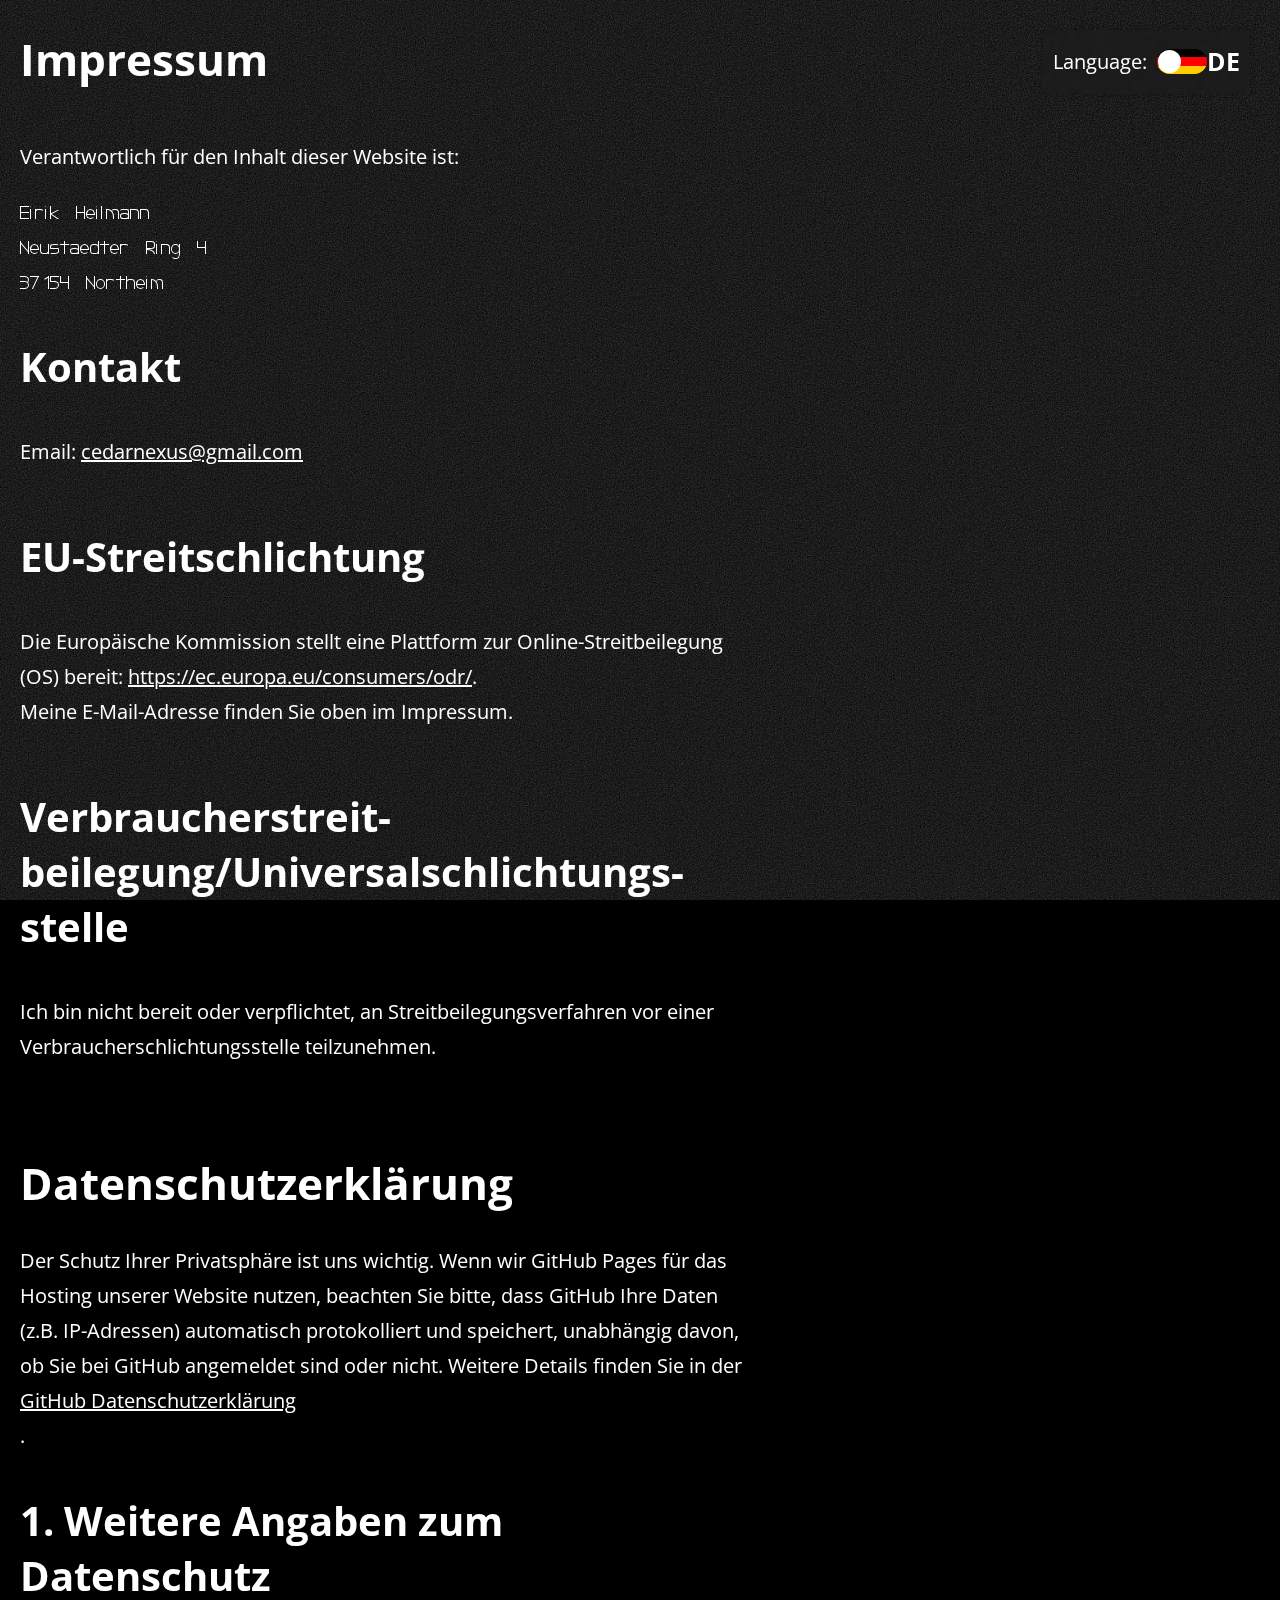
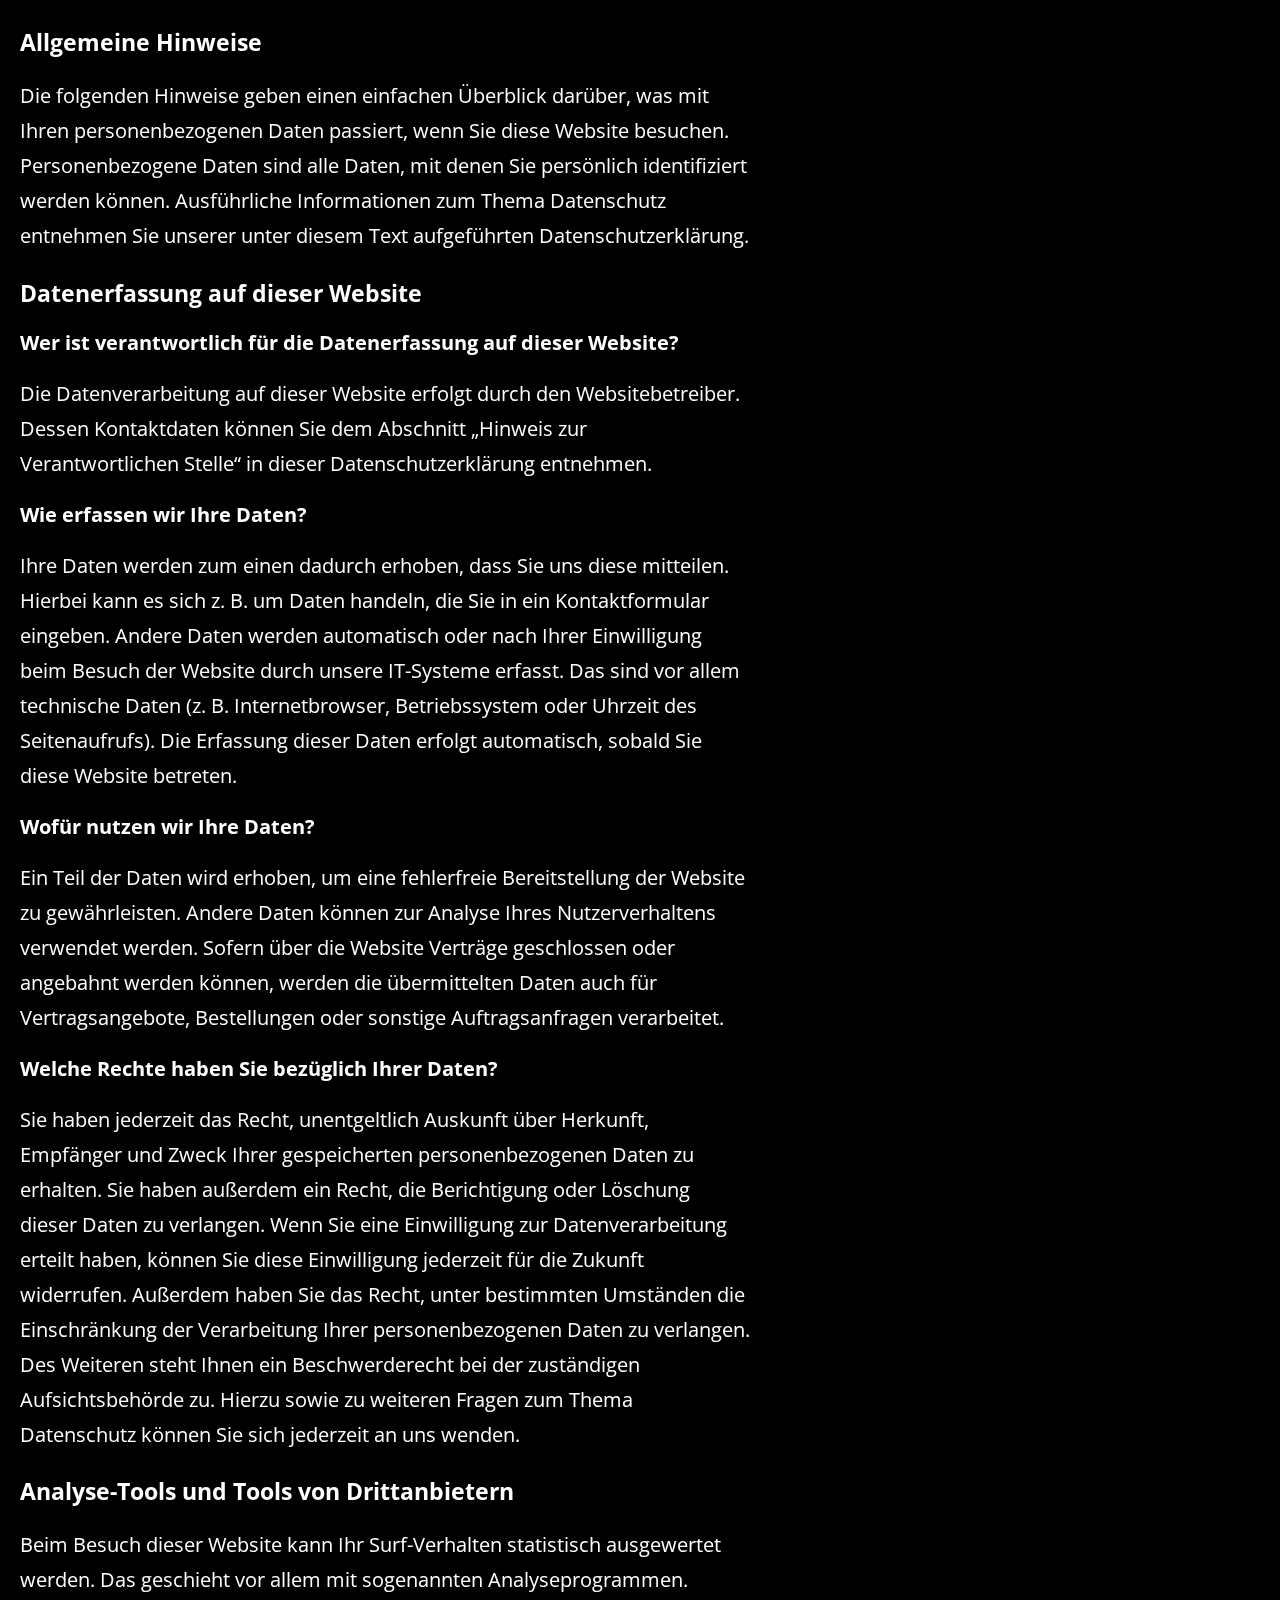
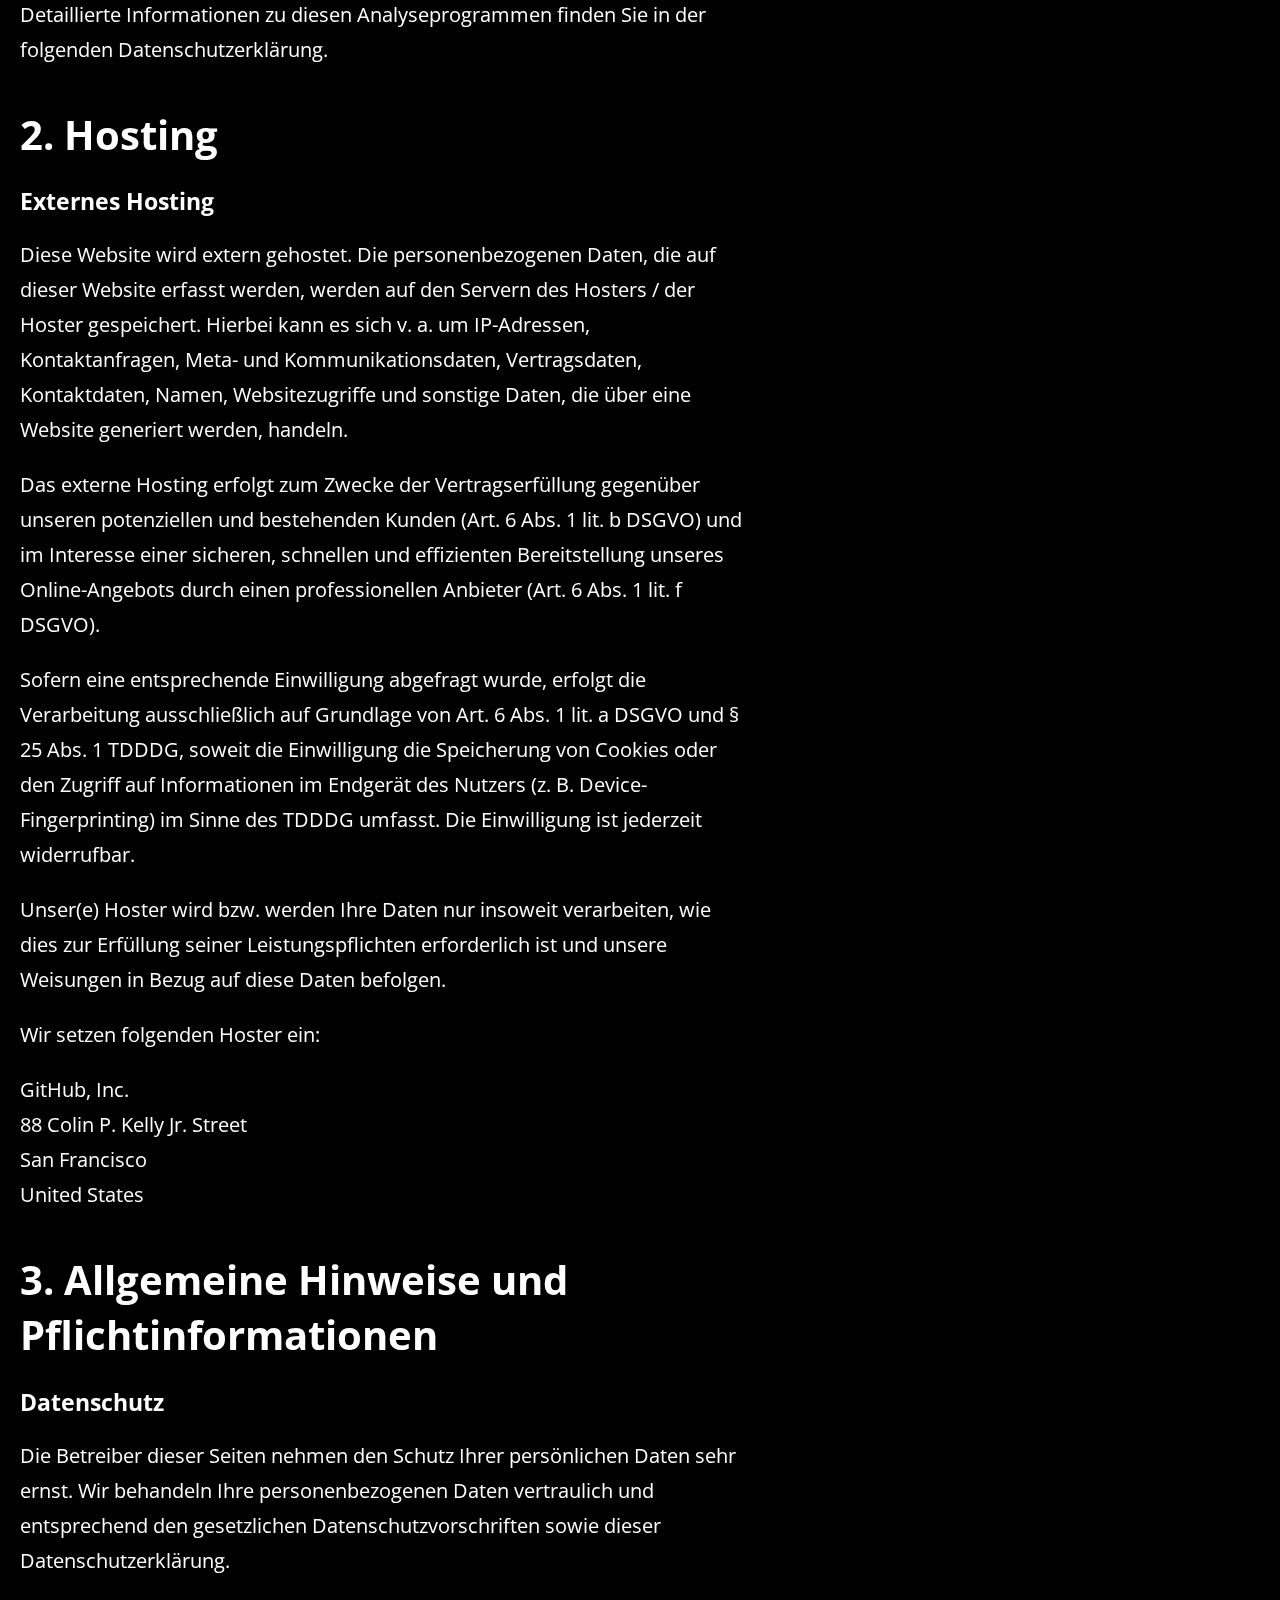
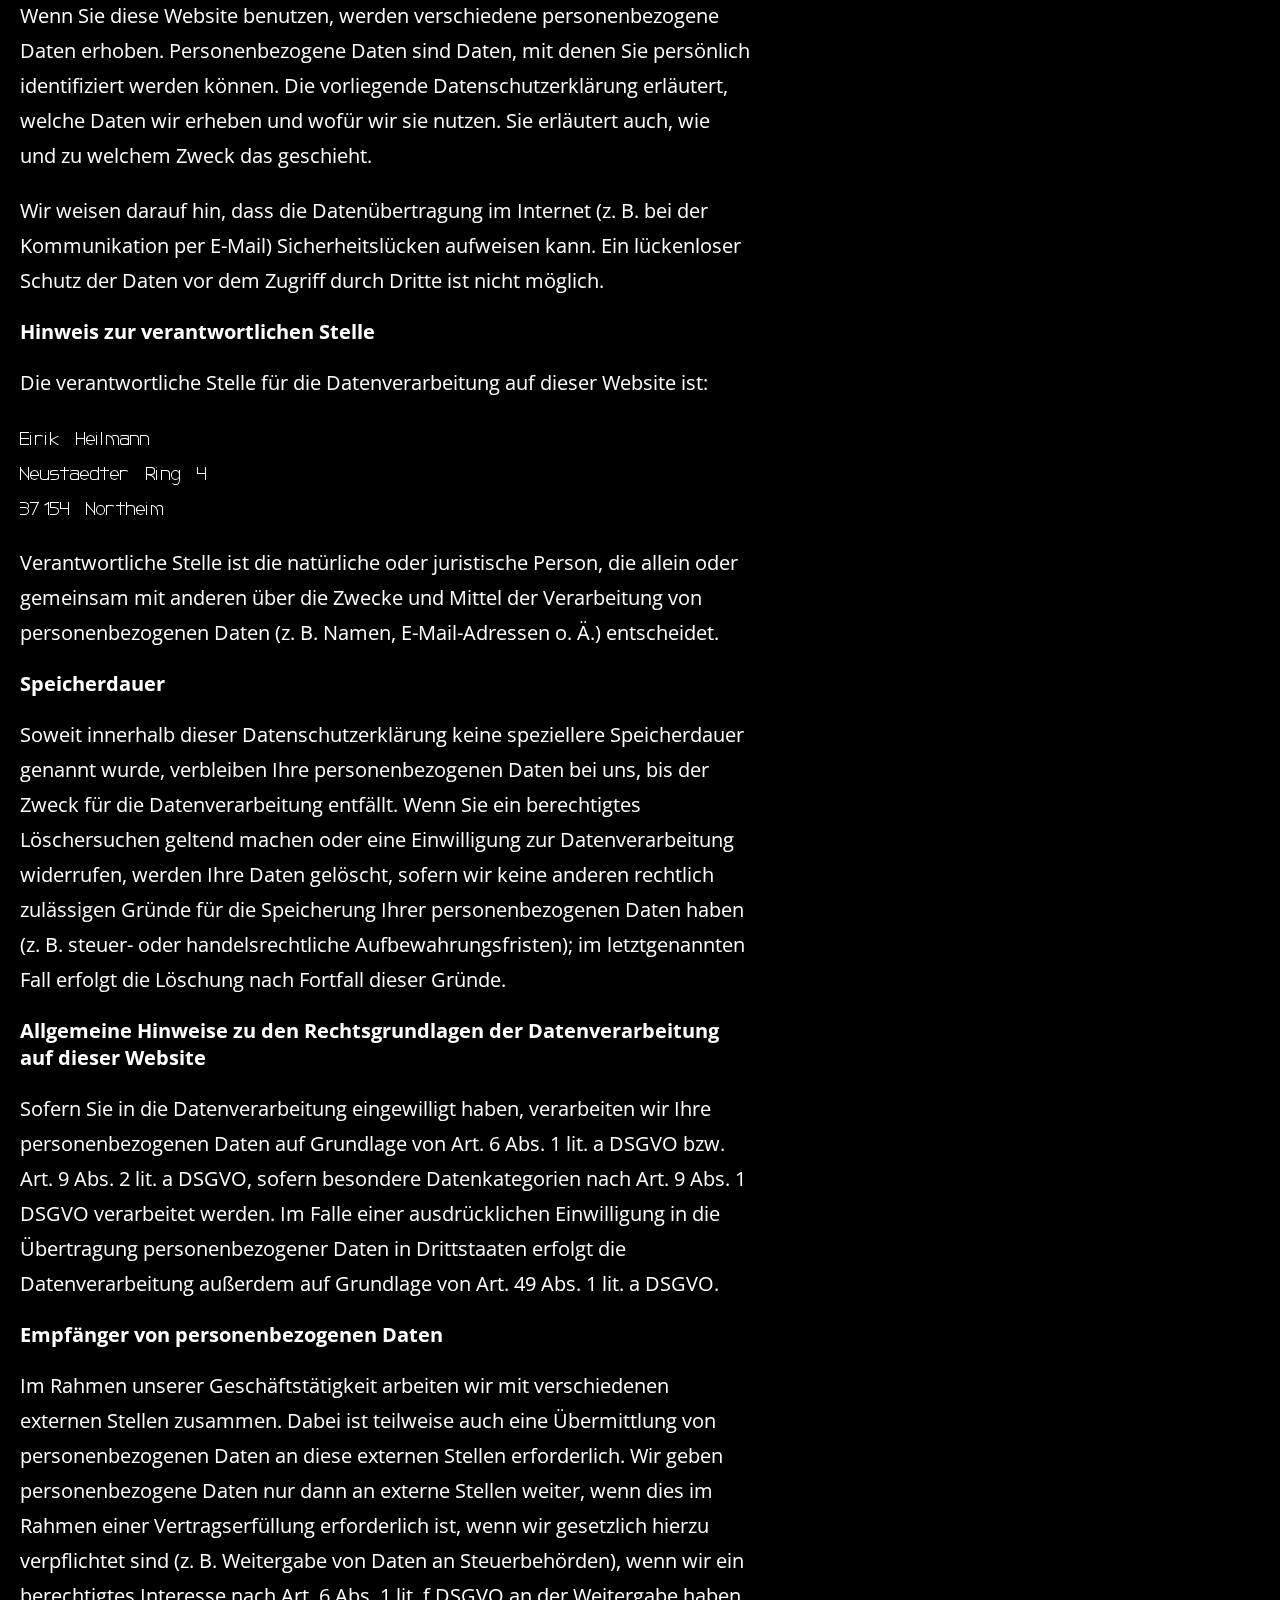
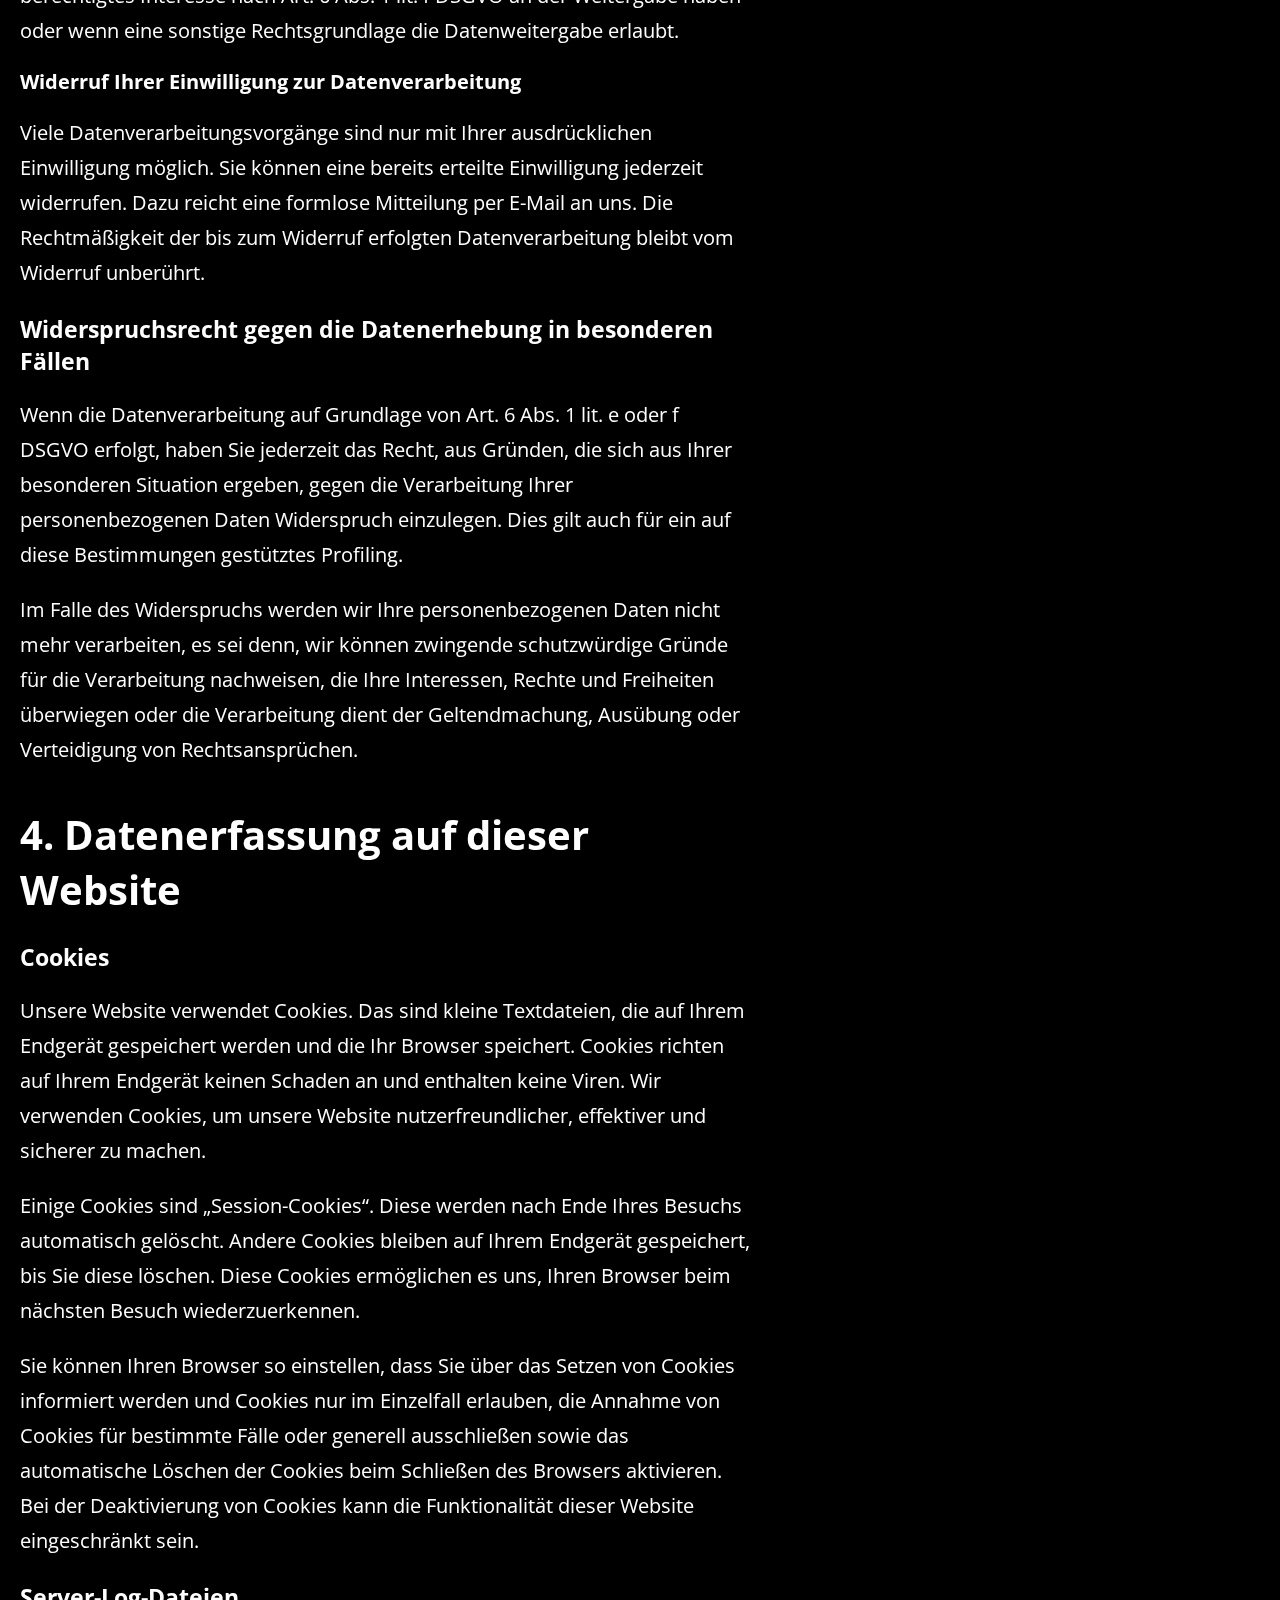
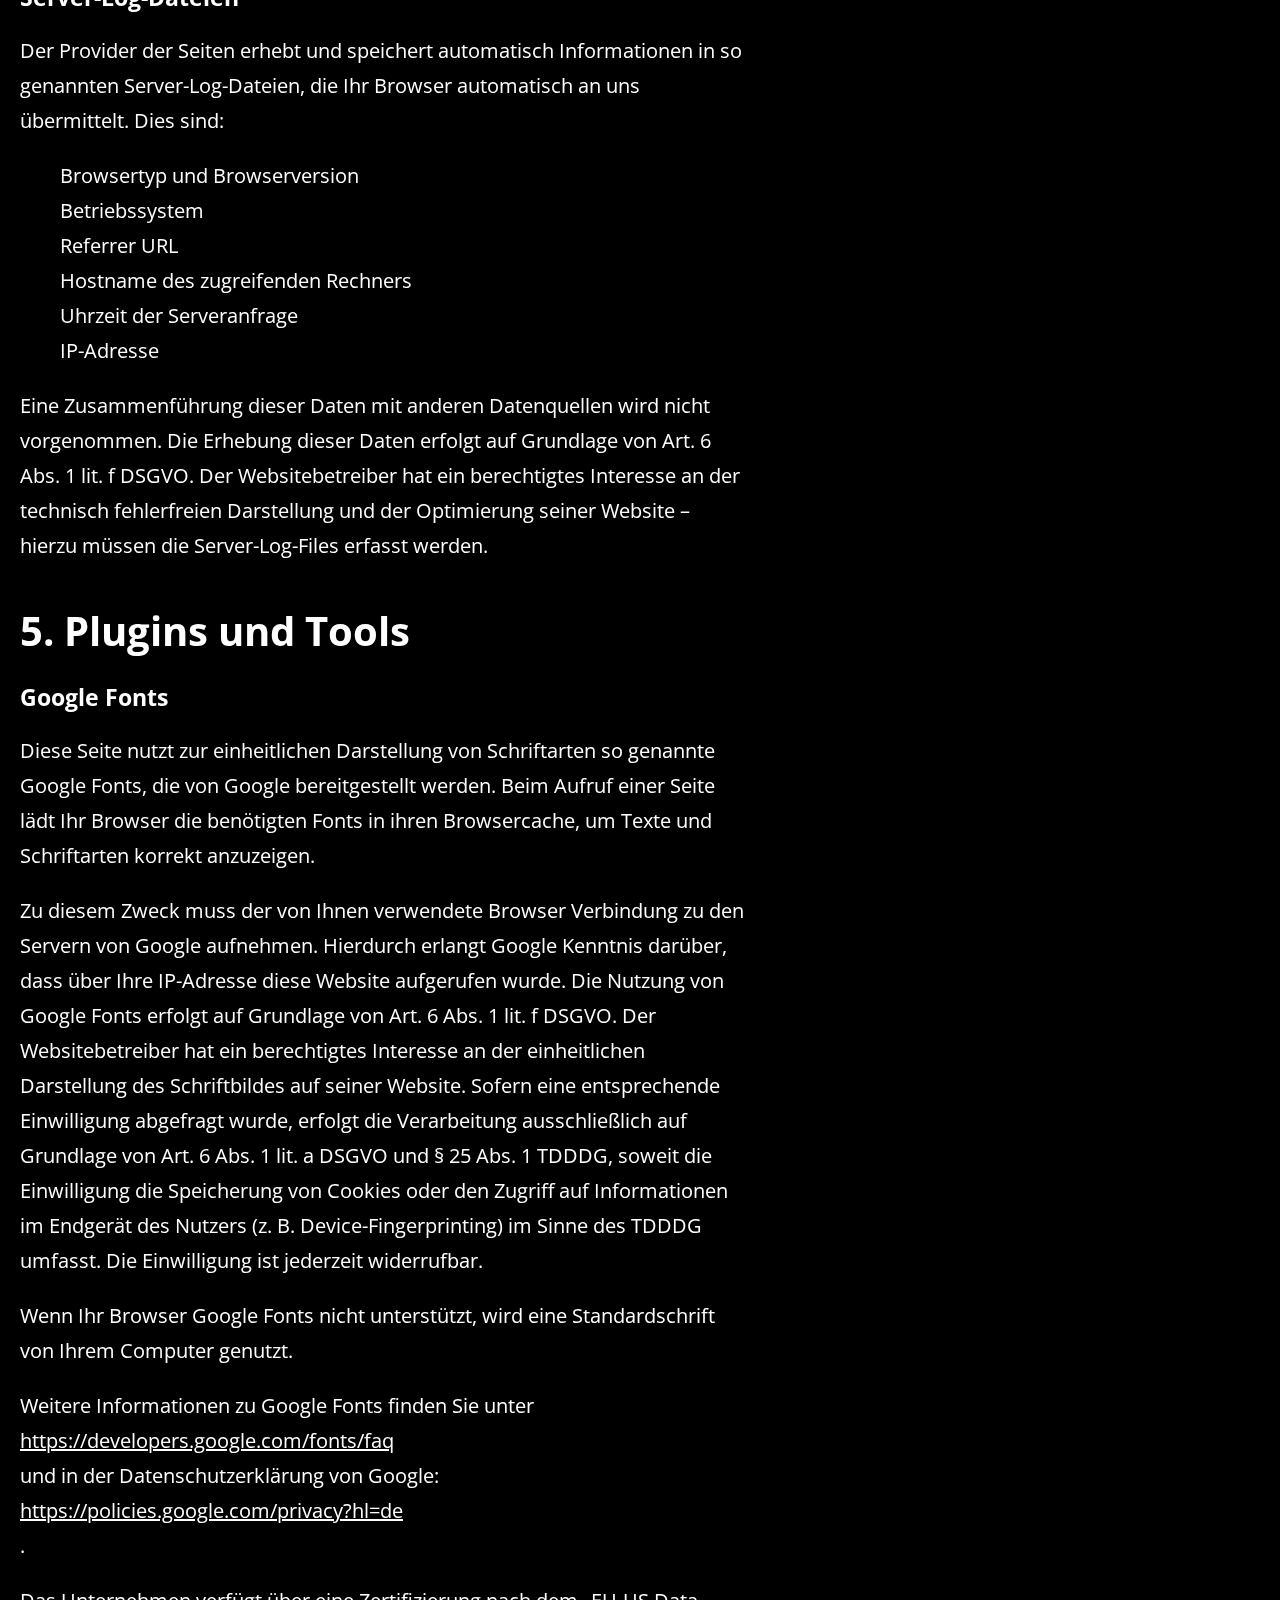
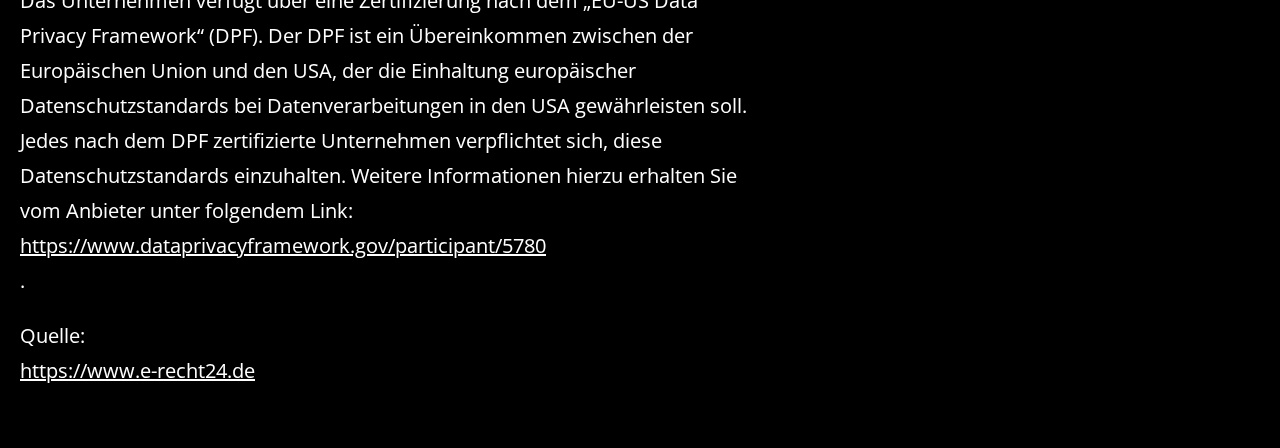
<file: imprint.html>
<!DOCTYPE html>
<html lang="en" style="scroll-behavior: smooth;">
<head>
  <meta charset="UTF-8">
  <meta name="viewport" content="width=device-width, initial-scale=1.0">
  <title>Imprint</title>
  <link rel="stylesheet" href="styles.css">
</head>

<body style="margin: 0; padding: 0;">

<style>
.language-toggle {
    position: fixed;
    top: 1.5rem;
    right: 1.5rem;
    display: flex;
    align-items: center;
    backdrop-filter: blur(2px);
    border-radius: 0.25rem;
    padding: 0.5rem;
    box-shadow: 0 0 5px rgba(0, 0, 0, 0.2);
    cursor: pointer;
}

.language-toggle > label {
    margin-right: 0.5rem;
}

.language-toggle > .slider {
    position: relative;
    width: 50px;
    height: 25px;
    background: linear-gradient(#000 33.333%, #FF0000 33.33% 66.666%, #FFCC00 66.666%);
    border-radius: 25px;
    transition: all 0.3s;
    pointer-events: auto;
    cursor: pointer;
}

.language-toggle > .slider::before {
    content: "";
    position: absolute;
    width: 23px;
    height: 23px;
    border-radius: 50%;
    background-color: white;
    top: 1px;
    left: 1px;
    transition: transform 0.3s;
    pointer-events: none;
}

.language-toggle input:checked + .slider {
    background: 
        linear-gradient(transparent 40%, #C8102E 40% 60%, transparent 60%),
        linear-gradient(to right, transparent 45%, #C8102E 45% 55%, transparent 55%),
        linear-gradient(transparent 35%, #FFF 35% 65%, transparent 65%),
        linear-gradient(to right, transparent 42.25%, #FFF 42.25% 57.75%, transparent 42.25%),
        linear-gradient(25deg, transparent 47.5%, #C8102E 47.5% 52.5%, transparent 52.5%),
        linear-gradient(-25deg, transparent 47.5%, #C8102E 47.5% 52.5%, transparent 52.5%),
        linear-gradient(25deg, transparent 45%, #FFF 45% 55%, transparent 55%),
        linear-gradient(-25deg, transparent 45%, #FFF 45% 55%, transparent 55%);
    background-color: #012169;
}

.language-toggle input:checked + .slider::before {
    transform: translateX(25px);
}

.language-toggle > span {
    font-weight: bold;
    font-size: 1.25rem;
}
</style>

<div class="language-toggle">
  <label for="language-switch">Language:</label>
  <input type="checkbox" id="language-switch" name="language-switch" style="display: none;" onclick="toggleLanguage(this)">
  <span class="slider" role="slider" aria-valuenow="1" aria-valuemin="0" aria-valuemax="1" onclick="document.getElementById('language-switch').click()"></span>
  <span id="language-label">EN</span>
</div>

<script>
  function toggleLanguage(switchElement) {
    const languageLabel = document.getElementById('language-label');
    const elementsEn = document.getElementsByClassName('lang-en');
    const elementsDe = document.getElementsByClassName('lang-de');
    if (switchElement.checked) {
      languageLabel.textContent = 'EN';
      for (let i = 0; i < elementsEn.length; i++) {
        elementsEn[i].style.display = 'block';
      }
      for (let i = 0; i < elementsDe.length; i++) {
        elementsDe[i].style.display = 'none';
      }
    } else {
      languageLabel.textContent = 'DE';
      for (let i = 0; i < elementsEn.length; i++) {
        elementsEn[i].style.display = 'none';
      }
      for (let i = 0; i < elementsDe.length; i++) {
        elementsDe[i].style.display = 'block';
      }
    }
  }
  toggleLanguage({checked: false});

</script>



<div class="container">
  <h1 class="lang-de">Impressum</h1>
  <h1 class="lang-en">Imprint</h1>
  <p class="lang-de">
    Verantwortlich f&uuml;r den Inhalt dieser Website ist:<br>
  </p>
  <p class="lang-en">
    Responsible for the content of this website is:<br>
  </p>

  <div id="sample0" class="sample exa"><style>[style*="italic"] .AZ{-webkit-transform:skewX(-20deg);-khtml-transform:skewX(-20deg);-moz-transform:skewX(-20deg);-ms-transform:skewX(-20deg);transform:skewX(-20deg)}[style*="underline"] .azwd:after{bottom:0;border-bottom-style:solid;left:0;right:0}[style*="bold"] .AZ:after,[style*="bold"] .azwd:after,[style*="bold"] .AZ:before,[style*="bold"] .azwd:before{border-width:.125em}.azwd{font-style:normal;display:inline-block;position:relative;white-space:nowrap;margin:0;border:0;-webkit-box-sizing:border-box;-khtml-box-sizing:border-box;-moz-box-sizing:border-box;-ms-box-sizing:border-box;box-sizing:border-box}.azwd:after{content:"";display:block;position:absolute;z-index:1;border-bottom-width:.06em}.AZ._sp{width:.8em}.AZ{font-style:normal;display:inline-block;position:relative;height:.8em;width:.5em;-webkit-box-sizing:border-box;-khtml-box-sizing:border-box;-moz-box-sizing:border-box;-ms-box-sizing:border-box;box-sizing:border-box}.AZ:after,.AZ:before{content:"";display:block;position:absolute;border-width:.06em;-webkit-box-sizing:border-box;-khtml-box-sizing:border-box;-moz-box-sizing:border-box;-ms-box-sizing:border-box;box-sizing:border-box;z-index:1}.AZ._WZNw468{overflow:hidden}.AZ._WZNw468:before{height:80%;width:90%;bottom:0;border-style:solid;border-right:0}.AZ._WZNw468:after{left:0;bottom:0;top:20%;margin:auto;border-bottom-style:solid;width:90%;height:0}.AZ._pXaL163{width:.25em}.AZ._pXaL163:before{bottom:0;left:0;height:60%;border-left-style:solid}.AZ._pXaL163:after{border-style:solid;top:20%;width:0;-webkit-border-radius:50%;-khtml-border-radius:50%;-moz-border-radius:50%;-ms-border-radius:50%;border-radius:50%;transform-origin:0 0;transform:scale(.5)}.AZ._rytA51{overflow:hidden}.AZ._rytA51:before{border-left-style:solid;bottom:0;left:0;height:60%}.AZ._rytA51:after{bottom:0;height:60%;border-style:solid;border-right-color:transparent;border-bottom-color:transparent;width:90%;-webkit-border-radius:30% 40% 0 0;-khtml-border-radius:30% 40% 0 0;-moz-border-radius:30% 40% 0 0;-ms-border-radius:30% 40% 0 0;border-radius:30% 40% 0 0}.AZ._YVyG909{width:.25em}.AZ._YVyG909:before{bottom:0;left:0;height:60%;border-left-style:solid}.AZ._YVyG909:after{border-style:solid;top:20%;width:0;-webkit-border-radius:50%;-khtml-border-radius:50%;-moz-border-radius:50%;-ms-border-radius:50%;border-radius:50%;transform-origin:0 0;transform:scale(.5)}.AZ._iaAv353{overflow:hidden}.AZ._iaAv353:before{top:20%;left:0;bottom:0;border-left-style:solid}.AZ._iaAv353:after{left:0;border-bottom-style:solid;border-left-style:solid;width:107%;height:49%;bottom:32%;-webkit-transform-origin:0 100%;-khtml-transform-origin:0 100%;-moz-transform-origin:0 100%;-ms-transform-origin:0 100%;transform-origin:0 100%;-webkit-transform:rotate(34deg) skewX(-29deg);-khtml-transform:rotate(34deg) skewX(-29deg);-moz-transform:rotate(34deg) skewX(-29deg);-ms-transform:rotate(34deg) skewX(-29deg);transform:rotate(34deg) skewX(-29deg)}.AZ._EbBF905{overflow:hidden}.AZ._EbBF905:before{height:80%;width:90%;bottom:0;border-left-style:solid;border-right-style:solid}.AZ._EbBF905:after{bottom:0;top:20%;left:0;margin:auto;border-bottom-style:solid;width:90%;height:0}.AZ._nXNw607:before{bottom:0;border-style:solid;border-top-color:transparent;border-right-color:transparent;width:90%;height:60%;-webkit-border-radius:50%;-khtml-border-radius:50%;-moz-border-radius:50%;-ms-border-radius:50%;border-radius:50%}.AZ._nXNw607:after{top:40%;height:35%;width:90%;border-style:solid;-webkit-border-radius:50% 50% 0 0 / 100% 100% 0 0;-khtml-border-radius:50% 50% 0 0 / 100% 100% 0 0;-moz-border-radius:50% 50% 0 0 / 100% 100% 0 0;-ms-border-radius:50% 50% 0 0 / 100% 100% 0 0;border-radius:50% 50% 0 0 / 100% 100% 0 0}.AZ._iGjo996{width:.25em}.AZ._iGjo996:before{bottom:0;left:0;height:60%;border-left-style:solid}.AZ._iGjo996:after{border-style:solid;top:20%;width:0;-webkit-border-radius:50%;-khtml-border-radius:50%;-moz-border-radius:50%;-ms-border-radius:50%;border-radius:50%;transform-origin:0 0;transform:scale(.5)}.AZ._YVzJ168{width:.25em}.AZ._YVzJ168:before{height:80%;top:20%;border-left-style:solid}.AZ._hEtO512{overflow:hidden;width:.7em}.AZ._hEtO512:after,.AZ._hEtO512:before{bottom:0;height:60%;border-style:solid;border-bottom:0;width:55%}.AZ._hEtO512:before{left:0;-webkit-border-radius:0 80% 0 0;-khtml-border-radius:0 80% 0 0;-moz-border-radius:0 80% 0 0;-ms-border-radius:0 80% 0 0;border-radius:0 80% 0 0}.AZ._hEtO512:after{right:10%;border-left:0;-webkit-border-radius:40% 40% 0 0;-khtml-border-radius:40% 40% 0 0;-moz-border-radius:40% 40% 0 0;-ms-border-radius:40% 40% 0 0;border-radius:40% 40% 0 0}.AZ._UAiU158{overflow:hidden}.AZ._UAiU158:before{bottom:0;margin:auto;border-style:solid;border-left:0;border-bottom:0;height:60%;width:90%;-webkit-border-radius:25% 25% 0 0;-khtml-border-radius:25% 25% 0 0;-moz-border-radius:25% 25% 0 0;-ms-border-radius:25% 25% 0 0;border-radius:25% 25% 0 0}.AZ._UAiU158:after{bottom:0;height:40%;border-style:solid;width:90%;-webkit-border-radius:40%;-khtml-border-radius:40%;-moz-border-radius:40%;-ms-border-radius:40%;border-radius:40%}.AZ._aWij280{overflow:hidden}.AZ._aWij280:before{border-left-style:solid;bottom:0;left:0;height:60%}.AZ._aWij280:after{bottom:0;height:60%;border-right-style:solid;border-top-style:solid;width:90%;-webkit-border-radius:0 40% 0 0;-khtml-border-radius:0 40% 0 0;-moz-border-radius:0 40% 0 0;-ms-border-radius:0 40% 0 0;border-radius:0 40% 0 0}.AZ._Fmjp995{overflow:hidden}.AZ._Fmjp995:before{border-left-style:solid;bottom:0;left:0;height:60%}.AZ._Fmjp995:after{bottom:0;height:60%;border-right-style:solid;border-top-style:solid;width:90%;-webkit-border-radius:0 40% 0 0;-khtml-border-radius:0 40% 0 0;-moz-border-radius:0 40% 0 0;-ms-border-radius:0 40% 0 0;border-radius:0 40% 0 0}.AZ._GdLj696{overflow:hidden}.AZ._GdLj696:before{width:90%;height:80%;bottom:0;border-left-style:solid;border-right-style:solid}.AZ._GdLj696:after{left:0;top:32%;border-bottom-color:transparent;border-bottom-style:solid;border-left-style:solid;height:84%;width:0;-webkit-transform:rotate(-41deg);-khtml-transform:rotate(-41deg);-moz-transform:rotate(-41deg);-ms-transform:rotate(-41deg);transform:rotate(-41deg);-webkit-transform-origin:0 0;-khtml-transform-origin:0 0;-moz-transform-origin:0 0;-ms-transform-origin:0 0;transform-origin:0 0}.AZ._QzMI562:before{bottom:0;border-style:solid;border-top-color:transparent;border-right-color:transparent;width:90%;height:60%;-webkit-border-radius:50%;-khtml-border-radius:50%;-moz-border-radius:50%;-ms-border-radius:50%;border-radius:50%}.AZ._QzMI562:after{top:40%;height:35%;width:90%;border-style:solid;-webkit-border-radius:50% 50% 0 0 / 100% 100% 0 0;-khtml-border-radius:50% 50% 0 0 / 100% 100% 0 0;-moz-border-radius:50% 50% 0 0 / 100% 100% 0 0;-ms-border-radius:50% 50% 0 0 / 100% 100% 0 0;border-radius:50% 50% 0 0 / 100% 100% 0 0}.AZ._eAHv846:before{border-right-style:solid;bottom:0;right:10%;height:60%}.AZ._eAHv846:after{bottom:0;height:60%;border-style:solid;border-top:0;width:90%;-webkit-border-radius:0 0 30% 40%;-khtml-border-radius:0 0 30% 40%;-moz-border-radius:0 0 30% 40%;-ms-border-radius:0 0 30% 40%;border-radius:0 0 30% 40%}.AZ._OPee909{overflow:hidden}.AZ._OPee909:before{top:40%;right:10%;border-style:solid;border-right-color:transparent;border-bottom:0;width:90%;height:30%;-webkit-border-radius:47% 32% 0 20%;-khtml-border-radius:47% 32% 0 20%;-moz-border-radius:47% 32% 0 20%;-ms-border-radius:47% 32% 0 20%;border-radius:47% 32% 0 20%}.AZ._OPee909:after{bottom:0;right:10%;border-style:solid;border-left-color:transparent;width:90%;height:35%;-webkit-border-radius:0 17% 50% 23%;-khtml-border-radius:0 17% 50% 23%;-moz-border-radius:0 17% 50% 23%;-ms-border-radius:0 17% 50% 23%;border-radius:0 17% 50% 23%}.AZ._LWCq764{overflow:hidden}.AZ._LWCq764:before{height:100%;top:20%;width:0;right:10%;left:0;margin:auto;border-left-style:solid}.AZ._LWCq764:after{top:40%;width:90%;border-top-style:solid}.AZ._NygK680{overflow:hidden}.AZ._NygK680:before{bottom:0;margin:auto;border-style:solid;border-left:0;border-bottom:0;height:60%;width:90%;-webkit-border-radius:25% 25% 0 0;-khtml-border-radius:25% 25% 0 0;-moz-border-radius:25% 25% 0 0;-ms-border-radius:25% 25% 0 0;border-radius:25% 25% 0 0}.AZ._NygK680:after{bottom:0;height:40%;border-style:solid;width:90%;-webkit-border-radius:40%;-khtml-border-radius:40%;-moz-border-radius:40%;-ms-border-radius:40%;border-radius:40%}.AZ._NyEm271:before{bottom:0;border-style:solid;border-top-color:transparent;border-right-color:transparent;width:90%;height:60%;-webkit-border-radius:50%;-khtml-border-radius:50%;-moz-border-radius:50%;-ms-border-radius:50%;border-radius:50%}.AZ._NyEm271:after{top:40%;height:35%;width:90%;border-style:solid;-webkit-border-radius:50% 50% 0 0 / 100% 100% 0 0;-khtml-border-radius:50% 50% 0 0 / 100% 100% 0 0;-moz-border-radius:50% 50% 0 0 / 100% 100% 0 0;-ms-border-radius:50% 50% 0 0 / 100% 100% 0 0;border-radius:50% 50% 0 0 / 100% 100% 0 0}.AZ._Raew89:before{bottom:0;top:20%;right:10%;border-right-style:solid}.AZ._Raew89:after{bottom:0;height:60%;border-style:solid;width:90%;-webkit-border-radius:40%;-khtml-border-radius:40%;-moz-border-radius:40%;-ms-border-radius:40%;border-radius:40%}.AZ._ilBM953{overflow:hidden}.AZ._ilBM953:before{height:100%;top:20%;width:0;right:10%;left:0;margin:auto;border-left-style:solid}.AZ._ilBM953:after{top:40%;width:90%;border-top-style:solid}.AZ._KEBX919:before{bottom:0;border-style:solid;border-top-color:transparent;border-right-color:transparent;width:90%;height:60%;-webkit-border-radius:50%;-khtml-border-radius:50%;-moz-border-radius:50%;-ms-border-radius:50%;border-radius:50%}.AZ._KEBX919:after{top:40%;height:35%;width:90%;border-style:solid;-webkit-border-radius:50% 50% 0 0 / 100% 100% 0 0;-khtml-border-radius:50% 50% 0 0 / 100% 100% 0 0;-moz-border-radius:50% 50% 0 0 / 100% 100% 0 0;-ms-border-radius:50% 50% 0 0 / 100% 100% 0 0;border-radius:50% 50% 0 0 / 100% 100% 0 0}.AZ._Qfoz797{overflow:hidden}.AZ._Qfoz797:before{border-left-style:solid;bottom:0;left:0;height:60%}.AZ._Qfoz797:after{bottom:0;height:60%;border-style:solid;border-right-color:transparent;border-bottom-color:transparent;width:90%;-webkit-border-radius:30% 40% 0 0;-khtml-border-radius:30% 40% 0 0;-moz-border-radius:30% 40% 0 0;-ms-border-radius:30% 40% 0 0;border-radius:30% 40% 0 0}.AZ._cQGJ341{overflow:hidden}.AZ._cQGJ341:before{left:0;top:20%;border-style:solid;width:90%;height:47%;-webkit-border-radius:0 40% 40% 0;-khtml-border-radius:0 40% 40% 0;-moz-border-radius:0 40% 40% 0;-ms-border-radius:0 40% 40% 0;border-radius:0 40% 40% 0}.AZ._cQGJ341:after{left:0;bottom:0;border-style:solid;border-bottom:0;width:90%;height:34%;-webkit-border-radius:0 100% 0 0;-khtml-border-radius:0 100% 0 0;-moz-border-radius:0 100% 0 0;-ms-border-radius:0 100% 0 0;border-radius:0 100% 0 0}.AZ._ESyD818{width:.25em}.AZ._ESyD818:before{bottom:0;left:0;height:60%;border-left-style:solid}.AZ._ESyD818:after{border-style:solid;top:20%;width:0;-webkit-border-radius:50%;-khtml-border-radius:50%;-moz-border-radius:50%;-ms-border-radius:50%;border-radius:50%;transform-origin:0 0;transform:scale(.5)}.AZ._znUy54{overflow:hidden}.AZ._znUy54:before{border-left-style:solid;bottom:0;left:0;height:60%}.AZ._znUy54:after{bottom:0;height:60%;border-right-style:solid;border-top-style:solid;width:90%;-webkit-border-radius:0 40% 0 0;-khtml-border-radius:0 40% 0 0;-moz-border-radius:0 40% 0 0;-ms-border-radius:0 40% 0 0;border-radius:0 40% 0 0}.AZ._WzmE981:before{bottom:0;width:90%;height:60%;border-style:solid;-webkit-border-radius:100%;-khtml-border-radius:100%;-moz-border-radius:100%;-ms-border-radius:100%;border-radius:100%}.AZ._WzmE981:after{top:40%;right:10%;border-style:solid;border-top:0;border-left-color:transparent;height:90%;width:90%;-webkit-border-radius:0 0 40% 40%;-khtml-border-radius:0 0 40% 40%;-moz-border-radius:0 0 40% 40%;-ms-border-radius:0 0 40% 40%;border-radius:0 0 40% 40%}.AZ._Rskh559{overflow:hidden}.AZ._Rskh559:before{left:0;top:20%;border-style:solid;border-top:0;width:90%;height:45%}.AZ._Rskh559:after{right:10%;border-right-style:solid;bottom:0;top:20%}.AZ._OQbJ624{overflow:hidden}.AZ._OQbJ624:before{left:0;top:20%;border-style:solid;border-top:0;width:90%;height:45%}.AZ._OQbJ624:after{right:10%;border-right-style:solid;bottom:0;top:20%}.AZ._AsxJ450{overflow:hidden}.AZ._AsxJ450:before{right:10%;top:20%;border-style:solid;border-bottom-color:transparent;border-left:0;width:90%;height:50%;-webkit-border-radius:0 50% 50% 0;-khtml-border-radius:0 50% 50% 0;-moz-border-radius:0 50% 50% 0;-ms-border-radius:0 50% 50% 0;border-radius:0 50% 50% 0}.AZ._AsxJ450:after{right:10%;bottom:0;border-style:solid;border-left:0;width:90%;height:50%;-webkit-border-radius:0 50% 50% 0;-khtml-border-radius:0 50% 50% 0;-moz-border-radius:0 50% 50% 0;-ms-border-radius:0 50% 50% 0;border-radius:0 50% 50% 0}.AZ._FQKd97{overflow:hidden}.AZ._FQKd97:before{width:90%;top:20%;border-top-style:solid}.AZ._FQKd97:after{height:150%;top:20%;right:10%;margin:auto;border-style:solid;border-top-color:transparent;border-left-color:transparent;width:0;transform:rotateZ(25deg);transform-origin:100% 0}.AZ._ECHN702{width:.48em;overflow:hidden}.AZ._ECHN702:before{height:100%;top:20%;right:10%;border-right-style:solid}.AZ._ECHN702:after{right:10%;top:20%;border-style:solid;border-left-color:transparent;border-right-color:transparent;border-bottom-color:transparent;width:63%;-webkit-transform-origin:100% 0;-khtml-transform-origin:100% 0;-moz-transform-origin:100% 0;-ms-transform-origin:100% 0;transform-origin:100% 0;-webkit-transform:rotateZ(-30deg);-khtml-transform:rotateZ(-30deg);-moz-transform:rotateZ(-30deg);-ms-transform:rotateZ(-30deg);transform:rotateZ(-30deg)}.AZ._HZDg174{overflow:hidden}.AZ._HZDg174:before{left:0;top:20%;border-top-style:solid;border-left-style:solid;width:90%;height:30%}.AZ._HZDg174:after{right:10%;bottom:0;border-style:solid;border-left:0;width:90%;height:50%;-webkit-border-radius:0 50% 50% 0;-khtml-border-radius:0 50% 50% 0;-moz-border-radius:0 50% 50% 0;-ms-border-radius:0 50% 50% 0;border-radius:0 50% 50% 0}.AZ._yuDs136{overflow:hidden}.AZ._yuDs136:before{left:0;top:20%;border-style:solid;border-top:0;width:90%;height:45%}.AZ._yuDs136:after{right:10%;border-right-style:solid;bottom:0;top:20%}.AZ._Dxuz527{overflow:hidden}.AZ._Dxuz527:before{width:90%;height:80%;bottom:0;border-left-style:solid;border-right-style:solid}.AZ._Dxuz527:after{left:0;top:32%;border-bottom-color:transparent;border-bottom-style:solid;border-left-style:solid;height:84%;width:0;-webkit-transform:rotate(-41deg);-khtml-transform:rotate(-41deg);-moz-transform:rotate(-41deg);-ms-transform:rotate(-41deg);transform:rotate(-41deg);-webkit-transform-origin:0 0;-khtml-transform-origin:0 0;-moz-transform-origin:0 0;-ms-transform-origin:0 0;transform-origin:0 0}.AZ._VKsD10:after{bottom:0;height:60%;border-style:solid;width:90%;-webkit-border-radius:100%;-khtml-border-radius:100%;-moz-border-radius:100%;-ms-border-radius:100%;border-radius:100%}.AZ._vBED177{overflow:hidden}.AZ._vBED177:before{border-left-style:solid;bottom:0;left:0;height:60%}.AZ._vBED177:after{bottom:0;height:60%;border-style:solid;border-right-color:transparent;border-bottom-color:transparent;width:90%;-webkit-border-radius:30% 40% 0 0;-khtml-border-radius:30% 40% 0 0;-moz-border-radius:30% 40% 0 0;-ms-border-radius:30% 40% 0 0;border-radius:30% 40% 0 0}.AZ._KlfA307{overflow:hidden}.AZ._KlfA307:before{height:100%;top:20%;width:0;right:10%;left:0;margin:auto;border-left-style:solid}.AZ._KlfA307:after{top:40%;width:90%;border-top-style:solid}.AZ._elHK690{overflow:hidden}.AZ._elHK690:before{bottom:0;top:20%;left:0;border-left-style:solid}.AZ._elHK690:after{bottom:0;height:60%;border-style:solid;border-bottom:0;width:90%;-webkit-border-radius:40% 40% 0 0;-khtml-border-radius:40% 40% 0 0;-moz-border-radius:40% 40% 0 0;-ms-border-radius:40% 40% 0 0;border-radius:40% 40% 0 0}.AZ._KKci664:before{bottom:0;border-style:solid;border-top-color:transparent;border-right-color:transparent;width:90%;height:60%;-webkit-border-radius:50%;-khtml-border-radius:50%;-moz-border-radius:50%;-ms-border-radius:50%;border-radius:50%}.AZ._KKci664:after{top:40%;height:35%;width:90%;border-style:solid;-webkit-border-radius:50% 50% 0 0 / 100% 100% 0 0;-khtml-border-radius:50% 50% 0 0 / 100% 100% 0 0;-moz-border-radius:50% 50% 0 0 / 100% 100% 0 0;-ms-border-radius:50% 50% 0 0 / 100% 100% 0 0;border-radius:50% 50% 0 0 / 100% 100% 0 0}.AZ._jgEM840{width:.25em}.AZ._jgEM840:before{bottom:0;left:0;height:60%;border-left-style:solid}.AZ._jgEM840:after{border-style:solid;top:20%;width:0;-webkit-border-radius:50%;-khtml-border-radius:50%;-moz-border-radius:50%;-ms-border-radius:50%;border-radius:50%;transform-origin:0 0;transform:scale(.5)}.AZ._Fdhe544{overflow:hidden;width:.7em}.AZ._Fdhe544:after,.AZ._Fdhe544:before{bottom:0;height:60%;border-style:solid;border-bottom:0;width:55%}.AZ._Fdhe544:before{left:0;-webkit-border-radius:0 80% 0 0;-khtml-border-radius:0 80% 0 0;-moz-border-radius:0 80% 0 0;-ms-border-radius:0 80% 0 0;border-radius:0 80% 0 0}.AZ._Fdhe544:after{right:10%;border-left:0;-webkit-border-radius:40% 40% 0 0;-khtml-border-radius:40% 40% 0 0;-moz-border-radius:40% 40% 0 0;-ms-border-radius:40% 40% 0 0;border-radius:40% 40% 0 0}.AZ._VZEf504:before{bottom:0;border-style:solid;border-top-color:transparent;border-right-color:transparent;width:90%;height:60%;-webkit-border-radius:50%;-khtml-border-radius:50%;-moz-border-radius:50%;-ms-border-radius:50%;border-radius:50%}.AZ._VZEf504:after{top:40%;height:35%;width:90%;border-style:solid;-webkit-border-radius:50% 50% 0 0 / 100% 100% 0 0;-khtml-border-radius:50% 50% 0 0 / 100% 100% 0 0;-moz-border-radius:50% 50% 0 0 / 100% 100% 0 0;-ms-border-radius:50% 50% 0 0 / 100% 100% 0 0;border-radius:50% 50% 0 0 / 100% 100% 0 0}.AZ._pmqp183{overflow:hidden}.AZ._pmqp183:before{bottom:0;top:20%;left:0;border-left-style:solid}.AZ._pmqp183:after{bottom:0;height:60%;border-style:solid;border-bottom:0;width:90%;-webkit-border-radius:40% 40% 0 0;-khtml-border-radius:40% 40% 0 0;-moz-border-radius:40% 40% 0 0;-ms-border-radius:40% 40% 0 0;border-radius:40% 40% 0 0}.AZ._fqer343:before{bottom:0;border-style:solid;border-top-color:transparent;border-right-color:transparent;width:90%;height:60%;-webkit-border-radius:50%;-khtml-border-radius:50%;-moz-border-radius:50%;-ms-border-radius:50%;border-radius:50%}.AZ._fqer343:after{top:40%;height:35%;width:90%;border-style:solid;-webkit-border-radius:50% 50% 0 0 / 100% 100% 0 0;-khtml-border-radius:50% 50% 0 0 / 100% 100% 0 0;-moz-border-radius:50% 50% 0 0 / 100% 100% 0 0;-ms-border-radius:50% 50% 0 0 / 100% 100% 0 0;border-radius:50% 50% 0 0 / 100% 100% 0 0}.AZ._Zvpy904{width:.25em}.AZ._Zvpy904:before{bottom:0;left:0;height:60%;border-left-style:solid}.AZ._Zvpy904:after{border-style:solid;top:20%;width:0;-webkit-border-radius:50%;-khtml-border-radius:50%;-moz-border-radius:50%;-ms-border-radius:50%;border-radius:50%;transform-origin:0 0;transform:scale(.5)}.AZ._QtWc407{width:.25em}.AZ._QtWc407:before{height:80%;top:20%;border-left-style:solid}.AZ._uQlL613{overflow:hidden;width:.7em}.AZ._uQlL613:after,.AZ._uQlL613:before{bottom:0;height:60%;border-style:solid;border-bottom:0;width:55%}.AZ._uQlL613:before{left:0;-webkit-border-radius:0 80% 0 0;-khtml-border-radius:0 80% 0 0;-moz-border-radius:0 80% 0 0;-ms-border-radius:0 80% 0 0;border-radius:0 80% 0 0}.AZ._uQlL613:after{right:10%;border-left:0;-webkit-border-radius:40% 40% 0 0;-khtml-border-radius:40% 40% 0 0;-moz-border-radius:40% 40% 0 0;-ms-border-radius:40% 40% 0 0;border-radius:40% 40% 0 0}.AZ._fpJO368{overflow:hidden}.AZ._fpJO368:before{bottom:0;margin:auto;border-style:solid;border-left:0;border-bottom:0;height:60%;width:90%;-webkit-border-radius:25% 25% 0 0;-khtml-border-radius:25% 25% 0 0;-moz-border-radius:25% 25% 0 0;-ms-border-radius:25% 25% 0 0;border-radius:25% 25% 0 0}.AZ._fpJO368:after{bottom:0;height:40%;border-style:solid;width:90%;-webkit-border-radius:40%;-khtml-border-radius:40%;-moz-border-radius:40%;-ms-border-radius:40%;border-radius:40%}.AZ._SaVE203{overflow:hidden}.AZ._SaVE203:before{border-left-style:solid;bottom:0;left:0;height:60%}.AZ._SaVE203:after{bottom:0;height:60%;border-right-style:solid;border-top-style:solid;width:90%;-webkit-border-radius:0 40% 0 0;-khtml-border-radius:0 40% 0 0;-moz-border-radius:0 40% 0 0;-ms-border-radius:0 40% 0 0;border-radius:0 40% 0 0}.AZ._HqlV347{overflow:hidden}.AZ._HqlV347:before{border-left-style:solid;bottom:0;left:0;height:60%}.AZ._HqlV347:after{bottom:0;height:60%;border-right-style:solid;border-top-style:solid;width:90%;-webkit-border-radius:0 40% 0 0;-khtml-border-radius:0 40% 0 0;-moz-border-radius:0 40% 0 0;-ms-border-radius:0 40% 0 0;border-radius:0 40% 0 0}.AZ._AqrK59{width:.5em}.AZ._AqrK59:before{top:-25%;border-left-style:solid;width:90%;height:150%;-webkit-border-radius:100% 0 0 100% / 50% 0 0 50%;-khtml-border-radius:100% 0 0 100% / 50% 0 0 50%;-moz-border-radius:100% 0 0 100% / 50% 0 0 50%;-ms-border-radius:100% 0 0 100% / 50% 0 0 50%;border-radius:100% 0 0 100% / 50% 0 0 50%}.AZ._KgBw32{overflow:hidden}.AZ._KgBw32:before{bottom:0;margin:auto;border-style:solid;border-left:0;border-bottom:0;height:60%;width:90%;-webkit-border-radius:25% 25% 0 0;-khtml-border-radius:25% 25% 0 0;-moz-border-radius:25% 25% 0 0;-ms-border-radius:25% 25% 0 0;border-radius:25% 25% 0 0}.AZ._KgBw32:after{bottom:0;height:40%;border-style:solid;width:90%;-webkit-border-radius:40%;-khtml-border-radius:40%;-moz-border-radius:40%;-ms-border-radius:40%;border-radius:40%}.AZ._xFQI877{overflow:hidden}.AZ._xFQI877:before{height:100%;top:20%;width:0;right:10%;left:0;margin:auto;border-left-style:solid}.AZ._xFQI877:after{top:40%;width:90%;border-top-style:solid}.AZ._cYvs954{width:.5em}.AZ._cYvs954:before{top:-25%;border-right-style:solid;width:90%;height:150%;-webkit-border-radius:0 100% 100% 0 / 0 50% 50% 0;-khtml-border-radius:0 100% 100% 0 / 0 50% 50% 0;-moz-border-radius:0 100% 100% 0 / 0 50% 50% 0;-ms-border-radius:0 100% 100% 0 / 0 50% 50% 0;border-radius:0 100% 100% 0 / 0 50% 50% 0}.AZ._xCtd24:before{left:0;border-left-style:solid;top:40%;height:90%}.AZ._xCtd24:after{bottom:0;height:60%;border-style:solid;width:90%;-webkit-border-radius:100%;-khtml-border-radius:100%;-moz-border-radius:100%;-ms-border-radius:100%;border-radius:100%}.AZ._xuXm546{overflow:hidden}.AZ._xuXm546:before{border-left-style:solid;bottom:0;left:0;height:60%}.AZ._xuXm546:after{bottom:0;height:60%;border-style:solid;border-right-color:transparent;border-bottom-color:transparent;width:90%;-webkit-border-radius:30% 40% 0 0;-khtml-border-radius:30% 40% 0 0;-moz-border-radius:30% 40% 0 0;-ms-border-radius:30% 40% 0 0;border-radius:30% 40% 0 0}.AZ._PJuq11:after{bottom:0;height:60%;border-style:solid;width:90%;-webkit-border-radius:100%;-khtml-border-radius:100%;-moz-border-radius:100%;-ms-border-radius:100%;border-radius:100%}.AZ._eYBX845{overflow:hidden}.AZ._eYBX845:before{height:100%;top:20%;width:0;right:10%;left:0;margin:auto;border-left-style:solid}.AZ._eYBX845:after{top:40%;width:90%;border-top-style:solid}.AZ._KNmk490:after{bottom:0;height:60%;border-style:solid;width:90%;-webkit-border-radius:100%;-khtml-border-radius:100%;-moz-border-radius:100%;-ms-border-radius:100%;border-radius:100%}.AZ._UmFY372{overflow:hidden}.AZ._UmFY372:before{border-left-style:solid;bottom:0;left:0;height:60%}.AZ._UmFY372:after{bottom:0;height:60%;border-right-style:solid;border-top-style:solid;width:90%;-webkit-border-radius:0 40% 0 0;-khtml-border-radius:0 40% 0 0;-moz-border-radius:0 40% 0 0;-ms-border-radius:0 40% 0 0;border-radius:0 40% 0 0}.AZ._UqVl948{width:.3em}.AZ._UqVl948:after{bottom:0;border-style:solid;-webkit-border-radius:50%;-khtml-border-radius:50%;-moz-border-radius:50%;-ms-border-radius:50%;border-radius:50%}.AZ._DdSG66{overflow:hidden;width:.7em}.AZ._DdSG66:after,.AZ._DdSG66:before{bottom:0;height:60%;border-style:solid;border-bottom:0;width:55%}.AZ._DdSG66:before{left:0;-webkit-border-radius:0 80% 0 0;-khtml-border-radius:0 80% 0 0;-moz-border-radius:0 80% 0 0;-ms-border-radius:0 80% 0 0;border-radius:0 80% 0 0}.AZ._DdSG66:after{right:10%;border-left:0;-webkit-border-radius:40% 40% 0 0;-khtml-border-radius:40% 40% 0 0;-moz-border-radius:40% 40% 0 0;-ms-border-radius:40% 40% 0 0;border-radius:40% 40% 0 0}.AZ._oHeu747:before{bottom:0;border-style:solid;border-top-color:transparent;border-right-color:transparent;width:90%;height:60%;-webkit-border-radius:50%;-khtml-border-radius:50%;-moz-border-radius:50%;-ms-border-radius:50%;border-radius:50%}.AZ._oHeu747:after{top:40%;height:35%;width:90%;border-style:solid;-webkit-border-radius:50% 50% 0 0 / 100% 100% 0 0;-khtml-border-radius:50% 50% 0 0 / 100% 100% 0 0;-moz-border-radius:50% 50% 0 0 / 100% 100% 0 0;-ms-border-radius:50% 50% 0 0 / 100% 100% 0 0;border-radius:50% 50% 0 0 / 100% 100% 0 0}</style><style class="darkreader darkreader--sync" media="screen"></style><span style=""><i class="azwd"><i class="AZ _WZNw468"></i><i class="AZ _pXaL163"></i><i class="AZ _rytA51"></i><i class="AZ _YVyG909"></i><i class="AZ _iaAv353"></i></i><i class="AZ _sp"></i><i class="azwd"><i class="AZ _EbBF905"></i><i class="AZ _nXNw607"></i><i class="AZ _iGjo996"></i><i class="AZ _YVzJ168"></i><i class="AZ _hEtO512"></i><i class="AZ _UAiU158"></i><i class="AZ _aWij280"></i><i class="AZ _Fmjp995"></i></i><br><i class="azwd"><i class="AZ _GdLj696"></i><i class="AZ _QzMI562"></i><i class="AZ _eAHv846"></i><i class="AZ _OPee909"></i><i class="AZ _LWCq764"></i><i class="AZ _NygK680"></i><i class="AZ _NyEm271"></i><i class="AZ _Raew89"></i><i class="AZ _ilBM953"></i><i class="AZ _KEBX919"></i><i class="AZ _Qfoz797"></i></i><i class="AZ _sp"></i><i class="azwd"><i class="AZ _cQGJ341"></i><i class="AZ _ESyD818"></i><i class="AZ _znUy54"></i><i class="AZ _WzmE981"></i></i><i class="AZ _sp"></i><i class="azwd"><i class="AZ _Rskh559"></i></i><br><i class="azwd"><i class="AZ _AsxJ450"></i><i class="AZ _FQKd97"></i><i class="AZ _ECHN702"></i><i class="AZ _HZDg174"></i><i class="AZ _yuDs136"></i></i><i class="AZ _sp"></i><i class="azwd"><i class="AZ _Dxuz527"></i><i class="AZ _VKsD10"></i><i class="AZ _vBED177"></i><i class="AZ _KlfA307"></i><i class="AZ _elHK690"></i><i class="AZ _KKci664"></i><i class="AZ _jgEM840"></i><i class="AZ _Fdhe544"></i></i><br><i></i></span></div>

  <h2 class="lang-de">Kontakt</h2>
  <h2 class="lang-en">Contact</h2>
  <p>Email: <a href="mailto:cedarnexus@gmail.com">cedarnexus@gmail.com</a></p>
  <h2 class="lang-de">EU-Streitschlichtung</h2>
  <h2 class="lang-en">EU Dispute Resolution</h2>
  <p class="lang-de">Die Europ&auml;ische Kommission stellt eine Plattform zur Online-Streitbeilegung (OS) bereit: <a
href="https://ec.europa.eu/consumers/odr/" target="_blank" rel="noopener
noreferrer">https://ec.europa.eu/consumers/odr/</a>.<br /> Meine E-Mail-Adresse finden Sie oben im
Impressum.</p>
  <p class="lang-en">The European Commission provides a platform for online dispute resolution (ODR): <a
href="https://ec.europa.eu/consumers/odr/" target="_blank" rel="noopener
noreferrer">https://ec.europa.eu/consumers/odr/</a>.<br /> You can find my email address above in the
imprint.</p>
  <h2 class="lang-de">Verbraucher&shy;streit&shy;beilegung/Universal&shy;schlichtungs&shy;stelle</h2>
  <h2 class="lang-en">Consumer Dispute Resolution/Universal Arbitration</h2>
  <p class="lang-de">Ich bin nicht bereit oder verpflichtet, an Streitbeilegungsverfahren vor einer Verbraucherschlichtungsstelle
teilzunehmen.</p>
  <p class="lang-en">I am not willing or obliged to participate in dispute resolution proceedings before a consumer arbitration board.</p>

 </div>

<div class="container">


    <div class="lang-de">
        <h1 class="lang-de">Datenschutzerklärung</h1>

        <p class="lang-de">Der Schutz Ihrer Privatsphäre ist uns wichtig. Wenn wir GitHub Pages für das Hosting unserer Website nutzen, beachten Sie bitte, dass GitHub Ihre Daten (z.B. IP-Adressen) automatisch protokolliert und speichert, unabhängig davon, ob Sie bei GitHub angemeldet sind oder nicht. Weitere Details finden Sie in der <a href="https://docs.github.com/en/site-policy/privacy-policies/github-privacy-statement" target="_blank" rel="noopener noreferrer" class="lang-de">GitHub Datenschutzerklärung</a>.</p>

        <h2 class="lang-de">1. Weitere Angaben zum Datenschutz</h2>
        <h3 class="lang-de">Allgemeine Hinweise</h3>
        <p class="lang-de">Die folgenden Hinweise geben einen einfachen Überblick darüber, was mit Ihren personenbezogenen Daten passiert, wenn Sie diese Website besuchen. Personenbezogene Daten sind alle Daten, mit denen Sie persönlich identifiziert werden können. Ausführliche Informationen zum Thema Datenschutz entnehmen Sie unserer unter diesem Text aufgeführten Datenschutzerklärung.</p>
        <h3 class="lang-de">Datenerfassung auf dieser Website</h3>
        <h4 class="lang-de">Wer ist verantwortlich für die Datenerfassung auf dieser Website?</h4>
        <p class="lang-de">Die Datenverarbeitung auf dieser Website erfolgt durch den Websitebetreiber. Dessen Kontaktdaten können Sie dem Abschnitt „Hinweis zur Verantwortlichen Stelle“ in dieser Datenschutzerklärung entnehmen.</p>
        <h4 class="lang-de">Wie erfassen wir Ihre Daten?</h4>
        <p class="lang-de">Ihre Daten werden zum einen dadurch erhoben, dass Sie uns diese mitteilen. Hierbei kann es sich z. B. um Daten handeln, die Sie in ein Kontaktformular eingeben. Andere Daten werden automatisch oder nach Ihrer Einwilligung beim Besuch der Website durch unsere IT-Systeme erfasst. Das sind vor allem technische Daten (z. B. Internetbrowser, Betriebssystem oder Uhrzeit des Seitenaufrufs). Die Erfassung dieser Daten erfolgt automatisch, sobald Sie diese Website betreten.</p>
        <h4 class="lang-de">Wofür nutzen wir Ihre Daten?</h4>
        <p class="lang-de">Ein Teil der Daten wird erhoben, um eine fehlerfreie Bereitstellung der Website zu gewährleisten. Andere Daten können zur Analyse Ihres Nutzerverhaltens verwendet werden. Sofern über die Website Verträge geschlossen oder angebahnt werden können, werden die übermittelten Daten auch für Vertragsangebote, Bestellungen oder sonstige Auftragsanfragen verarbeitet.</p>
        <h4 class="lang-de">Welche Rechte haben Sie bezüglich Ihrer Daten?</h4>
        <p class="lang-de">Sie haben jederzeit das Recht, unentgeltlich Auskunft über Herkunft, Empfänger und Zweck Ihrer gespeicherten personenbezogenen Daten zu erhalten. Sie haben außerdem ein Recht, die Berichtigung oder Löschung dieser Daten zu verlangen. Wenn Sie eine Einwilligung zur Datenverarbeitung erteilt haben, können Sie diese Einwilligung jederzeit für die Zukunft widerrufen. Außerdem haben Sie das Recht, unter bestimmten Umständen die Einschränkung der Verarbeitung Ihrer personenbezogenen Daten zu verlangen. Des Weiteren steht Ihnen ein Beschwerderecht bei der zuständigen Aufsichtsbehörde zu. Hierzu sowie zu weiteren Fragen zum Thema Datenschutz können Sie sich jederzeit an uns wenden.</p>
        <h3 class="lang-de">Analyse-Tools und Tools von Drittanbietern</h3>
        <p class="lang-de">Beim Besuch dieser Website kann Ihr Surf-Verhalten statistisch ausgewertet werden. Das geschieht vor allem mit sogenannten Analyseprogrammen. Detaillierte Informationen zu diesen Analyseprogrammen finden Sie in der folgenden Datenschutzerklärung.</p>
        <h2 class="lang-de">2. Hosting</h2>
        <h3 class="lang-de">Externes Hosting</h3>
        <p class="lang-de">Diese Website wird extern gehostet. Die personenbezogenen Daten, die auf dieser Website erfasst werden, werden auf den Servern des Hosters / der Hoster gespeichert. Hierbei kann es sich v. a. um IP-Adressen, Kontaktanfragen, Meta- und Kommunikationsdaten, Vertragsdaten, Kontaktdaten, Namen, Websitezugriffe und sonstige Daten, die über eine Website generiert werden, handeln.</p>
        <p class="lang-de">Das externe Hosting erfolgt zum Zwecke der Vertragserfüllung gegenüber unseren potenziellen und bestehenden Kunden (Art. 6 Abs. 1 lit. b DSGVO) und im Interesse einer sicheren, schnellen und effizienten Bereitstellung unseres Online-Angebots durch einen professionellen Anbieter (Art. 6 Abs. 1 lit. f DSGVO).</p>
        <p class="lang-de">Sofern eine entsprechende Einwilligung abgefragt wurde, erfolgt die Verarbeitung ausschließlich auf Grundlage von Art. 6 Abs. 1 lit. a DSGVO und § 25 Abs. 1 TDDDG, soweit die Einwilligung die Speicherung von Cookies oder den Zugriff auf Informationen im Endgerät des Nutzers (z. B. Device-Fingerprinting) im Sinne des TDDDG umfasst. Die Einwilligung ist jederzeit widerrufbar.</p>
        <p class="lang-de">Unser(e) Hoster wird bzw. werden Ihre Daten nur insoweit verarbeiten, wie dies zur Erfüllung seiner Leistungspflichten erforderlich ist und unsere Weisungen in Bezug auf diese Daten befolgen.</p>
        <p class="lang-de">Wir setzen folgenden Hoster ein:</p>
        <p class="lang-de">GitHub, Inc.<br>88 Colin P. Kelly Jr. Street<br>San Francisco<br>United States</p>
        <h2 class="lang-de">3. Allgemeine Hinweise und Pflichtinformationen</h2>
        <h3 class="lang-de">Datenschutz</h3>
        <p class="lang-de">Die Betreiber dieser Seiten nehmen den Schutz Ihrer persönlichen Daten sehr ernst. Wir behandeln Ihre personenbezogenen Daten vertraulich und entsprechend den gesetzlichen Datenschutzvorschriften sowie dieser Datenschutzerklärung.</p>
        <p class="lang-de">Wenn Sie diese Website benutzen, werden verschiedene personenbezogene Daten erhoben. Personenbezogene Daten sind Daten, mit denen Sie persönlich identifiziert werden können. Die vorliegende Datenschutzerklärung erläutert, welche Daten wir erheben und wofür wir sie nutzen. Sie erläutert auch, wie und zu welchem Zweck das geschieht.</p>
        <p class="lang-de">Wir weisen darauf hin, dass die Datenübertragung im Internet (z. B. bei der Kommunikation per E-Mail) Sicherheitslücken aufweisen kann. Ein lückenloser Schutz der Daten vor dem Zugriff durch Dritte ist nicht möglich.</p>
        <h4 class="lang-de">Hinweis zur verantwortlichen Stelle</h4>
        <p class="lang-de">Die verantwortliche Stelle für die Datenverarbeitung auf dieser Website ist:</p>
        <div class="lang-de">
          <div id="sample0" class="sample exa"><style>[style*="italic"] .AZ{-webkit-transform:skewX(-20deg);-khtml-transform:skewX(-20deg);-moz-transform:skewX(-20deg);-ms-transform:skewX(-20deg);transform:skewX(-20deg)}[style*="underline"] .azwd:after{bottom:0;border-bottom-style:solid;left:0;right:0}[style*="bold"] .AZ:after,[style*="bold"] .azwd:after,[style*="bold"] .AZ:before,[style*="bold"] .azwd:before{border-width:.125em}.azwd{font-style:normal;display:inline-block;position:relative;white-space:nowrap;margin:0;border:0;-webkit-box-sizing:border-box;-khtml-box-sizing:border-box;-moz-box-sizing:border-box;-ms-box-sizing:border-box;box-sizing:border-box}.azwd:after{content:"";display:block;position:absolute;z-index:1;border-bottom-width:.06em}.AZ._sp{width:.8em}.AZ{font-style:normal;display:inline-block;position:relative;height:.8em;width:.5em;-webkit-box-sizing:border-box;-khtml-box-sizing:border-box;-moz-box-sizing:border-box;-ms-box-sizing:border-box;box-sizing:border-box}.AZ:after,.AZ:before{content:"";display:block;position:absolute;border-width:.06em;-webkit-box-sizing:border-box;-khtml-box-sizing:border-box;-moz-box-sizing:border-box;-ms-box-sizing:border-box;box-sizing:border-box;z-index:1}.AZ._WZNw468{overflow:hidden}.AZ._WZNw468:before{height:80%;width:90%;bottom:0;border-style:solid;border-right:0}.AZ._WZNw468:after{left:0;bottom:0;top:20%;margin:auto;border-bottom-style:solid;width:90%;height:0}.AZ._pXaL163{width:.25em}.AZ._pXaL163:before{bottom:0;left:0;height:60%;border-left-style:solid}.AZ._pXaL163:after{border-style:solid;top:20%;width:0;-webkit-border-radius:50%;-khtml-border-radius:50%;-moz-border-radius:50%;-ms-border-radius:50%;border-radius:50%;transform-origin:0 0;transform:scale(.5)}.AZ._rytA51{overflow:hidden}.AZ._rytA51:before{border-left-style:solid;bottom:0;left:0;height:60%}.AZ._rytA51:after{bottom:0;height:60%;border-style:solid;border-right-color:transparent;border-bottom-color:transparent;width:90%;-webkit-border-radius:30% 40% 0 0;-khtml-border-radius:30% 40% 0 0;-moz-border-radius:30% 40% 0 0;-ms-border-radius:30% 40% 0 0;border-radius:30% 40% 0 0}.AZ._YVyG909{width:.25em}.AZ._YVyG909:before{bottom:0;left:0;height:60%;border-left-style:solid}.AZ._YVyG909:after{border-style:solid;top:20%;width:0;-webkit-border-radius:50%;-khtml-border-radius:50%;-moz-border-radius:50%;-ms-border-radius:50%;border-radius:50%;transform-origin:0 0;transform:scale(.5)}.AZ._iaAv353{overflow:hidden}.AZ._iaAv353:before{top:20%;left:0;bottom:0;border-left-style:solid}.AZ._iaAv353:after{left:0;border-bottom-style:solid;border-left-style:solid;width:107%;height:49%;bottom:32%;-webkit-transform-origin:0 100%;-khtml-transform-origin:0 100%;-moz-transform-origin:0 100%;-ms-transform-origin:0 100%;transform-origin:0 100%;-webkit-transform:rotate(34deg) skewX(-29deg);-khtml-transform:rotate(34deg) skewX(-29deg);-moz-transform:rotate(34deg) skewX(-29deg);-ms-transform:rotate(34deg) skewX(-29deg);transform:rotate(34deg) skewX(-29deg)}.AZ._EbBF905{overflow:hidden}.AZ._EbBF905:before{height:80%;width:90%;bottom:0;border-left-style:solid;border-right-style:solid}.AZ._EbBF905:after{bottom:0;top:20%;left:0;margin:auto;border-bottom-style:solid;width:90%;height:0}.AZ._nXNw607:before{bottom:0;border-style:solid;border-top-color:transparent;border-right-color:transparent;width:90%;height:60%;-webkit-border-radius:50%;-khtml-border-radius:50%;-moz-border-radius:50%;-ms-border-radius:50%;border-radius:50%}.AZ._nXNw607:after{top:40%;height:35%;width:90%;border-style:solid;-webkit-border-radius:50% 50% 0 0 / 100% 100% 0 0;-khtml-border-radius:50% 50% 0 0 / 100% 100% 0 0;-moz-border-radius:50% 50% 0 0 / 100% 100% 0 0;-ms-border-radius:50% 50% 0 0 / 100% 100% 0 0;border-radius:50% 50% 0 0 / 100% 100% 0 0}.AZ._iGjo996{width:.25em}.AZ._iGjo996:before{bottom:0;left:0;height:60%;border-left-style:solid}.AZ._iGjo996:after{border-style:solid;top:20%;width:0;-webkit-border-radius:50%;-khtml-border-radius:50%;-moz-border-radius:50%;-ms-border-radius:50%;border-radius:50%;transform-origin:0 0;transform:scale(.5)}.AZ._YVzJ168{width:.25em}.AZ._YVzJ168:before{height:80%;top:20%;border-left-style:solid}.AZ._hEtO512{overflow:hidden;width:.7em}.AZ._hEtO512:after,.AZ._hEtO512:before{bottom:0;height:60%;border-style:solid;border-bottom:0;width:55%}.AZ._hEtO512:before{left:0;-webkit-border-radius:0 80% 0 0;-khtml-border-radius:0 80% 0 0;-moz-border-radius:0 80% 0 0;-ms-border-radius:0 80% 0 0;border-radius:0 80% 0 0}.AZ._hEtO512:after{right:10%;border-left:0;-webkit-border-radius:40% 40% 0 0;-khtml-border-radius:40% 40% 0 0;-moz-border-radius:40% 40% 0 0;-ms-border-radius:40% 40% 0 0;border-radius:40% 40% 0 0}.AZ._UAiU158{overflow:hidden}.AZ._UAiU158:before{bottom:0;margin:auto;border-style:solid;border-left:0;border-bottom:0;height:60%;width:90%;-webkit-border-radius:25% 25% 0 0;-khtml-border-radius:25% 25% 0 0;-moz-border-radius:25% 25% 0 0;-ms-border-radius:25% 25% 0 0;border-radius:25% 25% 0 0}.AZ._UAiU158:after{bottom:0;height:40%;border-style:solid;width:90%;-webkit-border-radius:40%;-khtml-border-radius:40%;-moz-border-radius:40%;-ms-border-radius:40%;border-radius:40%}.AZ._aWij280{overflow:hidden}.AZ._aWij280:before{border-left-style:solid;bottom:0;left:0;height:60%}.AZ._aWij280:after{bottom:0;height:60%;border-right-style:solid;border-top-style:solid;width:90%;-webkit-border-radius:0 40% 0 0;-khtml-border-radius:0 40% 0 0;-moz-border-radius:0 40% 0 0;-ms-border-radius:0 40% 0 0;border-radius:0 40% 0 0}.AZ._Fmjp995{overflow:hidden}.AZ._Fmjp995:before{border-left-style:solid;bottom:0;left:0;height:60%}.AZ._Fmjp995:after{bottom:0;height:60%;border-right-style:solid;border-top-style:solid;width:90%;-webkit-border-radius:0 40% 0 0;-khtml-border-radius:0 40% 0 0;-moz-border-radius:0 40% 0 0;-ms-border-radius:0 40% 0 0;border-radius:0 40% 0 0}.AZ._GdLj696{overflow:hidden}.AZ._GdLj696:before{width:90%;height:80%;bottom:0;border-left-style:solid;border-right-style:solid}.AZ._GdLj696:after{left:0;top:32%;border-bottom-color:transparent;border-bottom-style:solid;border-left-style:solid;height:84%;width:0;-webkit-transform:rotate(-41deg);-khtml-transform:rotate(-41deg);-moz-transform:rotate(-41deg);-ms-transform:rotate(-41deg);transform:rotate(-41deg);-webkit-transform-origin:0 0;-khtml-transform-origin:0 0;-moz-transform-origin:0 0;-ms-transform-origin:0 0;transform-origin:0 0}.AZ._QzMI562:before{bottom:0;border-style:solid;border-top-color:transparent;border-right-color:transparent;width:90%;height:60%;-webkit-border-radius:50%;-khtml-border-radius:50%;-moz-border-radius:50%;-ms-border-radius:50%;border-radius:50%}.AZ._QzMI562:after{top:40%;height:35%;width:90%;border-style:solid;-webkit-border-radius:50% 50% 0 0 / 100% 100% 0 0;-khtml-border-radius:50% 50% 0 0 / 100% 100% 0 0;-moz-border-radius:50% 50% 0 0 / 100% 100% 0 0;-ms-border-radius:50% 50% 0 0 / 100% 100% 0 0;border-radius:50% 50% 0 0 / 100% 100% 0 0}.AZ._eAHv846:before{border-right-style:solid;bottom:0;right:10%;height:60%}.AZ._eAHv846:after{bottom:0;height:60%;border-style:solid;border-top:0;width:90%;-webkit-border-radius:0 0 30% 40%;-khtml-border-radius:0 0 30% 40%;-moz-border-radius:0 0 30% 40%;-ms-border-radius:0 0 30% 40%;border-radius:0 0 30% 40%}.AZ._OPee909{overflow:hidden}.AZ._OPee909:before{top:40%;right:10%;border-style:solid;border-right-color:transparent;border-bottom:0;width:90%;height:30%;-webkit-border-radius:47% 32% 0 20%;-khtml-border-radius:47% 32% 0 20%;-moz-border-radius:47% 32% 0 20%;-ms-border-radius:47% 32% 0 20%;border-radius:47% 32% 0 20%}.AZ._OPee909:after{bottom:0;right:10%;border-style:solid;border-left-color:transparent;width:90%;height:35%;-webkit-border-radius:0 17% 50% 23%;-khtml-border-radius:0 17% 50% 23%;-moz-border-radius:0 17% 50% 23%;-ms-border-radius:0 17% 50% 23%;border-radius:0 17% 50% 23%}.AZ._LWCq764{overflow:hidden}.AZ._LWCq764:before{height:100%;top:20%;width:0;right:10%;left:0;margin:auto;border-left-style:solid}.AZ._LWCq764:after{top:40%;width:90%;border-top-style:solid}.AZ._NygK680{overflow:hidden}.AZ._NygK680:before{bottom:0;margin:auto;border-style:solid;border-left:0;border-bottom:0;height:60%;width:90%;-webkit-border-radius:25% 25% 0 0;-khtml-border-radius:25% 25% 0 0;-moz-border-radius:25% 25% 0 0;-ms-border-radius:25% 25% 0 0;border-radius:25% 25% 0 0}.AZ._NygK680:after{bottom:0;height:40%;border-style:solid;width:90%;-webkit-border-radius:40%;-khtml-border-radius:40%;-moz-border-radius:40%;-ms-border-radius:40%;border-radius:40%}.AZ._NyEm271:before{bottom:0;border-style:solid;border-top-color:transparent;border-right-color:transparent;width:90%;height:60%;-webkit-border-radius:50%;-khtml-border-radius:50%;-moz-border-radius:50%;-ms-border-radius:50%;border-radius:50%}.AZ._NyEm271:after{top:40%;height:35%;width:90%;border-style:solid;-webkit-border-radius:50% 50% 0 0 / 100% 100% 0 0;-khtml-border-radius:50% 50% 0 0 / 100% 100% 0 0;-moz-border-radius:50% 50% 0 0 / 100% 100% 0 0;-ms-border-radius:50% 50% 0 0 / 100% 100% 0 0;border-radius:50% 50% 0 0 / 100% 100% 0 0}.AZ._Raew89:before{bottom:0;top:20%;right:10%;border-right-style:solid}.AZ._Raew89:after{bottom:0;height:60%;border-style:solid;width:90%;-webkit-border-radius:40%;-khtml-border-radius:40%;-moz-border-radius:40%;-ms-border-radius:40%;border-radius:40%}.AZ._ilBM953{overflow:hidden}.AZ._ilBM953:before{height:100%;top:20%;width:0;right:10%;left:0;margin:auto;border-left-style:solid}.AZ._ilBM953:after{top:40%;width:90%;border-top-style:solid}.AZ._KEBX919:before{bottom:0;border-style:solid;border-top-color:transparent;border-right-color:transparent;width:90%;height:60%;-webkit-border-radius:50%;-khtml-border-radius:50%;-moz-border-radius:50%;-ms-border-radius:50%;border-radius:50%}.AZ._KEBX919:after{top:40%;height:35%;width:90%;border-style:solid;-webkit-border-radius:50% 50% 0 0 / 100% 100% 0 0;-khtml-border-radius:50% 50% 0 0 / 100% 100% 0 0;-moz-border-radius:50% 50% 0 0 / 100% 100% 0 0;-ms-border-radius:50% 50% 0 0 / 100% 100% 0 0;border-radius:50% 50% 0 0 / 100% 100% 0 0}.AZ._Qfoz797{overflow:hidden}.AZ._Qfoz797:before{border-left-style:solid;bottom:0;left:0;height:60%}.AZ._Qfoz797:after{bottom:0;height:60%;border-style:solid;border-right-color:transparent;border-bottom-color:transparent;width:90%;-webkit-border-radius:30% 40% 0 0;-khtml-border-radius:30% 40% 0 0;-moz-border-radius:30% 40% 0 0;-ms-border-radius:30% 40% 0 0;border-radius:30% 40% 0 0}.AZ._cQGJ341{overflow:hidden}.AZ._cQGJ341:before{left:0;top:20%;border-style:solid;width:90%;height:47%;-webkit-border-radius:0 40% 40% 0;-khtml-border-radius:0 40% 40% 0;-moz-border-radius:0 40% 40% 0;-ms-border-radius:0 40% 40% 0;border-radius:0 40% 40% 0}.AZ._cQGJ341:after{left:0;bottom:0;border-style:solid;border-bottom:0;width:90%;height:34%;-webkit-border-radius:0 100% 0 0;-khtml-border-radius:0 100% 0 0;-moz-border-radius:0 100% 0 0;-ms-border-radius:0 100% 0 0;border-radius:0 100% 0 0}.AZ._ESyD818{width:.25em}.AZ._ESyD818:before{bottom:0;left:0;height:60%;border-left-style:solid}.AZ._ESyD818:after{border-style:solid;top:20%;width:0;-webkit-border-radius:50%;-khtml-border-radius:50%;-moz-border-radius:50%;-ms-border-radius:50%;border-radius:50%;transform-origin:0 0;transform:scale(.5)}.AZ._znUy54{overflow:hidden}.AZ._znUy54:before{border-left-style:solid;bottom:0;left:0;height:60%}.AZ._znUy54:after{bottom:0;height:60%;border-right-style:solid;border-top-style:solid;width:90%;-webkit-border-radius:0 40% 0 0;-khtml-border-radius:0 40% 0 0;-moz-border-radius:0 40% 0 0;-ms-border-radius:0 40% 0 0;border-radius:0 40% 0 0}.AZ._WzmE981:before{bottom:0;width:90%;height:60%;border-style:solid;-webkit-border-radius:100%;-khtml-border-radius:100%;-moz-border-radius:100%;-ms-border-radius:100%;border-radius:100%}.AZ._WzmE981:after{top:40%;right:10%;border-style:solid;border-top:0;border-left-color:transparent;height:90%;width:90%;-webkit-border-radius:0 0 40% 40%;-khtml-border-radius:0 0 40% 40%;-moz-border-radius:0 0 40% 40%;-ms-border-radius:0 0 40% 40%;border-radius:0 0 40% 40%}.AZ._Rskh559{overflow:hidden}.AZ._Rskh559:before{left:0;top:20%;border-style:solid;border-top:0;width:90%;height:45%}.AZ._Rskh559:after{right:10%;border-right-style:solid;bottom:0;top:20%}.AZ._OQbJ624{overflow:hidden}.AZ._OQbJ624:before{left:0;top:20%;border-style:solid;border-top:0;width:90%;height:45%}.AZ._OQbJ624:after{right:10%;border-right-style:solid;bottom:0;top:20%}.AZ._AsxJ450{overflow:hidden}.AZ._AsxJ450:before{right:10%;top:20%;border-style:solid;border-bottom-color:transparent;border-left:0;width:90%;height:50%;-webkit-border-radius:0 50% 50% 0;-khtml-border-radius:0 50% 50% 0;-moz-border-radius:0 50% 50% 0;-ms-border-radius:0 50% 50% 0;border-radius:0 50% 50% 0}.AZ._AsxJ450:after{right:10%;bottom:0;border-style:solid;border-left:0;width:90%;height:50%;-webkit-border-radius:0 50% 50% 0;-khtml-border-radius:0 50% 50% 0;-moz-border-radius:0 50% 50% 0;-ms-border-radius:0 50% 50% 0;border-radius:0 50% 50% 0}.AZ._FQKd97{overflow:hidden}.AZ._FQKd97:before{width:90%;top:20%;border-top-style:solid}.AZ._FQKd97:after{height:150%;top:20%;right:10%;margin:auto;border-style:solid;border-top-color:transparent;border-left-color:transparent;width:0;transform:rotateZ(25deg);transform-origin:100% 0}.AZ._ECHN702{width:.48em;overflow:hidden}.AZ._ECHN702:before{height:100%;top:20%;right:10%;border-right-style:solid}.AZ._ECHN702:after{right:10%;top:20%;border-style:solid;border-left-color:transparent;border-right-color:transparent;border-bottom-color:transparent;width:63%;-webkit-transform-origin:100% 0;-khtml-transform-origin:100% 0;-moz-transform-origin:100% 0;-ms-transform-origin:100% 0;transform-origin:100% 0;-webkit-transform:rotateZ(-30deg);-khtml-transform:rotateZ(-30deg);-moz-transform:rotateZ(-30deg);-ms-transform:rotateZ(-30deg);transform:rotateZ(-30deg)}.AZ._HZDg174{overflow:hidden}.AZ._HZDg174:before{left:0;top:20%;border-top-style:solid;border-left-style:solid;width:90%;height:30%}.AZ._HZDg174:after{right:10%;bottom:0;border-style:solid;border-left:0;width:90%;height:50%;-webkit-border-radius:0 50% 50% 0;-khtml-border-radius:0 50% 50% 0;-moz-border-radius:0 50% 50% 0;-ms-border-radius:0 50% 50% 0;border-radius:0 50% 50% 0}.AZ._yuDs136{overflow:hidden}.AZ._yuDs136:before{left:0;top:20%;border-style:solid;border-top:0;width:90%;height:45%}.AZ._yuDs136:after{right:10%;border-right-style:solid;bottom:0;top:20%}.AZ._Dxuz527{overflow:hidden}.AZ._Dxuz527:before{width:90%;height:80%;bottom:0;border-left-style:solid;border-right-style:solid}.AZ._Dxuz527:after{left:0;top:32%;border-bottom-color:transparent;border-bottom-style:solid;border-left-style:solid;height:84%;width:0;-webkit-transform:rotate(-41deg);-khtml-transform:rotate(-41deg);-moz-transform:rotate(-41deg);-ms-transform:rotate(-41deg);transform:rotate(-41deg);-webkit-transform-origin:0 0;-khtml-transform-origin:0 0;-moz-transform-origin:0 0;-ms-transform-origin:0 0;transform-origin:0 0}.AZ._VKsD10:after{bottom:0;height:60%;border-style:solid;width:90%;-webkit-border-radius:100%;-khtml-border-radius:100%;-moz-border-radius:100%;-ms-border-radius:100%;border-radius:100%}.AZ._vBED177{overflow:hidden}.AZ._vBED177:before{border-left-style:solid;bottom:0;left:0;height:60%}.AZ._vBED177:after{bottom:0;height:60%;border-style:solid;border-right-color:transparent;border-bottom-color:transparent;width:90%;-webkit-border-radius:30% 40% 0 0;-khtml-border-radius:30% 40% 0 0;-moz-border-radius:30% 40% 0 0;-ms-border-radius:30% 40% 0 0;border-radius:30% 40% 0 0}.AZ._KlfA307{overflow:hidden}.AZ._KlfA307:before{height:100%;top:20%;width:0;right:10%;left:0;margin:auto;border-left-style:solid}.AZ._KlfA307:after{top:40%;width:90%;border-top-style:solid}.AZ._elHK690{overflow:hidden}.AZ._elHK690:before{bottom:0;top:20%;left:0;border-left-style:solid}.AZ._elHK690:after{bottom:0;height:60%;border-style:solid;border-bottom:0;width:90%;-webkit-border-radius:40% 40% 0 0;-khtml-border-radius:40% 40% 0 0;-moz-border-radius:40% 40% 0 0;-ms-border-radius:40% 40% 0 0;border-radius:40% 40% 0 0}.AZ._KKci664:before{bottom:0;border-style:solid;border-top-color:transparent;border-right-color:transparent;width:90%;height:60%;-webkit-border-radius:50%;-khtml-border-radius:50%;-moz-border-radius:50%;-ms-border-radius:50%;border-radius:50%}.AZ._KKci664:after{top:40%;height:35%;width:90%;border-style:solid;-webkit-border-radius:50% 50% 0 0 / 100% 100% 0 0;-khtml-border-radius:50% 50% 0 0 / 100% 100% 0 0;-moz-border-radius:50% 50% 0 0 / 100% 100% 0 0;-ms-border-radius:50% 50% 0 0 / 100% 100% 0 0;border-radius:50% 50% 0 0 / 100% 100% 0 0}.AZ._jgEM840{width:.25em}.AZ._jgEM840:before{bottom:0;left:0;height:60%;border-left-style:solid}.AZ._jgEM840:after{border-style:solid;top:20%;width:0;-webkit-border-radius:50%;-khtml-border-radius:50%;-moz-border-radius:50%;-ms-border-radius:50%;border-radius:50%;transform-origin:0 0;transform:scale(.5)}.AZ._Fdhe544{overflow:hidden;width:.7em}.AZ._Fdhe544:after,.AZ._Fdhe544:before{bottom:0;height:60%;border-style:solid;border-bottom:0;width:55%}.AZ._Fdhe544:before{left:0;-webkit-border-radius:0 80% 0 0;-khtml-border-radius:0 80% 0 0;-moz-border-radius:0 80% 0 0;-ms-border-radius:0 80% 0 0;border-radius:0 80% 0 0}.AZ._Fdhe544:after{right:10%;border-left:0;-webkit-border-radius:40% 40% 0 0;-khtml-border-radius:40% 40% 0 0;-moz-border-radius:40% 40% 0 0;-ms-border-radius:40% 40% 0 0;border-radius:40% 40% 0 0}.AZ._VZEf504:before{bottom:0;border-style:solid;border-top-color:transparent;border-right-color:transparent;width:90%;height:60%;-webkit-border-radius:50%;-khtml-border-radius:50%;-moz-border-radius:50%;-ms-border-radius:50%;border-radius:50%}.AZ._VZEf504:after{top:40%;height:35%;width:90%;border-style:solid;-webkit-border-radius:50% 50% 0 0 / 100% 100% 0 0;-khtml-border-radius:50% 50% 0 0 / 100% 100% 0 0;-moz-border-radius:50% 50% 0 0 / 100% 100% 0 0;-ms-border-radius:50% 50% 0 0 / 100% 100% 0 0;border-radius:50% 50% 0 0 / 100% 100% 0 0}.AZ._pmqp183{overflow:hidden}.AZ._pmqp183:before{bottom:0;top:20%;left:0;border-left-style:solid}.AZ._pmqp183:after{bottom:0;height:60%;border-style:solid;border-bottom:0;width:90%;-webkit-border-radius:40% 40% 0 0;-khtml-border-radius:40% 40% 0 0;-moz-border-radius:40% 40% 0 0;-ms-border-radius:40% 40% 0 0;border-radius:40% 40% 0 0}.AZ._fqer343:before{bottom:0;border-style:solid;border-top-color:transparent;border-right-color:transparent;width:90%;height:60%;-webkit-border-radius:50%;-khtml-border-radius:50%;-moz-border-radius:50%;-ms-border-radius:50%;border-radius:50%}.AZ._fqer343:after{top:40%;height:35%;width:90%;border-style:solid;-webkit-border-radius:50% 50% 0 0 / 100% 100% 0 0;-khtml-border-radius:50% 50% 0 0 / 100% 100% 0 0;-moz-border-radius:50% 50% 0 0 / 100% 100% 0 0;-ms-border-radius:50% 50% 0 0 / 100% 100% 0 0;border-radius:50% 50% 0 0 / 100% 100% 0 0}.AZ._Zvpy904{width:.25em}.AZ._Zvpy904:before{bottom:0;left:0;height:60%;border-left-style:solid}.AZ._Zvpy904:after{border-style:solid;top:20%;width:0;-webkit-border-radius:50%;-khtml-border-radius:50%;-moz-border-radius:50%;-ms-border-radius:50%;border-radius:50%;transform-origin:0 0;transform:scale(.5)}.AZ._QtWc407{width:.25em}.AZ._QtWc407:before{height:80%;top:20%;border-left-style:solid}.AZ._uQlL613{overflow:hidden;width:.7em}.AZ._uQlL613:after,.AZ._uQlL613:before{bottom:0;height:60%;border-style:solid;border-bottom:0;width:55%}.AZ._uQlL613:before{left:0;-webkit-border-radius:0 80% 0 0;-khtml-border-radius:0 80% 0 0;-moz-border-radius:0 80% 0 0;-ms-border-radius:0 80% 0 0;border-radius:0 80% 0 0}.AZ._uQlL613:after{right:10%;border-left:0;-webkit-border-radius:40% 40% 0 0;-khtml-border-radius:40% 40% 0 0;-moz-border-radius:40% 40% 0 0;-ms-border-radius:40% 40% 0 0;border-radius:40% 40% 0 0}.AZ._fpJO368{overflow:hidden}.AZ._fpJO368:before{bottom:0;margin:auto;border-style:solid;border-left:0;border-bottom:0;height:60%;width:90%;-webkit-border-radius:25% 25% 0 0;-khtml-border-radius:25% 25% 0 0;-moz-border-radius:25% 25% 0 0;-ms-border-radius:25% 25% 0 0;border-radius:25% 25% 0 0}.AZ._fpJO368:after{bottom:0;height:40%;border-style:solid;width:90%;-webkit-border-radius:40%;-khtml-border-radius:40%;-moz-border-radius:40%;-ms-border-radius:40%;border-radius:40%}.AZ._SaVE203{overflow:hidden}.AZ._SaVE203:before{border-left-style:solid;bottom:0;left:0;height:60%}.AZ._SaVE203:after{bottom:0;height:60%;border-right-style:solid;border-top-style:solid;width:90%;-webkit-border-radius:0 40% 0 0;-khtml-border-radius:0 40% 0 0;-moz-border-radius:0 40% 0 0;-ms-border-radius:0 40% 0 0;border-radius:0 40% 0 0}.AZ._HqlV347{overflow:hidden}.AZ._HqlV347:before{border-left-style:solid;bottom:0;left:0;height:60%}.AZ._HqlV347:after{bottom:0;height:60%;border-right-style:solid;border-top-style:solid;width:90%;-webkit-border-radius:0 40% 0 0;-khtml-border-radius:0 40% 0 0;-moz-border-radius:0 40% 0 0;-ms-border-radius:0 40% 0 0;border-radius:0 40% 0 0}.AZ._AqrK59{width:.5em}.AZ._AqrK59:before{top:-25%;border-left-style:solid;width:90%;height:150%;-webkit-border-radius:100% 0 0 100% / 50% 0 0 50%;-khtml-border-radius:100% 0 0 100% / 50% 0 0 50%;-moz-border-radius:100% 0 0 100% / 50% 0 0 50%;-ms-border-radius:100% 0 0 100% / 50% 0 0 50%;border-radius:100% 0 0 100% / 50% 0 0 50%}.AZ._KgBw32{overflow:hidden}.AZ._KgBw32:before{bottom:0;margin:auto;border-style:solid;border-left:0;border-bottom:0;height:60%;width:90%;-webkit-border-radius:25% 25% 0 0;-khtml-border-radius:25% 25% 0 0;-moz-border-radius:25% 25% 0 0;-ms-border-radius:25% 25% 0 0;border-radius:25% 25% 0 0}.AZ._KgBw32:after{bottom:0;height:40%;border-style:solid;width:90%;-webkit-border-radius:40%;-khtml-border-radius:40%;-moz-border-radius:40%;-ms-border-radius:40%;border-radius:40%}.AZ._xFQI877{overflow:hidden}.AZ._xFQI877:before{height:100%;top:20%;width:0;right:10%;left:0;margin:auto;border-left-style:solid}.AZ._xFQI877:after{top:40%;width:90%;border-top-style:solid}.AZ._cYvs954{width:.5em}.AZ._cYvs954:before{top:-25%;border-right-style:solid;width:90%;height:150%;-webkit-border-radius:0 100% 100% 0 / 0 50% 50% 0;-khtml-border-radius:0 100% 100% 0 / 0 50% 50% 0;-moz-border-radius:0 100% 100% 0 / 0 50% 50% 0;-ms-border-radius:0 100% 100% 0 / 0 50% 50% 0;border-radius:0 100% 100% 0 / 0 50% 50% 0}.AZ._xCtd24:before{left:0;border-left-style:solid;top:40%;height:90%}.AZ._xCtd24:after{bottom:0;height:60%;border-style:solid;width:90%;-webkit-border-radius:100%;-khtml-border-radius:100%;-moz-border-radius:100%;-ms-border-radius:100%;border-radius:100%}.AZ._xuXm546{overflow:hidden}.AZ._xuXm546:before{border-left-style:solid;bottom:0;left:0;height:60%}.AZ._xuXm546:after{bottom:0;height:60%;border-style:solid;border-right-color:transparent;border-bottom-color:transparent;width:90%;-webkit-border-radius:30% 40% 0 0;-khtml-border-radius:30% 40% 0 0;-moz-border-radius:30% 40% 0 0;-ms-border-radius:30% 40% 0 0;border-radius:30% 40% 0 0}.AZ._PJuq11:after{bottom:0;height:60%;border-style:solid;width:90%;-webkit-border-radius:100%;-khtml-border-radius:100%;-moz-border-radius:100%;-ms-border-radius:100%;border-radius:100%}.AZ._eYBX845{overflow:hidden}.AZ._eYBX845:before{height:100%;top:20%;width:0;right:10%;left:0;margin:auto;border-left-style:solid}.AZ._eYBX845:after{top:40%;width:90%;border-top-style:solid}.AZ._KNmk490:after{bottom:0;height:60%;border-style:solid;width:90%;-webkit-border-radius:100%;-khtml-border-radius:100%;-moz-border-radius:100%;-ms-border-radius:100%;border-radius:100%}.AZ._UmFY372{overflow:hidden}.AZ._UmFY372:before{border-left-style:solid;bottom:0;left:0;height:60%}.AZ._UmFY372:after{bottom:0;height:60%;border-right-style:solid;border-top-style:solid;width:90%;-webkit-border-radius:0 40% 0 0;-khtml-border-radius:0 40% 0 0;-moz-border-radius:0 40% 0 0;-ms-border-radius:0 40% 0 0;border-radius:0 40% 0 0}.AZ._UqVl948{width:.3em}.AZ._UqVl948:after{bottom:0;border-style:solid;-webkit-border-radius:50%;-khtml-border-radius:50%;-moz-border-radius:50%;-ms-border-radius:50%;border-radius:50%}.AZ._DdSG66{overflow:hidden;width:.7em}.AZ._DdSG66:after,.AZ._DdSG66:before{bottom:0;height:60%;border-style:solid;border-bottom:0;width:55%}.AZ._DdSG66:before{left:0;-webkit-border-radius:0 80% 0 0;-khtml-border-radius:0 80% 0 0;-moz-border-radius:0 80% 0 0;-ms-border-radius:0 80% 0 0;border-radius:0 80% 0 0}.AZ._DdSG66:after{right:10%;border-left:0;-webkit-border-radius:40% 40% 0 0;-khtml-border-radius:40% 40% 0 0;-moz-border-radius:40% 40% 0 0;-ms-border-radius:40% 40% 0 0;border-radius:40% 40% 0 0}.AZ._oHeu747:before{bottom:0;border-style:solid;border-top-color:transparent;border-right-color:transparent;width:90%;height:60%;-webkit-border-radius:50%;-khtml-border-radius:50%;-moz-border-radius:50%;-ms-border-radius:50%;border-radius:50%}.AZ._oHeu747:after{top:40%;height:35%;width:90%;border-style:solid;-webkit-border-radius:50% 50% 0 0 / 100% 100% 0 0;-khtml-border-radius:50% 50% 0 0 / 100% 100% 0 0;-moz-border-radius:50% 50% 0 0 / 100% 100% 0 0;-ms-border-radius:50% 50% 0 0 / 100% 100% 0 0;border-radius:50% 50% 0 0 / 100% 100% 0 0}</style><style class="darkreader darkreader--sync" media="screen"></style><span style=""><i class="azwd"><i class="AZ _WZNw468"></i><i class="AZ _pXaL163"></i><i class="AZ _rytA51"></i><i class="AZ _YVyG909"></i><i class="AZ _iaAv353"></i></i><i class="AZ _sp"></i><i class="azwd"><i class="AZ _EbBF905"></i><i class="AZ _nXNw607"></i><i class="AZ _iGjo996"></i><i class="AZ _YVzJ168"></i><i class="AZ _hEtO512"></i><i class="AZ _UAiU158"></i><i class="AZ _aWij280"></i><i class="AZ _Fmjp995"></i></i><br><i class="azwd"><i class="AZ _GdLj696"></i><i class="AZ _QzMI562"></i><i class="AZ _eAHv846"></i><i class="AZ _OPee909"></i><i class="AZ _LWCq764"></i><i class="AZ _NygK680"></i><i class="AZ _NyEm271"></i><i class="AZ _Raew89"></i><i class="AZ _ilBM953"></i><i class="AZ _KEBX919"></i><i class="AZ _Qfoz797"></i></i><i class="AZ _sp"></i><i class="azwd"><i class="AZ _cQGJ341"></i><i class="AZ _ESyD818"></i><i class="AZ _znUy54"></i><i class="AZ _WzmE981"></i></i><i class="AZ _sp"></i><i class="azwd"><i class="AZ _Rskh559"></i></i><br><i class="azwd"><i class="AZ _AsxJ450"></i><i class="AZ _FQKd97"></i><i class="AZ _ECHN702"></i><i class="AZ _HZDg174"></i><i class="AZ _yuDs136"></i></i><i class="AZ _sp"></i><i class="azwd"><i class="AZ _Dxuz527"></i><i class="AZ _VKsD10"></i><i class="AZ _vBED177"></i><i class="AZ _KlfA307"></i><i class="AZ _elHK690"></i><i class="AZ _KKci664"></i><i class="AZ _jgEM840"></i><i class="AZ _Fdhe544"></i></i><br><i></i></span></div>
        </div>
        
        <p class="lang-de">Verantwortliche Stelle ist die natürliche oder juristische Person, die allein oder gemeinsam mit anderen über die Zwecke und Mittel der Verarbeitung von personenbezogenen Daten (z. B. Namen, E-Mail-Adressen o. Ä.) entscheidet.</p>
        <h4 class="lang-de">Speicherdauer</h4>
        <p class="lang-de">Soweit innerhalb dieser Datenschutzerklärung keine speziellere Speicherdauer genannt wurde, verbleiben Ihre personenbezogenen Daten bei uns, bis der Zweck für die Datenverarbeitung entfällt. Wenn Sie ein berechtigtes Löschersuchen geltend machen oder eine Einwilligung zur Datenverarbeitung widerrufen, werden Ihre Daten gelöscht, sofern wir keine anderen rechtlich zulässigen Gründe für die Speicherung Ihrer personenbezogenen Daten haben (z. B. steuer- oder handelsrechtliche Aufbewahrungsfristen); im letztgenannten Fall erfolgt die Löschung nach Fortfall dieser Gründe.</p>
        <h4 class="lang-de">Allgemeine Hinweise zu den Rechtsgrundlagen der Datenverarbeitung auf dieser Website</h4>
        <p class="lang-de">Sofern Sie in die Datenverarbeitung eingewilligt haben, verarbeiten wir Ihre personenbezogenen Daten auf Grundlage von Art. 6 Abs. 1 lit. a DSGVO bzw. Art. 9 Abs. 2 lit. a DSGVO, sofern besondere Datenkategorien nach Art. 9 Abs. 1 DSGVO verarbeitet werden. Im Falle einer ausdrücklichen Einwilligung in die Übertragung personenbezogener Daten in Drittstaaten erfolgt die Datenverarbeitung außerdem auf Grundlage von Art. 49 Abs. 1 lit. a DSGVO.</p>
        <h4 class="lang-de">Empfänger von personenbezogenen Daten</h4>
        <p class="lang-de">Im Rahmen unserer Geschäftstätigkeit arbeiten wir mit verschiedenen externen Stellen zusammen. Dabei ist teilweise auch eine Übermittlung von personenbezogenen Daten an diese externen Stellen erforderlich. Wir geben personenbezogene Daten nur dann an externe Stellen weiter, wenn dies im Rahmen einer Vertragserfüllung erforderlich ist, wenn wir gesetzlich hierzu verpflichtet sind (z. B. Weitergabe von Daten an Steuerbehörden), wenn wir ein berechtigtes Interesse nach Art. 6 Abs. 1 lit. f DSGVO an der Weitergabe haben oder wenn eine sonstige Rechtsgrundlage die Datenweitergabe erlaubt.</p>
        <h4 class="lang-de">Widerruf Ihrer Einwilligung zur Datenverarbeitung</h4>
        <p class="lang-de">Viele Datenverarbeitungsvorgänge sind nur mit Ihrer ausdrücklichen Einwilligung möglich. Sie können eine bereits erteilte Einwilligung jederzeit widerrufen. Dazu reicht eine formlose Mitteilung per E-Mail an uns. Die Rechtmäßigkeit der bis zum Widerruf erfolgten Datenverarbeitung bleibt vom Widerruf unberührt.</p>
        <h3 class="lang-de">Widerspruchsrecht gegen die Datenerhebung in besonderen Fällen</h3>
        <p class="lang-de">Wenn die Datenverarbeitung auf Grundlage von Art. 6 Abs. 1 lit. e oder f DSGVO erfolgt, haben Sie jederzeit das Recht, aus Gründen, die sich aus Ihrer besonderen Situation ergeben, gegen die Verarbeitung Ihrer personenbezogenen Daten Widerspruch einzulegen. Dies gilt auch für ein auf diese Bestimmungen gestütztes Profiling.</p>
        <p class="lang-de">Im Falle des Widerspruchs werden wir Ihre personenbezogenen Daten nicht mehr verarbeiten, es sei denn, wir können zwingende schutzwürdige Gründe für die Verarbeitung nachweisen, die Ihre Interessen, Rechte und Freiheiten überwiegen oder die Verarbeitung dient der Geltendmachung, Ausübung oder Verteidigung von Rechtsansprüchen.</p>
        <h2 class="lang-de">4. Datenerfassung auf dieser Website</h2>
        <h3 class="lang-de">Cookies</h3>
        <p class="lang-de">Unsere Website verwendet Cookies. Das sind kleine Textdateien, die auf Ihrem Endgerät gespeichert werden und die Ihr Browser speichert. Cookies richten auf Ihrem Endgerät keinen Schaden an und enthalten keine Viren. Wir verwenden Cookies, um unsere Website nutzerfreundlicher, effektiver und sicherer zu machen.</p>
        <p class="lang-de">Einige Cookies sind „Session-Cookies“. Diese werden nach Ende Ihres Besuchs automatisch gelöscht. Andere Cookies bleiben auf Ihrem Endgerät gespeichert, bis Sie diese löschen. Diese Cookies ermöglichen es uns, Ihren Browser beim nächsten Besuch wiederzuerkennen.</p>
        <p class="lang-de">Sie können Ihren Browser so einstellen, dass Sie über das Setzen von Cookies informiert werden und Cookies nur im Einzelfall erlauben, die Annahme von Cookies für bestimmte Fälle oder generell ausschließen sowie das automatische Löschen der Cookies beim Schließen des Browsers aktivieren. Bei der Deaktivierung von Cookies kann die Funktionalität dieser Website eingeschränkt sein.</p>
        <h3 class="lang-de">Server-Log-Dateien</h3>
        <p class="lang-de">Der Provider der Seiten erhebt und speichert automatisch Informationen in so genannten Server-Log-Dateien, die Ihr Browser automatisch an uns übermittelt. Dies sind:</p>
        <ul class="lang-de">
            <li class="lang-de">Browsertyp und Browserversion</li>
            <li class="lang-de">Betriebssystem</li>
            <li class="lang-de">Referrer URL</li>
            <li class="lang-de">Hostname des zugreifenden Rechners</li>
            <li class="lang-de">Uhrzeit der Serveranfrage</li>
            <li class="lang-de">IP-Adresse</li>
        </ul>
        <p class="lang-de">Eine Zusammenführung dieser Daten mit anderen Datenquellen wird nicht vorgenommen. Die Erhebung dieser Daten erfolgt auf Grundlage von Art. 6 Abs. 1 lit. f DSGVO. Der Websitebetreiber hat ein berechtigtes Interesse an der technisch fehlerfreien Darstellung und der Optimierung seiner Website – hierzu müssen die Server-Log-Files erfasst werden.</p>
        <div class="lang-de">
            <h2 class="lang-de">5. Plugins und Tools</h2>
            <h3 class="lang-de">Google Fonts</h3>
            <p class="lang-de">Diese Seite nutzt zur einheitlichen Darstellung von Schriftarten so genannte Google Fonts, die von Google bereitgestellt werden. Beim Aufruf einer Seite lädt Ihr Browser die benötigten Fonts in ihren Browsercache, um Texte und Schriftarten korrekt anzuzeigen.</p>
            <p class="lang-de">Zu diesem Zweck muss der von Ihnen verwendete Browser Verbindung zu den Servern von Google aufnehmen. Hierdurch erlangt Google Kenntnis darüber, dass über Ihre IP-Adresse diese Website aufgerufen wurde. Die Nutzung von Google Fonts erfolgt auf Grundlage von Art. 6 Abs. 1 lit. f DSGVO. Der Websitebetreiber hat ein berechtigtes Interesse an der einheitlichen Darstellung des Schriftbildes auf seiner Website. Sofern eine entsprechende Einwilligung abgefragt wurde, erfolgt die Verarbeitung ausschließlich auf Grundlage von Art. 6 Abs. 1 lit. a DSGVO und § 25 Abs. 1 TDDDG, soweit die Einwilligung die Speicherung von Cookies oder den Zugriff auf Informationen im Endgerät des Nutzers (z. B. Device-Fingerprinting) im Sinne des TDDDG umfasst. Die Einwilligung ist jederzeit widerrufbar.</p>
            <p class="lang-de">Wenn Ihr Browser Google Fonts nicht unterstützt, wird eine Standardschrift von Ihrem Computer genutzt.</p>
            <p class="lang-de">Weitere Informationen zu Google Fonts finden Sie unter <a href="https://developers.google.com/fonts/faq" target="_blank" class="lang-de">https://developers.google.com/fonts/faq</a> und in der Datenschutzerklärung von Google: <a href="https://policies.google.com/privacy?hl=de" target="_blank" class="lang-de">https://policies.google.com/privacy?hl=de</a>.</p>
            <p class="lang-de">Das Unternehmen verfügt über eine Zertifizierung nach dem „EU-US Data Privacy Framework“ (DPF). Der DPF ist ein Übereinkommen zwischen der Europäischen Union und den USA, der die Einhaltung europäischer Datenschutzstandards bei Datenverarbeitungen in den USA gewährleisten soll. Jedes nach dem DPF zertifizierte Unternehmen verpflichtet sich, diese Datenschutzstandards einzuhalten. Weitere Informationen hierzu erhalten Sie vom Anbieter unter folgendem Link: <a href="https://www.dataprivacyframework.gov/participant/5780" target="_blank" class="lang-de">https://www.dataprivacyframework.gov/participant/5780</a>.</p>
            <p class="lang-de">Quelle: <a href="https://www.e-recht24.de" target="_blank" class="lang-de">https://www.e-recht24.de</a></p>
        </div>
    </div>


    <div class="lang-en">
        <h1 class="lang-en">Privacy Policy</h1>


        <p class="lang-en">We take your privacy seriously. When using GitHub Pages to host our website, please be aware that GitHub logs and stores your data (including your IP address), regardless of whether you are signed in or not. For more details, refer to the <a href="https://docs.github.com/en/site-policy/privacy-policies/github-privacy-statement" target="_blank" rel="noopener noreferrer" class="lang-en">GitHub Privacy Statement</a>.</p>

    
        <h2 class="lang-en">1. Privacy Overview</h2>
        <h3 class="lang-en">General Notes</h3>
        <p class="lang-en">The following notes provide a simple overview of what happens to your personal data when you visit this website. Personal data is any data with which you can be personally identified. For detailed information on the subject of data protection, please refer to our Privacy Policy listed under this text.</p>
    
        <h3 class="lang-en">Data Collection on This Website</h3>
        <h4 class="lang-en">Who is responsible for data collection on this website?</h4>
        <p class="lang-en">Data processing on this website is carried out by the website operator. The operator's contact details can be found in the "Notice on the Responsible Entity" section of this Privacy Policy.</p>
    
        <h4 class="lang-en">How do we collect your data?</h4>
        <p class="lang-en">Some data is collected when you provide it to us. For example, data that you enter in a contact form. Other data is collected automatically or with your consent when you visit the website through our IT systems. This includes primarily technical data (e.g., internet browser, operating system, or the time of the page visit). This data is collected automatically as soon as you enter the website.</p>
    
        <h4 class="lang-en">How do we use your data?</h4>
        <p class="lang-en">Some of the data is collected to ensure the proper functioning of the website. Other data may be used to analyze your user behavior. If contracts can be concluded or initiated through the website, the transmitted data will also be processed for contract offers, orders, or other inquiries.</p>
    
        <h4 class="lang-en">What rights do you have regarding your data?</h4>
        <p class="lang-en">You have the right to obtain information free of charge at any time about the origin, recipients, and purpose of your stored personal data. You also have the right to request the correction or deletion of this data. If you have given consent to data processing, you can revoke this consent at any time for the future. Furthermore, you have the right to request the restriction of the processing of your personal data under certain circumstances. In addition, you have the right to lodge a complaint with the competent supervisory authority.</p>
    
        <h3 class="lang-en">Analysis Tools and Third-Party Tools</h3>
        <p class="lang-en">When visiting this website, your surfing behavior may be statistically analyzed. This happens primarily with so-called analysis programs. Detailed information on these analysis programs can be found in the following Privacy Policy.</p>
    
        <h2 class="lang-en">2. Hosting</h2>
        <p class="lang-en">We host the content of our website with the following provider:</p>
        <h3 class="lang-en">External Hosting</h3>
        <p class="lang-en">This website is hosted externally. The personal data collected on this website is stored on the servers of the host / hosts. This may include, in particular, IP addresses, contact inquiries, meta- and communication data, contract data, contact data, names, website access data, and other data generated through a website.</p>
        <p class="lang-en">External hosting is carried out to fulfill the contract with our potential and existing customers (Art. 6 Para. 1 lit. b DSGVO) and in the interest of a secure, fast, and efficient provision of our online offer by a professional provider (Art. 6 Para. 1 lit. f DSGVO). If consent was requested, the processing is carried out exclusively on the basis of Art. 6 Para. 1 lit. a DSGVO and § 25 Para. 1 TDDDG, as far as the consent covers the storage of cookies or access to information on the user's device (e.g., device fingerprinting) within the meaning of TDDDG. Consent can be revoked at any time.</p>
        <p class="lang-en">Our host will process your data only to the extent necessary to fulfill their performance obligations and follow our instructions regarding this data.</p>
    
        <h3 class="lang-en">We use the following host:</h3>
        <p class="lang-en">GitHub, Inc.<br>88 Colin P. Kelly Jr. Street<br>San Francisco<br>United States</p>

        <blockquote class="lang-en">
            <p class="lang-en">When a GitHub Pages site is visited, the visitor's IP address is logged and stored for security purposes, regardless of whether the visitor has signed into GitHub or not. For more information about GitHub's security practices, see <a href="https://docs.github.com/en/site-policy/privacy-policies/github-privacy-statement" target="_blank" rel="noopener noreferrer" class="lang-en">GitHub Privacy Statement</a>.</p>
        </blockquote>
        
    
        <h2 class="lang-en">3. General Notes and Mandatory Information</h2>
        <h3 class="lang-en">Data Protection</h3>
        <p class="lang-en">The operators of these pages take the protection of your personal data very seriously. We treat your personal data confidentially and in accordance with the statutory data protection regulations and this Privacy Policy.</p>
        <p class="lang-en">When you use this website, various personal data is collected. Personal data is data that can be used to identify you personally. This Privacy Policy explains what data we collect and how we use it. It also explains how and for what purpose this is done.</p>
        <p class="lang-en">We would like to point out that data transmission over the internet (e.g., communication via email) may have security vulnerabilities. A complete protection of data from access by third parties is not possible.</p>
    
        <h4 class="lang-en">Notice on the Responsible Entity</h4>
        <p class="lang-en">The responsible entity for data processing on this website is:</p>
        <div class="lang-en">
  <div id="sample0" class="sample exa"><style>[style*="italic"] .AZ{-webkit-transform:skewX(-20deg);-khtml-transform:skewX(-20deg);-moz-transform:skewX(-20deg);-ms-transform:skewX(-20deg);transform:skewX(-20deg)}[style*="underline"] .azwd:after{bottom:0;border-bottom-style:solid;left:0;right:0}[style*="bold"] .AZ:after,[style*="bold"] .azwd:after,[style*="bold"] .AZ:before,[style*="bold"] .azwd:before{border-width:.125em}.azwd{font-style:normal;display:inline-block;position:relative;white-space:nowrap;margin:0;border:0;-webkit-box-sizing:border-box;-khtml-box-sizing:border-box;-moz-box-sizing:border-box;-ms-box-sizing:border-box;box-sizing:border-box}.azwd:after{content:"";display:block;position:absolute;z-index:1;border-bottom-width:.06em}.AZ._sp{width:.8em}.AZ{font-style:normal;display:inline-block;position:relative;height:.8em;width:.5em;-webkit-box-sizing:border-box;-khtml-box-sizing:border-box;-moz-box-sizing:border-box;-ms-box-sizing:border-box;box-sizing:border-box}.AZ:after,.AZ:before{content:"";display:block;position:absolute;border-width:.06em;-webkit-box-sizing:border-box;-khtml-box-sizing:border-box;-moz-box-sizing:border-box;-ms-box-sizing:border-box;box-sizing:border-box;z-index:1}.AZ._WZNw468{overflow:hidden}.AZ._WZNw468:before{height:80%;width:90%;bottom:0;border-style:solid;border-right:0}.AZ._WZNw468:after{left:0;bottom:0;top:20%;margin:auto;border-bottom-style:solid;width:90%;height:0}.AZ._pXaL163{width:.25em}.AZ._pXaL163:before{bottom:0;left:0;height:60%;border-left-style:solid}.AZ._pXaL163:after{border-style:solid;top:20%;width:0;-webkit-border-radius:50%;-khtml-border-radius:50%;-moz-border-radius:50%;-ms-border-radius:50%;border-radius:50%;transform-origin:0 0;transform:scale(.5)}.AZ._rytA51{overflow:hidden}.AZ._rytA51:before{border-left-style:solid;bottom:0;left:0;height:60%}.AZ._rytA51:after{bottom:0;height:60%;border-style:solid;border-right-color:transparent;border-bottom-color:transparent;width:90%;-webkit-border-radius:30% 40% 0 0;-khtml-border-radius:30% 40% 0 0;-moz-border-radius:30% 40% 0 0;-ms-border-radius:30% 40% 0 0;border-radius:30% 40% 0 0}.AZ._YVyG909{width:.25em}.AZ._YVyG909:before{bottom:0;left:0;height:60%;border-left-style:solid}.AZ._YVyG909:after{border-style:solid;top:20%;width:0;-webkit-border-radius:50%;-khtml-border-radius:50%;-moz-border-radius:50%;-ms-border-radius:50%;border-radius:50%;transform-origin:0 0;transform:scale(.5)}.AZ._iaAv353{overflow:hidden}.AZ._iaAv353:before{top:20%;left:0;bottom:0;border-left-style:solid}.AZ._iaAv353:after{left:0;border-bottom-style:solid;border-left-style:solid;width:107%;height:49%;bottom:32%;-webkit-transform-origin:0 100%;-khtml-transform-origin:0 100%;-moz-transform-origin:0 100%;-ms-transform-origin:0 100%;transform-origin:0 100%;-webkit-transform:rotate(34deg) skewX(-29deg);-khtml-transform:rotate(34deg) skewX(-29deg);-moz-transform:rotate(34deg) skewX(-29deg);-ms-transform:rotate(34deg) skewX(-29deg);transform:rotate(34deg) skewX(-29deg)}.AZ._EbBF905{overflow:hidden}.AZ._EbBF905:before{height:80%;width:90%;bottom:0;border-left-style:solid;border-right-style:solid}.AZ._EbBF905:after{bottom:0;top:20%;left:0;margin:auto;border-bottom-style:solid;width:90%;height:0}.AZ._nXNw607:before{bottom:0;border-style:solid;border-top-color:transparent;border-right-color:transparent;width:90%;height:60%;-webkit-border-radius:50%;-khtml-border-radius:50%;-moz-border-radius:50%;-ms-border-radius:50%;border-radius:50%}.AZ._nXNw607:after{top:40%;height:35%;width:90%;border-style:solid;-webkit-border-radius:50% 50% 0 0 / 100% 100% 0 0;-khtml-border-radius:50% 50% 0 0 / 100% 100% 0 0;-moz-border-radius:50% 50% 0 0 / 100% 100% 0 0;-ms-border-radius:50% 50% 0 0 / 100% 100% 0 0;border-radius:50% 50% 0 0 / 100% 100% 0 0}.AZ._iGjo996{width:.25em}.AZ._iGjo996:before{bottom:0;left:0;height:60%;border-left-style:solid}.AZ._iGjo996:after{border-style:solid;top:20%;width:0;-webkit-border-radius:50%;-khtml-border-radius:50%;-moz-border-radius:50%;-ms-border-radius:50%;border-radius:50%;transform-origin:0 0;transform:scale(.5)}.AZ._YVzJ168{width:.25em}.AZ._YVzJ168:before{height:80%;top:20%;border-left-style:solid}.AZ._hEtO512{overflow:hidden;width:.7em}.AZ._hEtO512:after,.AZ._hEtO512:before{bottom:0;height:60%;border-style:solid;border-bottom:0;width:55%}.AZ._hEtO512:before{left:0;-webkit-border-radius:0 80% 0 0;-khtml-border-radius:0 80% 0 0;-moz-border-radius:0 80% 0 0;-ms-border-radius:0 80% 0 0;border-radius:0 80% 0 0}.AZ._hEtO512:after{right:10%;border-left:0;-webkit-border-radius:40% 40% 0 0;-khtml-border-radius:40% 40% 0 0;-moz-border-radius:40% 40% 0 0;-ms-border-radius:40% 40% 0 0;border-radius:40% 40% 0 0}.AZ._UAiU158{overflow:hidden}.AZ._UAiU158:before{bottom:0;margin:auto;border-style:solid;border-left:0;border-bottom:0;height:60%;width:90%;-webkit-border-radius:25% 25% 0 0;-khtml-border-radius:25% 25% 0 0;-moz-border-radius:25% 25% 0 0;-ms-border-radius:25% 25% 0 0;border-radius:25% 25% 0 0}.AZ._UAiU158:after{bottom:0;height:40%;border-style:solid;width:90%;-webkit-border-radius:40%;-khtml-border-radius:40%;-moz-border-radius:40%;-ms-border-radius:40%;border-radius:40%}.AZ._aWij280{overflow:hidden}.AZ._aWij280:before{border-left-style:solid;bottom:0;left:0;height:60%}.AZ._aWij280:after{bottom:0;height:60%;border-right-style:solid;border-top-style:solid;width:90%;-webkit-border-radius:0 40% 0 0;-khtml-border-radius:0 40% 0 0;-moz-border-radius:0 40% 0 0;-ms-border-radius:0 40% 0 0;border-radius:0 40% 0 0}.AZ._Fmjp995{overflow:hidden}.AZ._Fmjp995:before{border-left-style:solid;bottom:0;left:0;height:60%}.AZ._Fmjp995:after{bottom:0;height:60%;border-right-style:solid;border-top-style:solid;width:90%;-webkit-border-radius:0 40% 0 0;-khtml-border-radius:0 40% 0 0;-moz-border-radius:0 40% 0 0;-ms-border-radius:0 40% 0 0;border-radius:0 40% 0 0}.AZ._GdLj696{overflow:hidden}.AZ._GdLj696:before{width:90%;height:80%;bottom:0;border-left-style:solid;border-right-style:solid}.AZ._GdLj696:after{left:0;top:32%;border-bottom-color:transparent;border-bottom-style:solid;border-left-style:solid;height:84%;width:0;-webkit-transform:rotate(-41deg);-khtml-transform:rotate(-41deg);-moz-transform:rotate(-41deg);-ms-transform:rotate(-41deg);transform:rotate(-41deg);-webkit-transform-origin:0 0;-khtml-transform-origin:0 0;-moz-transform-origin:0 0;-ms-transform-origin:0 0;transform-origin:0 0}.AZ._QzMI562:before{bottom:0;border-style:solid;border-top-color:transparent;border-right-color:transparent;width:90%;height:60%;-webkit-border-radius:50%;-khtml-border-radius:50%;-moz-border-radius:50%;-ms-border-radius:50%;border-radius:50%}.AZ._QzMI562:after{top:40%;height:35%;width:90%;border-style:solid;-webkit-border-radius:50% 50% 0 0 / 100% 100% 0 0;-khtml-border-radius:50% 50% 0 0 / 100% 100% 0 0;-moz-border-radius:50% 50% 0 0 / 100% 100% 0 0;-ms-border-radius:50% 50% 0 0 / 100% 100% 0 0;border-radius:50% 50% 0 0 / 100% 100% 0 0}.AZ._eAHv846:before{border-right-style:solid;bottom:0;right:10%;height:60%}.AZ._eAHv846:after{bottom:0;height:60%;border-style:solid;border-top:0;width:90%;-webkit-border-radius:0 0 30% 40%;-khtml-border-radius:0 0 30% 40%;-moz-border-radius:0 0 30% 40%;-ms-border-radius:0 0 30% 40%;border-radius:0 0 30% 40%}.AZ._OPee909{overflow:hidden}.AZ._OPee909:before{top:40%;right:10%;border-style:solid;border-right-color:transparent;border-bottom:0;width:90%;height:30%;-webkit-border-radius:47% 32% 0 20%;-khtml-border-radius:47% 32% 0 20%;-moz-border-radius:47% 32% 0 20%;-ms-border-radius:47% 32% 0 20%;border-radius:47% 32% 0 20%}.AZ._OPee909:after{bottom:0;right:10%;border-style:solid;border-left-color:transparent;width:90%;height:35%;-webkit-border-radius:0 17% 50% 23%;-khtml-border-radius:0 17% 50% 23%;-moz-border-radius:0 17% 50% 23%;-ms-border-radius:0 17% 50% 23%;border-radius:0 17% 50% 23%}.AZ._LWCq764{overflow:hidden}.AZ._LWCq764:before{height:100%;top:20%;width:0;right:10%;left:0;margin:auto;border-left-style:solid}.AZ._LWCq764:after{top:40%;width:90%;border-top-style:solid}.AZ._NygK680{overflow:hidden}.AZ._NygK680:before{bottom:0;margin:auto;border-style:solid;border-left:0;border-bottom:0;height:60%;width:90%;-webkit-border-radius:25% 25% 0 0;-khtml-border-radius:25% 25% 0 0;-moz-border-radius:25% 25% 0 0;-ms-border-radius:25% 25% 0 0;border-radius:25% 25% 0 0}.AZ._NygK680:after{bottom:0;height:40%;border-style:solid;width:90%;-webkit-border-radius:40%;-khtml-border-radius:40%;-moz-border-radius:40%;-ms-border-radius:40%;border-radius:40%}.AZ._NyEm271:before{bottom:0;border-style:solid;border-top-color:transparent;border-right-color:transparent;width:90%;height:60%;-webkit-border-radius:50%;-khtml-border-radius:50%;-moz-border-radius:50%;-ms-border-radius:50%;border-radius:50%}.AZ._NyEm271:after{top:40%;height:35%;width:90%;border-style:solid;-webkit-border-radius:50% 50% 0 0 / 100% 100% 0 0;-khtml-border-radius:50% 50% 0 0 / 100% 100% 0 0;-moz-border-radius:50% 50% 0 0 / 100% 100% 0 0;-ms-border-radius:50% 50% 0 0 / 100% 100% 0 0;border-radius:50% 50% 0 0 / 100% 100% 0 0}.AZ._Raew89:before{bottom:0;top:20%;right:10%;border-right-style:solid}.AZ._Raew89:after{bottom:0;height:60%;border-style:solid;width:90%;-webkit-border-radius:40%;-khtml-border-radius:40%;-moz-border-radius:40%;-ms-border-radius:40%;border-radius:40%}.AZ._ilBM953{overflow:hidden}.AZ._ilBM953:before{height:100%;top:20%;width:0;right:10%;left:0;margin:auto;border-left-style:solid}.AZ._ilBM953:after{top:40%;width:90%;border-top-style:solid}.AZ._KEBX919:before{bottom:0;border-style:solid;border-top-color:transparent;border-right-color:transparent;width:90%;height:60%;-webkit-border-radius:50%;-khtml-border-radius:50%;-moz-border-radius:50%;-ms-border-radius:50%;border-radius:50%}.AZ._KEBX919:after{top:40%;height:35%;width:90%;border-style:solid;-webkit-border-radius:50% 50% 0 0 / 100% 100% 0 0;-khtml-border-radius:50% 50% 0 0 / 100% 100% 0 0;-moz-border-radius:50% 50% 0 0 / 100% 100% 0 0;-ms-border-radius:50% 50% 0 0 / 100% 100% 0 0;border-radius:50% 50% 0 0 / 100% 100% 0 0}.AZ._Qfoz797{overflow:hidden}.AZ._Qfoz797:before{border-left-style:solid;bottom:0;left:0;height:60%}.AZ._Qfoz797:after{bottom:0;height:60%;border-style:solid;border-right-color:transparent;border-bottom-color:transparent;width:90%;-webkit-border-radius:30% 40% 0 0;-khtml-border-radius:30% 40% 0 0;-moz-border-radius:30% 40% 0 0;-ms-border-radius:30% 40% 0 0;border-radius:30% 40% 0 0}.AZ._cQGJ341{overflow:hidden}.AZ._cQGJ341:before{left:0;top:20%;border-style:solid;width:90%;height:47%;-webkit-border-radius:0 40% 40% 0;-khtml-border-radius:0 40% 40% 0;-moz-border-radius:0 40% 40% 0;-ms-border-radius:0 40% 40% 0;border-radius:0 40% 40% 0}.AZ._cQGJ341:after{left:0;bottom:0;border-style:solid;border-bottom:0;width:90%;height:34%;-webkit-border-radius:0 100% 0 0;-khtml-border-radius:0 100% 0 0;-moz-border-radius:0 100% 0 0;-ms-border-radius:0 100% 0 0;border-radius:0 100% 0 0}.AZ._ESyD818{width:.25em}.AZ._ESyD818:before{bottom:0;left:0;height:60%;border-left-style:solid}.AZ._ESyD818:after{border-style:solid;top:20%;width:0;-webkit-border-radius:50%;-khtml-border-radius:50%;-moz-border-radius:50%;-ms-border-radius:50%;border-radius:50%;transform-origin:0 0;transform:scale(.5)}.AZ._znUy54{overflow:hidden}.AZ._znUy54:before{border-left-style:solid;bottom:0;left:0;height:60%}.AZ._znUy54:after{bottom:0;height:60%;border-right-style:solid;border-top-style:solid;width:90%;-webkit-border-radius:0 40% 0 0;-khtml-border-radius:0 40% 0 0;-moz-border-radius:0 40% 0 0;-ms-border-radius:0 40% 0 0;border-radius:0 40% 0 0}.AZ._WzmE981:before{bottom:0;width:90%;height:60%;border-style:solid;-webkit-border-radius:100%;-khtml-border-radius:100%;-moz-border-radius:100%;-ms-border-radius:100%;border-radius:100%}.AZ._WzmE981:after{top:40%;right:10%;border-style:solid;border-top:0;border-left-color:transparent;height:90%;width:90%;-webkit-border-radius:0 0 40% 40%;-khtml-border-radius:0 0 40% 40%;-moz-border-radius:0 0 40% 40%;-ms-border-radius:0 0 40% 40%;border-radius:0 0 40% 40%}.AZ._Rskh559{overflow:hidden}.AZ._Rskh559:before{left:0;top:20%;border-style:solid;border-top:0;width:90%;height:45%}.AZ._Rskh559:after{right:10%;border-right-style:solid;bottom:0;top:20%}.AZ._OQbJ624{overflow:hidden}.AZ._OQbJ624:before{left:0;top:20%;border-style:solid;border-top:0;width:90%;height:45%}.AZ._OQbJ624:after{right:10%;border-right-style:solid;bottom:0;top:20%}.AZ._AsxJ450{overflow:hidden}.AZ._AsxJ450:before{right:10%;top:20%;border-style:solid;border-bottom-color:transparent;border-left:0;width:90%;height:50%;-webkit-border-radius:0 50% 50% 0;-khtml-border-radius:0 50% 50% 0;-moz-border-radius:0 50% 50% 0;-ms-border-radius:0 50% 50% 0;border-radius:0 50% 50% 0}.AZ._AsxJ450:after{right:10%;bottom:0;border-style:solid;border-left:0;width:90%;height:50%;-webkit-border-radius:0 50% 50% 0;-khtml-border-radius:0 50% 50% 0;-moz-border-radius:0 50% 50% 0;-ms-border-radius:0 50% 50% 0;border-radius:0 50% 50% 0}.AZ._FQKd97{overflow:hidden}.AZ._FQKd97:before{width:90%;top:20%;border-top-style:solid}.AZ._FQKd97:after{height:150%;top:20%;right:10%;margin:auto;border-style:solid;border-top-color:transparent;border-left-color:transparent;width:0;transform:rotateZ(25deg);transform-origin:100% 0}.AZ._ECHN702{width:.48em;overflow:hidden}.AZ._ECHN702:before{height:100%;top:20%;right:10%;border-right-style:solid}.AZ._ECHN702:after{right:10%;top:20%;border-style:solid;border-left-color:transparent;border-right-color:transparent;border-bottom-color:transparent;width:63%;-webkit-transform-origin:100% 0;-khtml-transform-origin:100% 0;-moz-transform-origin:100% 0;-ms-transform-origin:100% 0;transform-origin:100% 0;-webkit-transform:rotateZ(-30deg);-khtml-transform:rotateZ(-30deg);-moz-transform:rotateZ(-30deg);-ms-transform:rotateZ(-30deg);transform:rotateZ(-30deg)}.AZ._HZDg174{overflow:hidden}.AZ._HZDg174:before{left:0;top:20%;border-top-style:solid;border-left-style:solid;width:90%;height:30%}.AZ._HZDg174:after{right:10%;bottom:0;border-style:solid;border-left:0;width:90%;height:50%;-webkit-border-radius:0 50% 50% 0;-khtml-border-radius:0 50% 50% 0;-moz-border-radius:0 50% 50% 0;-ms-border-radius:0 50% 50% 0;border-radius:0 50% 50% 0}.AZ._yuDs136{overflow:hidden}.AZ._yuDs136:before{left:0;top:20%;border-style:solid;border-top:0;width:90%;height:45%}.AZ._yuDs136:after{right:10%;border-right-style:solid;bottom:0;top:20%}.AZ._Dxuz527{overflow:hidden}.AZ._Dxuz527:before{width:90%;height:80%;bottom:0;border-left-style:solid;border-right-style:solid}.AZ._Dxuz527:after{left:0;top:32%;border-bottom-color:transparent;border-bottom-style:solid;border-left-style:solid;height:84%;width:0;-webkit-transform:rotate(-41deg);-khtml-transform:rotate(-41deg);-moz-transform:rotate(-41deg);-ms-transform:rotate(-41deg);transform:rotate(-41deg);-webkit-transform-origin:0 0;-khtml-transform-origin:0 0;-moz-transform-origin:0 0;-ms-transform-origin:0 0;transform-origin:0 0}.AZ._VKsD10:after{bottom:0;height:60%;border-style:solid;width:90%;-webkit-border-radius:100%;-khtml-border-radius:100%;-moz-border-radius:100%;-ms-border-radius:100%;border-radius:100%}.AZ._vBED177{overflow:hidden}.AZ._vBED177:before{border-left-style:solid;bottom:0;left:0;height:60%}.AZ._vBED177:after{bottom:0;height:60%;border-style:solid;border-right-color:transparent;border-bottom-color:transparent;width:90%;-webkit-border-radius:30% 40% 0 0;-khtml-border-radius:30% 40% 0 0;-moz-border-radius:30% 40% 0 0;-ms-border-radius:30% 40% 0 0;border-radius:30% 40% 0 0}.AZ._KlfA307{overflow:hidden}.AZ._KlfA307:before{height:100%;top:20%;width:0;right:10%;left:0;margin:auto;border-left-style:solid}.AZ._KlfA307:after{top:40%;width:90%;border-top-style:solid}.AZ._elHK690{overflow:hidden}.AZ._elHK690:before{bottom:0;top:20%;left:0;border-left-style:solid}.AZ._elHK690:after{bottom:0;height:60%;border-style:solid;border-bottom:0;width:90%;-webkit-border-radius:40% 40% 0 0;-khtml-border-radius:40% 40% 0 0;-moz-border-radius:40% 40% 0 0;-ms-border-radius:40% 40% 0 0;border-radius:40% 40% 0 0}.AZ._KKci664:before{bottom:0;border-style:solid;border-top-color:transparent;border-right-color:transparent;width:90%;height:60%;-webkit-border-radius:50%;-khtml-border-radius:50%;-moz-border-radius:50%;-ms-border-radius:50%;border-radius:50%}.AZ._KKci664:after{top:40%;height:35%;width:90%;border-style:solid;-webkit-border-radius:50% 50% 0 0 / 100% 100% 0 0;-khtml-border-radius:50% 50% 0 0 / 100% 100% 0 0;-moz-border-radius:50% 50% 0 0 / 100% 100% 0 0;-ms-border-radius:50% 50% 0 0 / 100% 100% 0 0;border-radius:50% 50% 0 0 / 100% 100% 0 0}.AZ._jgEM840{width:.25em}.AZ._jgEM840:before{bottom:0;left:0;height:60%;border-left-style:solid}.AZ._jgEM840:after{border-style:solid;top:20%;width:0;-webkit-border-radius:50%;-khtml-border-radius:50%;-moz-border-radius:50%;-ms-border-radius:50%;border-radius:50%;transform-origin:0 0;transform:scale(.5)}.AZ._Fdhe544{overflow:hidden;width:.7em}.AZ._Fdhe544:after,.AZ._Fdhe544:before{bottom:0;height:60%;border-style:solid;border-bottom:0;width:55%}.AZ._Fdhe544:before{left:0;-webkit-border-radius:0 80% 0 0;-khtml-border-radius:0 80% 0 0;-moz-border-radius:0 80% 0 0;-ms-border-radius:0 80% 0 0;border-radius:0 80% 0 0}.AZ._Fdhe544:after{right:10%;border-left:0;-webkit-border-radius:40% 40% 0 0;-khtml-border-radius:40% 40% 0 0;-moz-border-radius:40% 40% 0 0;-ms-border-radius:40% 40% 0 0;border-radius:40% 40% 0 0}.AZ._VZEf504:before{bottom:0;border-style:solid;border-top-color:transparent;border-right-color:transparent;width:90%;height:60%;-webkit-border-radius:50%;-khtml-border-radius:50%;-moz-border-radius:50%;-ms-border-radius:50%;border-radius:50%}.AZ._VZEf504:after{top:40%;height:35%;width:90%;border-style:solid;-webkit-border-radius:50% 50% 0 0 / 100% 100% 0 0;-khtml-border-radius:50% 50% 0 0 / 100% 100% 0 0;-moz-border-radius:50% 50% 0 0 / 100% 100% 0 0;-ms-border-radius:50% 50% 0 0 / 100% 100% 0 0;border-radius:50% 50% 0 0 / 100% 100% 0 0}.AZ._pmqp183{overflow:hidden}.AZ._pmqp183:before{bottom:0;top:20%;left:0;border-left-style:solid}.AZ._pmqp183:after{bottom:0;height:60%;border-style:solid;border-bottom:0;width:90%;-webkit-border-radius:40% 40% 0 0;-khtml-border-radius:40% 40% 0 0;-moz-border-radius:40% 40% 0 0;-ms-border-radius:40% 40% 0 0;border-radius:40% 40% 0 0}.AZ._fqer343:before{bottom:0;border-style:solid;border-top-color:transparent;border-right-color:transparent;width:90%;height:60%;-webkit-border-radius:50%;-khtml-border-radius:50%;-moz-border-radius:50%;-ms-border-radius:50%;border-radius:50%}.AZ._fqer343:after{top:40%;height:35%;width:90%;border-style:solid;-webkit-border-radius:50% 50% 0 0 / 100% 100% 0 0;-khtml-border-radius:50% 50% 0 0 / 100% 100% 0 0;-moz-border-radius:50% 50% 0 0 / 100% 100% 0 0;-ms-border-radius:50% 50% 0 0 / 100% 100% 0 0;border-radius:50% 50% 0 0 / 100% 100% 0 0}.AZ._Zvpy904{width:.25em}.AZ._Zvpy904:before{bottom:0;left:0;height:60%;border-left-style:solid}.AZ._Zvpy904:after{border-style:solid;top:20%;width:0;-webkit-border-radius:50%;-khtml-border-radius:50%;-moz-border-radius:50%;-ms-border-radius:50%;border-radius:50%;transform-origin:0 0;transform:scale(.5)}.AZ._QtWc407{width:.25em}.AZ._QtWc407:before{height:80%;top:20%;border-left-style:solid}.AZ._uQlL613{overflow:hidden;width:.7em}.AZ._uQlL613:after,.AZ._uQlL613:before{bottom:0;height:60%;border-style:solid;border-bottom:0;width:55%}.AZ._uQlL613:before{left:0;-webkit-border-radius:0 80% 0 0;-khtml-border-radius:0 80% 0 0;-moz-border-radius:0 80% 0 0;-ms-border-radius:0 80% 0 0;border-radius:0 80% 0 0}.AZ._uQlL613:after{right:10%;border-left:0;-webkit-border-radius:40% 40% 0 0;-khtml-border-radius:40% 40% 0 0;-moz-border-radius:40% 40% 0 0;-ms-border-radius:40% 40% 0 0;border-radius:40% 40% 0 0}.AZ._fpJO368{overflow:hidden}.AZ._fpJO368:before{bottom:0;margin:auto;border-style:solid;border-left:0;border-bottom:0;height:60%;width:90%;-webkit-border-radius:25% 25% 0 0;-khtml-border-radius:25% 25% 0 0;-moz-border-radius:25% 25% 0 0;-ms-border-radius:25% 25% 0 0;border-radius:25% 25% 0 0}.AZ._fpJO368:after{bottom:0;height:40%;border-style:solid;width:90%;-webkit-border-radius:40%;-khtml-border-radius:40%;-moz-border-radius:40%;-ms-border-radius:40%;border-radius:40%}.AZ._SaVE203{overflow:hidden}.AZ._SaVE203:before{border-left-style:solid;bottom:0;left:0;height:60%}.AZ._SaVE203:after{bottom:0;height:60%;border-right-style:solid;border-top-style:solid;width:90%;-webkit-border-radius:0 40% 0 0;-khtml-border-radius:0 40% 0 0;-moz-border-radius:0 40% 0 0;-ms-border-radius:0 40% 0 0;border-radius:0 40% 0 0}.AZ._HqlV347{overflow:hidden}.AZ._HqlV347:before{border-left-style:solid;bottom:0;left:0;height:60%}.AZ._HqlV347:after{bottom:0;height:60%;border-right-style:solid;border-top-style:solid;width:90%;-webkit-border-radius:0 40% 0 0;-khtml-border-radius:0 40% 0 0;-moz-border-radius:0 40% 0 0;-ms-border-radius:0 40% 0 0;border-radius:0 40% 0 0}.AZ._AqrK59{width:.5em}.AZ._AqrK59:before{top:-25%;border-left-style:solid;width:90%;height:150%;-webkit-border-radius:100% 0 0 100% / 50% 0 0 50%;-khtml-border-radius:100% 0 0 100% / 50% 0 0 50%;-moz-border-radius:100% 0 0 100% / 50% 0 0 50%;-ms-border-radius:100% 0 0 100% / 50% 0 0 50%;border-radius:100% 0 0 100% / 50% 0 0 50%}.AZ._KgBw32{overflow:hidden}.AZ._KgBw32:before{bottom:0;margin:auto;border-style:solid;border-left:0;border-bottom:0;height:60%;width:90%;-webkit-border-radius:25% 25% 0 0;-khtml-border-radius:25% 25% 0 0;-moz-border-radius:25% 25% 0 0;-ms-border-radius:25% 25% 0 0;border-radius:25% 25% 0 0}.AZ._KgBw32:after{bottom:0;height:40%;border-style:solid;width:90%;-webkit-border-radius:40%;-khtml-border-radius:40%;-moz-border-radius:40%;-ms-border-radius:40%;border-radius:40%}.AZ._xFQI877{overflow:hidden}.AZ._xFQI877:before{height:100%;top:20%;width:0;right:10%;left:0;margin:auto;border-left-style:solid}.AZ._xFQI877:after{top:40%;width:90%;border-top-style:solid}.AZ._cYvs954{width:.5em}.AZ._cYvs954:before{top:-25%;border-right-style:solid;width:90%;height:150%;-webkit-border-radius:0 100% 100% 0 / 0 50% 50% 0;-khtml-border-radius:0 100% 100% 0 / 0 50% 50% 0;-moz-border-radius:0 100% 100% 0 / 0 50% 50% 0;-ms-border-radius:0 100% 100% 0 / 0 50% 50% 0;border-radius:0 100% 100% 0 / 0 50% 50% 0}.AZ._xCtd24:before{left:0;border-left-style:solid;top:40%;height:90%}.AZ._xCtd24:after{bottom:0;height:60%;border-style:solid;width:90%;-webkit-border-radius:100%;-khtml-border-radius:100%;-moz-border-radius:100%;-ms-border-radius:100%;border-radius:100%}.AZ._xuXm546{overflow:hidden}.AZ._xuXm546:before{border-left-style:solid;bottom:0;left:0;height:60%}.AZ._xuXm546:after{bottom:0;height:60%;border-style:solid;border-right-color:transparent;border-bottom-color:transparent;width:90%;-webkit-border-radius:30% 40% 0 0;-khtml-border-radius:30% 40% 0 0;-moz-border-radius:30% 40% 0 0;-ms-border-radius:30% 40% 0 0;border-radius:30% 40% 0 0}.AZ._PJuq11:after{bottom:0;height:60%;border-style:solid;width:90%;-webkit-border-radius:100%;-khtml-border-radius:100%;-moz-border-radius:100%;-ms-border-radius:100%;border-radius:100%}.AZ._eYBX845{overflow:hidden}.AZ._eYBX845:before{height:100%;top:20%;width:0;right:10%;left:0;margin:auto;border-left-style:solid}.AZ._eYBX845:after{top:40%;width:90%;border-top-style:solid}.AZ._KNmk490:after{bottom:0;height:60%;border-style:solid;width:90%;-webkit-border-radius:100%;-khtml-border-radius:100%;-moz-border-radius:100%;-ms-border-radius:100%;border-radius:100%}.AZ._UmFY372{overflow:hidden}.AZ._UmFY372:before{border-left-style:solid;bottom:0;left:0;height:60%}.AZ._UmFY372:after{bottom:0;height:60%;border-right-style:solid;border-top-style:solid;width:90%;-webkit-border-radius:0 40% 0 0;-khtml-border-radius:0 40% 0 0;-moz-border-radius:0 40% 0 0;-ms-border-radius:0 40% 0 0;border-radius:0 40% 0 0}.AZ._UqVl948{width:.3em}.AZ._UqVl948:after{bottom:0;border-style:solid;-webkit-border-radius:50%;-khtml-border-radius:50%;-moz-border-radius:50%;-ms-border-radius:50%;border-radius:50%}.AZ._DdSG66{overflow:hidden;width:.7em}.AZ._DdSG66:after,.AZ._DdSG66:before{bottom:0;height:60%;border-style:solid;border-bottom:0;width:55%}.AZ._DdSG66:before{left:0;-webkit-border-radius:0 80% 0 0;-khtml-border-radius:0 80% 0 0;-moz-border-radius:0 80% 0 0;-ms-border-radius:0 80% 0 0;border-radius:0 80% 0 0}.AZ._DdSG66:after{right:10%;border-left:0;-webkit-border-radius:40% 40% 0 0;-khtml-border-radius:40% 40% 0 0;-moz-border-radius:40% 40% 0 0;-ms-border-radius:40% 40% 0 0;border-radius:40% 40% 0 0}.AZ._oHeu747:before{bottom:0;border-style:solid;border-top-color:transparent;border-right-color:transparent;width:90%;height:60%;-webkit-border-radius:50%;-khtml-border-radius:50%;-moz-border-radius:50%;-ms-border-radius:50%;border-radius:50%}.AZ._oHeu747:after{top:40%;height:35%;width:90%;border-style:solid;-webkit-border-radius:50% 50% 0 0 / 100% 100% 0 0;-khtml-border-radius:50% 50% 0 0 / 100% 100% 0 0;-moz-border-radius:50% 50% 0 0 / 100% 100% 0 0;-ms-border-radius:50% 50% 0 0 / 100% 100% 0 0;border-radius:50% 50% 0 0 / 100% 100% 0 0}</style><style class="darkreader darkreader--sync" media="screen"></style><span style=""><i class="azwd"><i class="AZ _WZNw468"></i><i class="AZ _pXaL163"></i><i class="AZ _rytA51"></i><i class="AZ _YVyG909"></i><i class="AZ _iaAv353"></i></i><i class="AZ _sp"></i><i class="azwd"><i class="AZ _EbBF905"></i><i class="AZ _nXNw607"></i><i class="AZ _iGjo996"></i><i class="AZ _YVzJ168"></i><i class="AZ _hEtO512"></i><i class="AZ _UAiU158"></i><i class="AZ _aWij280"></i><i class="AZ _Fmjp995"></i></i><br><i class="azwd"><i class="AZ _GdLj696"></i><i class="AZ _QzMI562"></i><i class="AZ _eAHv846"></i><i class="AZ _OPee909"></i><i class="AZ _LWCq764"></i><i class="AZ _NygK680"></i><i class="AZ _NyEm271"></i><i class="AZ _Raew89"></i><i class="AZ _ilBM953"></i><i class="AZ _KEBX919"></i><i class="AZ _Qfoz797"></i></i><i class="AZ _sp"></i><i class="azwd"><i class="AZ _cQGJ341"></i><i class="AZ _ESyD818"></i><i class="AZ _znUy54"></i><i class="AZ _WzmE981"></i></i><i class="AZ _sp"></i><i class="azwd"><i class="AZ _Rskh559"></i></i><br><i class="azwd"><i class="AZ _AsxJ450"></i><i class="AZ _FQKd97"></i><i class="AZ _ECHN702"></i><i class="AZ _HZDg174"></i><i class="AZ _yuDs136"></i></i><i class="AZ _sp"></i><i class="azwd"><i class="AZ _Dxuz527"></i><i class="AZ _VKsD10"></i><i class="AZ _vBED177"></i><i class="AZ _KlfA307"></i><i class="AZ _elHK690"></i><i class="AZ _KKci664"></i><i class="AZ _jgEM840"></i><i class="AZ _Fdhe544"></i></i><br><i></i></span></div>
        </div>
        <p class="lang-en">The responsible entity is the natural or legal person who alone or jointly with others determines the purposes and means of processing personal data (e.g., names, email addresses, etc.).</p>
    
        <h4 class="lang-en">Storage Duration</h4>
        <p class="lang-en">Unless a more specific storage period is specified in this Privacy Policy, your personal data will remain with us until the purpose for data processing no longer applies. If you make a legitimate deletion request or revoke your consent to data processing, your data will be deleted unless we have other legally permissible reasons for storing your personal data (e.g., tax or commercial retention periods); in the latter case, the deletion will take place after the reasons no longer apply.</p>
    
        <h4 class="lang-en">General Notes on the Legal Basis for Data Processing on This Website</h4>
        <p class="lang-en">If you have given consent to data processing, we process your personal data on the basis of Art. 6 Para. 1 lit. a DSGVO or Art. 9 Para. 2 lit. a DSGVO, if special categories of data are processed under Art. 9 Para. 1 DSGVO. In the case of explicit consent to the transfer of personal data to third countries, data processing is also carried out on the basis of Art. 49 Para. 1 lit. a DSGVO. If you have consented to the storage of cookies or access to information on your device (e.g., via device fingerprinting), data processing also takes place on the basis of § 25 Para. 1 TDDDG. Consent can be revoked at any time. If your data is required for the performance of a contract or for the implementation of pre-contractual measures, we process your data on the basis of Art. 6 Para. 1 lit. b DSGVO. Furthermore, we process your data if it is required to fulfill a legal obligation on the basis of Art. 6 Para. 1 lit. c DSGVO. Data processing may also take place based on our legitimate interest under Art. 6 Para. 1 lit. f DSGVO. Further information on the specific legal grounds will be provided in the following sections of this Privacy Policy.</p>
    
        <h4 class="lang-en">Recipients of Personal Data</h4>
        <p class="lang-en">In the course of our business activities, we work with various external entities. In some cases, it is necessary to transfer personal data to these external entities. We only pass on personal data to external entities if this is necessary for the fulfillment of a contract, if we are legally obliged to do so (e.g., transfer of data to tax authorities), if we have a legitimate interest in the transfer under Art. 6 Para. 1 lit. f DSGVO, or if another legal basis permits the data transfer. When using processors, we only pass on personal data based on a valid contract for data processing. In the case of joint processing, a contract for joint processing is concluded.</p>
    
        <h4 class="lang-en">Revocation of Your Consent to Data Processing</h4>
        <p class="lang-en">Many data processing operations are only possible with your explicit consent. You can revoke any consent you have already given at any time. The legality of the data processing carried out up to the point of revocation remains unaffected by the revocation.</p>
    

        <h2 class="lang-en">4. Data Collection on This Website</h2>

        <h3 class="lang-en">Cookies</h3>
        <p class="lang-en">Our website uses so-called "cookies". Cookies are small data packages and do not cause any harm to your device. They are either stored temporarily for the duration of a session (session cookies) or permanently (persistent cookies) on your device. Session cookies are automatically deleted after your visit ends. Persistent cookies remain stored on your device until you delete them yourself or until they are automatically deleted by your web browser.</p>
        <p class="lang-en">Cookies may originate from us (first-party cookies) or from third parties (so-called third-party cookies). Third-party cookies enable the integration of specific third-party services within websites (e.g., cookies used for payment processing services).</p>
        <p class="lang-en">Cookies have various functions. Many cookies are technically necessary because certain website features would not work without them (e.g., the shopping cart function or the display of videos). Other cookies may be used to analyze user behavior or for advertising purposes.</p>
        <p class="lang-en">Cookies that are necessary for the completion of the electronic communication process, to provide certain features you request (e.g., the shopping cart function), or to optimize the website (e.g., cookies for measuring web traffic) are stored based on Art. 6 Para. 1 lit. f DSGVO, unless another legal basis is provided. The website operator has a legitimate interest in storing necessary cookies for the technically error-free and optimized provision of its services. If consent has been requested for the storage of cookies and similar recognition technologies, processing is carried out solely on the basis of this consent (Art. 6 Para. 1 lit. a DSGVO and § 25 Para. 1 TDDDG); consent can be revoked at any time.</p>
        <p class="lang-en">You can configure your browser to inform you about the setting of cookies and allow cookies only on a case-by-case basis, exclude the acceptance of cookies for certain cases or in general, and activate the automatic deletion of cookies when you close your browser. Disabling cookies may limit the functionality of this website.</p>
    

        <h2 class="lang-en">5. Plugins and Tools</h2>
        <h3 class="lang-en">Google Fonts</h3>
        <p class="lang-en">This website uses so-called Google Fonts for uniform font representation, which are provided by Google. When you access a page, your browser loads the required fonts into your browser cache in order to display text and fonts correctly.</p>
        <p class="lang-en">For this purpose, the browser you are using must establish a connection to Google’s servers. This allows Google to know that your IP address has been used to access this website. The use of Google Fonts is based on Art. 6 Para. 1 lit. f DSGVO. The website operator has a legitimate interest in the uniform appearance of the fonts on the website. If explicit consent has been requested, processing will take place exclusively based on Art. 6 Para. 1 lit. a DSGVO and § 25 Para. 1 TDDDG, provided that the consent includes the storage of cookies or access to information on the user's device (e.g., device fingerprinting) within the meaning of TDDDG. You can revoke your consent at any time.</p>
        <p class="lang-en">If your browser does not support Google Fonts, a standard font will be used from your computer.</p>
        <p class="lang-en">For more information on Google Fonts, see <a href="https://developers.google.com/fonts/faq" target="_blank" class="lang-en">https://developers.google.com/fonts/faq</a> and Google’s privacy policy: <a href="https://policies.google.com/privacy?hl=en" target="_blank" class="lang-en">https://policies.google.com/privacy?hl=en</a>.</p>
        <p class="lang-en">The company is certified under the "EU-US Data Privacy Framework" (DPF). The DPF is an agreement between the European Union and the United States that aims to ensure compliance with European data protection standards for data processing in the US. Any company certified under the DPF commits to adhere to these privacy standards. More information can be found here: <a href="https://www.dataprivacyframework.gov/participant/5780" target="_blank" class="lang-en">https://www.dataprivacyframework.gov/participant/5780</a>.</p>
        <p class="lang-en">Source: <a href="https://www.e-recht24.de" target="_blank" class="lang-en">https://www.e-recht24.de</a></p>
    </div>

    

</div>

</body>


<style>
body:before {
  z-index: -1;
}

a {
    text-shadow: none !important;
    color: inherit !important;
}

*[class*="lang-en"] {
display: none;
}

*[class*="lang-de"] {
display: block;
}

</style>
</html>
</file>
<file: styles.css>
/*
@import url("http://fonts.googleapis.com/css?family=Ubuntu:regular,bold&subset=Latin");
*/
@import url("https://fonts.googleapis.com/css?family=Open+Sans");

:root {
  font-size: 1.25rem;
  /*--font-primary: font-family: 'Open Sans', sans-serif; /*"Ubuntu", "Times New Roman", Times, Roman, serif;*/
  --font-secondary: sans-serif;
  --color-text: #fff;
  --color-bg: #161616;
  --page-padding: 1rem;
  --angle: -15deg;
  --trans-content: -30vh;
}

/* remove button to open sandbox temporarily*/
iframe {
  display: none !important;
}

*,
*::before,
*::after {
  box-sizing: border-box;
}

html,
body {
  margin: 0;
  padding: 0;
  width: 100%;
  max-width: 100vw;
  overflow-x: hidden;
}

html {
  /*max-width: 70ch;*/
  /*padding: 3em 1em;*/
  margin: auto;
  line-height: 1.75;
  font-size: 1.25em;
  counter-reset: footnotes;
  scroll-behavior: smooth;
}

#app {
  margin: 0;
  padding: 0;
  width: 100%;
  max-width: 100vw;
  overflow-x: hidden;
}

a {
  text-shadow: 0 0 0 cyan, 0 0 0 red;
  color: #000000;
  transition: 0.2s ease-in-out;
  /* cursor: none !important; in JS gesteuert für Fallback*/
}
a:hover {
  text-shadow: 1.5px 0 0 red, -1.5px 0 0 cyan;
  color: #000000;
}

::selection {
  background-color: red;
}

.bright ::selection {
  background-color: cyan !important;
}

h2,
h3,
h4,
h5,
h6 {
  margin: 1em 0 .5em;
  line-height: normal;
}

h1 {
  font-size: 2.2em;
  line-height: normal;
}

/* p,
ul,
ol {
  margin-bottom: 2em;
}
 */

h2 {
  font-size: 2em;
}

/* Grainy filter */
body:before {
  content: "";
  background-color: #00000033;
  background-image: url("data:image/svg+xml,%3Csvg xmlns='http://www.w3.org/2000/svg' viewBox='0 0 600 600'%3E%3Cfilter id='a'%3E%3CfeTurbulence type='fractalNoise' baseFrequency='.65' numOctaves='3' stitchTiles='stitch'/%3E%3C/filter%3E%3Crect width='100%25' height='100%25' filter='url(%23a)'/%3E%3C/svg%3E");

  background-repeat: repeat;
  background-size: 500px;
  opacity: 0.6;
  top: 0;
  left: 0;
  position: fixed;
  width: 100%;
  height: 100%;
  background-attachment: fixed;
  filter: brightness(0.5);
}

body {
  margin: 0;
  padding: 0;
  /* cursor: default; wird in JS zu none wegen Fallback */
  /*font-family: "Ubuntu", sans-serif;*/
  /*font-family: var(--font-primary);*/
  font-family: "Open Sans", sans-serif;
  color: var(--color-text);
  background-color: black;
}


.project-progress-bar {
  width: 80%;
  height: 0.5rem;
  background: var(--color-text);
  border-radius: 0.25rem;
  outline: auto;
  display: flex;
  margin-top: 1rem;
  margin-bottom: 1rem;
}

.project-progress-bar-fill {
  background: var(--color-bg);
  height: 100%;
  width: 0%;
  transition: width 1s cubic-bezier(0.67, 0, 0.32, 0.97);
  margin-right: -58px;
}

.project-container {
  display: flex;
  justify-content: space-evenly;
  flex-wrap: wrap;
  margin-bottom: 5em;
}

.project-item {
  display: flex;
  flex-direction: column;
  align-items: center;
  flex: 1 1 50%;
  justify-content: normal;
  min-width: 260px;
}

.project-icon {
  font-size: 5rem !important;
}

.project-title {
  text-align: center;
  margin: 0;
/*margin-top: .5rem; */
}


.project-progress-bar-text {
  display: inline-block;
  transform: translateX(0.5rem);
  transition: transform 0.5s ease-out;
  margin-top: 4px !important;
}

.project-description {
  text-align: center;
  min-height: 4em;
}

.function-list-container, .function-container {
  mix-blend-mode: difference;
  padding: 0;
}

.todo-item, .function-item, .toc-item {
  color: #ffffff;
  mix-blend-mode: difference;
  display: flex;
  align-items: center;
  flex-direction: row;
  line-height: normal;
  margin-left: .4em;
  text-decoration: none !important;
  cursor: default;
}

.todo-item.done:before {
  content: "check_circle";
  font-family: "Material Symbols Outlined";
  font-size: 1.2rem;
  margin-right: 0.5rem;
}

.todo-item.pending {
  opacity: .6;
}

.todo-item.pending:before {
  content: "pending";
  font-family: "Material Symbols Outlined";
  font-size: 1.2rem;
  margin-right: 0.5rem;
}

/* .lastdone:after {
  content: "";
  position: absolute;
  bottom: 0px;
  left: 0;
  width: 100%;
  border-width: thick;
  border-top: dashed;
  opacity: .2;
} */

.function-list-container .bg-slide, #toc .bg-slide {
  position: absolute;
  top: 0;
  left: 0;
  width: 100%;
  height: 100%;
  background-color: #fffafa;
  border-radius: 0.25rem;
  box-shadow: inset -0.5px -0.5px 0 red, inset 0.5px 0.5px 0 cyan;
  transform: translateY(-100%);
  transition: transform 0.4s cubic-bezier(0, 1.11, 0.66, 0.95);
  z-index: -1;
}


.function-list-container .bg-slide:after, #toc .bg-slide:after {
  content: "";
  top: 0;
  left: 0;
  position: absolute;
  width: 100%;
  height: 100%;
  background-attachment: fixed;
  mix-blend-mode: difference;
}

.function-list-container .slide-box, #toc .slide-box {
  position: relative;
  min-width: 50%;
  width: 100%;
  min-height: 3rem;
  overflow: hidden;
  text-align: left;
  display: flex;
  align-items: baseline;
  /* backdrop-filter: blur(9px); */
  border-bottom-width: inherit;
  border-top-style: solid;
  border-bottom-style: solid;
  flex-direction: column;
  flex-wrap: nowrap;
  justify-content: center;
  padding: 0;
  margin: 0;
}

.applications-list {
  display: flex;
  gap: 20px;
  flex-wrap: wrap;
  flex-direction: column;
  align-items: center;
  margin-bottom: 5em;
}

.application {
  background-color: #f5f5f5;
  border-radius: 8px;
  width: 100%;
  box-shadow: 0 4px 8px rgba(0, 0, 0, 0.1);
  text-align: center;
  display: flex;
  flex-direction: row;
  align-items: center;
  justify-content: space-around;
  height: 10em;
  min-height: 10em;
  position: relative;
  /* padding: 10px; */
}

.application-icon {
  height: 100%;
  width: 30%;
  display: flex;
  align-items: center;
  background: white;
  color: black;
  mix-blend-mode: difference;
  justify-content: center;
  border-radius: inherit;
}

.application-icon:after {
  content: "";
  background: #000000;
  width: 30px;
  position: absolute;
  left: 0;
  top: 0;
  height: 100%;
  transform: translateX(4.2em) skewX(-8deg);
  bottom: 0;
  z-index: -1;
}

.application-info {
  width: 70%;
  position: relative;
  padding: 0 1.5em;
  font-size: 1em;
  line-height: 1.2em;
}

.application-icon {
  font-size: 50px;
  margin-right: 10px;
}

.application span {
  font-size: 2em;
  display: block;
  margin-left: -.2em;
}

.application h3 {
  font-size: 1.2em;
  margin: 10px 0;
}

.application p {
  font-size: 1em;
  color: #666;
  text-align: left;
  margin-top: 0;
  margin-bottom: 1em;
}

.application.reverse {
  flex-direction: row-reverse;
}

.reverse.application span {
  margin-left: 0;
  margin-right: -.2em;
}


.reverse.application-icon:after {
  content: "";
  background: #000000;
  width: 30px;
  position: absolute;
  left: 0;
  top: 0;
  height: 100%;
  transform: translateX(4.2em) skewX(-8deg);
  bottom: 0;
  z-index: -1;
}

.reverse .application-icon {
  margin: 0 0 0 10px;
}

.reverse .application-icon:after {
  left: auto;
  right: 0;
  transform: translateX(-4.2em) skewX(8deg);
}

@media (max-width: 768px) {
  .application {
    flex-direction: column;
    height: auto;
  }

  .application-icon,
  .application-info {
    width: 100%;
  }

  .application-info {
    padding: 0.5em 0;
  }

  .application-info p {
    margin-bottom: 0;
    padding: 10px;
  }

  .application-icon:after {
    display: none;
  }

  .application span, .reverse.application span, .application-icon, .reverse.application-icon {
    margin-right: 0 !important;
    margin-left: 0 !important;
  }

  .reverse.application {
    flex-direction: column;
    height: auto;
  }

  .reverse .application-icon,
  .reverse .application-info {
    width: 100%;
  }

  .reverse .application-info {
    padding: 0.5em 0;
  }


}




    /* Style for the table of contents */

    @media (max-width: 1300px) {
      #toc {
        max-height: 0px !important;
        overflow: hidden;
      }

      #toc.expanded {
        max-height: 1000px;
      }
    }
    
    #toc {
      position: fixed;
      top: 50px;
      left: 0;
      max-width: 270px;
      min-width: 250px;
      background-color: white;
      padding: 10px;
      border-radius: 5px;
      z-index: 1;
      mix-blend-mode: difference;
      padding: 0;
      transition: max-height 0.3s ease-in-out;
      max-height: 1000px;
      overflow: hidden;
      opacity: 1;
    }

    #toc ul {
      list-style-type: none;
      padding: 0;
    }

    #toc li {
      position: relative;
    }

/*     #toc li.active .toc-txt {
       color: cyan !important; 
    } */

    #toc .bg-slide {
      background-color: white;
    }
    
    #toc a.slide-box {
      text-shadow: none;
      text-decoration: none;
      color: white;
    }
    
    #toc .slide-container {
      margin-bottom: 0;
    }
    
    .toc-item {
      text-shadow: none !important;
      text-decoration: none !important;
      text-shadow: none !important;
      line-height: 1.2rem;
    }

    .toc-txt {
      color: white;
      mix-blend-mode: difference;
      transition: color .3s ease;
    }

    #toc li.active .bg-slide {
      transform: translateY(0px) !important;
    }


    span.toc-txt.level {
      font-size: 1rem;
    }

    span.toc-txt.level2 {
      font-size: 0.9rem;
      opacity: 0.75;
    }

    #toc .material-symbols-outlined {
      margin-left: -.05rem;
      margin-right: .2rem;
      color: white;
      mix-blend-mode: difference;
      transition: color .3s ease;
    }

/* 
     span.toc-txt.level2:before, span.toc-txt.level3:before {
      font-family: 'Material Symbols Outlined';
      content: "more_vert";
      vertical-align: top;
      margin-left: -.5rem;
     } 
 */


/*     a.toc-item:hover slide-box {
      color: black;
    } */


    .progress-bar {
      position: absolute;
      left: 0;
      top: 0;
      width: 5px;
      height: 0%;
      margin-left: 0;
      background-color: cyan;
      opacity: .8;
      border-radius: 0 0 5px 0px;
      transition: height 0.8s cubic-bezier(0.2, 0.3, 0.16, 0.99);
    }

    section h2 {
      font-size: 1.5em;
    }






/* Sticky Header */
.sticky-header-container {
  position: absolute;
  top: 0;
  max-width: 100vw;
  width: 100%;
  overflow-x: clip;
}

.sticky-header {
  display: flex;
  justify-content: space-between;
  align-items: center;
  padding: 0 15px;
  background: rgba(0, 0, 0, 0.05);
  color: white;
  position: sticky;
  width: 100%;
  top: -1px;
  z-index: 500;
  transition: background 0.3s;
  backdrop-filter: blur(1000000px) contrast(2) grayscale(1) invert(1);
  mix-blend-mode: difference;
  height: 64px;
}

header.sticky-header::before {
  content: "";
  background-color: black;
  background-image: url("data:image/svg+xml,%3Csvg xmlns='http://www.w3.org/2000/svg' viewBox='0 0 600 600'%3E%3Cfilter id='a'%3E%3CfeTurbulence type='fractalNoise' baseFrequency='.65' numOctaves='3' stitchTiles='stitch'/%3E%3C/filter%3E%3Crect width='100%25' height='100%25' filter='url(%23a)'/%3E%3C/svg%3E");
  background-size: 500px;
  opacity: 0.6;
  top: 0;
  left: 0;
  position: absolute;
  width: 100%;
  height: 100%;
  background-attachment: fixed;
  filter: brightness(0.5);
}

/* Firefox-specific fallback */
@-moz-document url-prefix() {
  .sticky-header {
    background: rgba(0, 0, 0, 0.813); /* Fallback background color */
    mix-blend-mode: normal; /* Use a different blend mode */
    backdrop-filter: blur(1000); /* Remove blur in Firefox */
    filter: brightness(1.2) contrast(1.2); /* Use filter for a similar effect */
  }

  header.sticky-header::before {
    filter: brightness(0.7); /* Adjust the brightness for the fallback */
  }
}

/* Navbar Logo */
.navbar-logo {
  position: relative;
  display: flex;
  flex-direction: row-reverse;
  flex-wrap: nowrap;
  align-items: center;
  height: 100%;

  color: white;
  text-decoration: none !important;
  transition: 0.2s;
  mix-blend-mode: difference;
  text-shadow: 0px 0px 0 red, 0px 0px 0 cyan;
  user-select: none !important;
}

.navbar-logo-img {
  position: relative;
  height: 80%;
  mix-blend-mode: difference; /* Logo changes color based on background */
  filter: invert(1);
}

.navbar-logo-txt {
  position: relative;
  mix-blend-mode: difference;
  padding: 0 0.3em;
  font-size: 1.2em;
}

/* Firefox-specific fallback */
@-moz-document url-prefix() {
  .navbar-logo-img {
    filter: invert(1) brightness(1.2) contrast(1.2); /* Inverted for dark/light contrast */
  }

  .navbar-logo-txt {
    /* Fallback to manual color change based on background */
    color: white; /* Assume a dark background by default */
  }

  /* If you need to handle different sections where the background is light */
  body.light-bg .navbar-logo-txt {
    color: black; /* Text color for light background sections */
  }

  body.light-bg .navbar-logo-img {
    filter: none; /* Don't invert on light backgrounds */
  }
}

sticky-header .navbar-logo {
  font-size: 20px;
  font-weight: bold;
}

.nav-wrapper {
  max-width: 100vw;
  position: relative;
  width: 100%;
  display: flex;
  justify-content: space-around;
  margin: 0 auto;
  text-align: center;
  top: 2em;
}

.nav-wrapper nav {
  display: flex;
  justify-content: space-around;
  width: 100%;
  margin: 0 auto;
  text-align: center;
  position: sticky;
  top: 2em;
  user-select: none !important;
}

ul.nav-links.show::before {
  content: "";
  background-color: rgb(0, 0, 0);
  opacity: 0.7;
  top: 0;
  left: 0;
  position: absolute;
  width: 100%;
  height: 100%;
  background-attachment: fixed;
  mix-blend-mode: normal;
}

/* Navigation Styles */
nav#navbar {
  display: contents;
}

nav ul {
  list-style: none;
  display: flex;
  margin: 0;
  padding: 0;
}

nav ul li {
  margin-left: 15px;
}

nav ul li a {
  color: white;
  text-decoration: none;
  transition: 0.2s;
  mix-blend-mode: difference;
  text-shadow: 0px 0px 0 red, 0px 0px 0 cyan;
}

nav ul li a:hover {
  filter: invert(1); /* Only for links in navbar, not in opened menu */
}

/* Mobile Menu Icon */
.menu-icon {
  display: none;
  flex-direction: column;
  /*cursor: pointer;*/
  height: 32px;
  width: 40px;
  z-index: 500;
}

.menu-icon span,
.menu-icon span::before,
.menu-icon span::after {
  background: var(--color-text);
  border-radius: 3px;
  content: "";
  position: absolute;
  width: 40px;
  height: 6px;
  margin-top: 13px;
  transition: 0.3s ease-in-out;
  background: white;
}

.menu-icon span::before {
  margin-top: -12px;
}

.menu-icon span::after {
  margin-top: 12px;
}

.menu-icon.active span {
  background: transparent;
}

.menu-icon.active span::before {
  margin-top: 0;
  transform: rotate(45deg);
}

.menu-icon.active span::after {
  margin-top: 0;
  transform: rotate(-45deg);
}

.hero {
  min-height: 100vh;
  display: flex;
  flex-direction: column;
  flex-wrap: nowrap;
  align-content: center;
  justify-content: space-evenly;
  align-items: center;
  margin-bottom: 8em;
}

.hero-content {
  display: flex;
  flex-direction: column;
  flex-wrap: wrap;
  align-content: space-between;
  justify-content: center;
  align-items: center;
}

.logo {
  display: flex;
  -webkit-box-align: center;
  margin-inline-start: unset;
  justify-content: center;
  flex-direction: row;
  margin-inline-start: unset;
  position: relative;
  width: -webkit-fill-available;
  height: auto;
  min-height: 400px;
  /*min-width: 400px;*/
}

svg.logosvg {
  width: 100%;
  position: relative;
  overflow: visible;
  left: 0;
  filter: none;
  scale: 1;
  transition: scale 1s cubic-bezier(0.18, 0.44, 0.05, 0.89);
}

.logosvg path {
  stroke: var(--color-text);
  opacity: 0.8;
  stroke-width: 5;
  position: absolute;
  /* width: 100%; */
  /* height: 100vh; */
  /*filter: blur(2px);*/
  stroke-dasharray: 188 12;
  transition: transform 1s cubic-bezier(0.44, 0.12, 0.29, 0.97),
    opacity 0.5s cubic-bezier(0.44, 0.12, 0.29, 0.97),
    stroke 1s cubic-bezier(0.44, 0.12, 0.29, 0.97),
    stroke-dasharray 1s cubic-bezier(0.44, 0.12, 0.29, 0.97),
    filter 0.6s cubic-bezier(0.44, 0.12, 0.29, 0.97),
    stroke-width 1s cubic-bezier(0.44, 0.12, 0.29, 0.97);
  /* transform: scale(0.01); */
  transform-origin: 70% 50%;
}

.logosvg path {
  fill: none;
  /* stroke-dasharray: 5 195; */
  stroke-dashoffset: 200;
  animation: strokeonload 4s, stroke 40s infinite linear;
  /* animation-timing-function: ease-in-out; */
  animation-play-state: running;
}

@keyframes stroke {
  /*
50% {
  stroke-dashoffset: 0;
}
*/
  100% {
    stroke-dashoffset: -200;
    /*opacity: 0;*/
  }
}

@keyframes strokeonload {
  0% {
    stroke-dasharray: 0 200;
    opacity: 0.8;
  }
  20% {
    opacity: 0.8;
  }
  100% {
    stroke-dasharray: 188 12;
    opacity: 0.8;
  }
}

section {
  /* min-height: 100vh; */
  display: flex;
  flex-direction: column;
  justify-content: center;
  align-items: center;
  flex-wrap: wrap;
  align-content: center;
  position: relative;
  z-index: 0;
  mix-blend-mode: exclusion;
}

.container {
  display: flex;
  flex-direction: column;
  flex-wrap: nowrap;
  width: 70ch;
  max-width: 100%;
  padding: 0 1rem;
  margin-bottom: 2em;
}

.section.bright {
  /* min-height: 100vh; */
  background-color: var(--color-text);
  color: var(--color-bg);
}

/* strike through */
strike-img {
  text-decoration: none;
  position: relative;
  display: contents;
}
strike-img::before {
  top: 50%;
  background: red;
  opacity: 0.5;
  transform: translateY(10%);
  content: "";
  display: flex;
  width: 100%;
  position: absolute;
  height: 1em;
  border-radius: 0.4em;
  left: -5%;
  white-space: nowrap;
  /* display: block; */
  transform: translateY(12em) rotate(-30deg);
  position: relative;
}

/* Base cursor style */
.cursor {
  position: fixed;
  width: 20px;
  height: 20px;
  border-radius: 50%;
  background-color: white;
  mix-blend-mode: difference;
  pointer-events: none;
  transform: translate(-50%, -50%);
  transition: transform 0.4s cubic-bezier(0.7, 0.14, 0.25, 0.84),
    width 1.5s ease, height 1.5s ease;
  box-shadow: inset 0.25px 0.25px 0 red, 0.25px 0.25px 0 cyan;
  padding: 0.3rem;
  border-radius: 50%;
  z-index: 9999;
}

.link {
  position: relative;
  display: inline-block;
  transition: all 0.3s ease;
}

.link span {
  display: inline-block;
  font-weight: bold;
  letter-spacing: 1px;
  color: #fff;
  font-size: 36px;
  text-transform: uppercase;
  position: relative;
  cursor: none;
  transition: transform 0.1s linear;
}

.cursor.hovered {
  transform: translate(-50%, -50%) scale(5); /* Expands cursor */
  box-shadow: inset 0.1px 0.1px 0 red, 0.1px 0.1px 0 cyan;
}

.cursor.active {
  transform: translate(-50%, -50%) scale(5); /* Adjust scale as needed */
  width: 100vw; /* Expanded width */
  height: 100vw; /* Expanded height */
}

@media screen and (max-width: 1024px) {
  .nav-wrapper nav {
    flex-direction: column;
  }
} /* End of Media Query max-width: 1024px */

math {
  padding: 3em 0 1.5em 0;
  font-size: clamp(0.4rem + 1.7vw, -0.875rem + 6.333vw, 1.5rem);
  margin: 0 auto;
}

.citation {
  font-variant: small-caps;
}

legend {
  /*margin: 0 auto;*/
}

.inputwrapper {
  display: grid;
  align-items: start;
  padding-bottom: 1em;

  & > * {
    grid-column: 1;
    grid-row: 1;
    font-size: 1.1rem;
    color: var(--color-text);
  }

  & input,
  textarea {
    position: relative;
    border: 1.5px solid var(--color-text);
    border-radius: 0.25rem;
    outline: none;
    background-color: transparent;
    color: var(--color-text);
    padding: 1rem;
    z-index: 0;
    transition: box-shadow 0.3s ease-in-out;
    box-shadow: inset 1px 1px 0 red, 1px 1px 0 cyan;
    opacity: 0.8;
    font-family: var(--font-primary);

    &:focus {
      border-color: var(--color-text);
      box-shadow: inset 0 0 0 red, 0 0 0 cyan;
      opacity: 1;
    }

    &:focus ~ span,
    &:not(:placeholder-shown) ~ span {
      transform: translateY(-1rem) scale(0.75);
      padding: 0 0.25rem;
      color: var(--color-text);
    }
  }

  & span {
    transform: translateY(0.8rem);
    width: max-content;
    background-color: transparent;
    backdrop-filter: invert(2);
    margin-left: 1rem;
    box-sizing: border-box;
    overflow: hidden;
    text-overflow: ellipsis;
    transition: transform 0.15s cubic-bezier(0.4, 0, 0.2, 1),
      opacity 0.15s cubic-bezier(0.4, 0, 0.2, 1);
    white-space: nowrap;
    z-index: 1;
    pointer-events: none;
  }
}

textarea {
  width: 80vw;
  max-width: 80vw;
  min-width: 80vw;
  min-height: 8em;
  max-height: 80em;
}

div#contact-wrapper {
  display: flex;
  flex-direction: column;
  flex-wrap: wrap;
  align-content: flex-start;
  justify-content: center;
  align-items: flex-start;
}




/* New div for the white triangular skew on the dark section */
.skewA {
  position: absolute;
  top: -80px;
  left: 0;
  width: 100%;
  height: 80px;
  background-color: white;
  clip-path: url(#seperator-mask-a);
  z-index: 0;
  mix-blend-mode: exclusion;
  pointer-events: none; /*makes overlapping links clickable*/
}

skewA::before {
  position: relative;
  content: "";
  padding: 80px;
  pointer-events: none; /*makes overlapping links clickable*/
}

.skewB {
  position: absolute;
  top: -80px;
  left: 0;
  width: 100%;
  height: 80px;
  background-color: white;
  clip-path: url(#seperator-mask-b);
  z-index: 0;
  mix-blend-mode: exclusion;
  pointer-events: none; /*makes overlapping links clickable*/
}

skewB::before {
  position: relative;
  content: "";
  padding: 80px;
  pointer-events: none; /*makes overlapping links clickable*/
}

/* Media Queries */
@media (max-width: 1500px) {
  .sticky-header {
    justify-content: space-between;
  }

  #navbar {
    background: white;
    top: 0;
    right: 0;
    position: absolute;
  }

  nav ul {
    display: flex;
    position: absolute;
    overflow: hidden;
    top: 100%;
    left: 0;
    right: 0;
    max-height: 0;
    background: black;
    flex-direction: column;
    align-items: center;
    transition: max-height 0.25s ease-in-out, opacity 0.2s ease-in-out;
    opacity: 0;
  }

  nav ul.show {
    opacity: 1;
    max-height: 300px; /* Adjust based on the number of items in the dropdown */
  }

  nav ul li {
    margin: 15px 0;
  }

  nav ul li a:hover {
    filter: none !important;
  }

  .menu-icon {
    display: flex;
  }

  .hero-content h1 {
    font-size: 32px;
  }

  .hero-content p {
    font-size: 16px;
  }

  #navbar .slide-container {
    display: flex;
    flex-direction: column;
    width: 100%;
    justify-content: flex-start;
    flex-wrap: nowrap;
    gap: 0px;
  }

  #navbar .slide-box {
    position: relative;
    min-width: 50%;
    width: 100%;
    height: 6rem;
    overflow: hidden;
    text-align: center;
    display: flex;
    align-items: center;
    backdrop-filter: blur(9px);
    /* cursor: pointer; */
    border-bottom-width: inherit;
    border-top-style: solid;
    border-bottom-style: solid;
    flex-direction: column;
    flex-wrap: nowrap;
    justify-content: center;
    padding: 0;
    margin: 0;
  }

  #navbar .bg-slide {
    position: absolute;
    top: 0;
    left: 0;
    width: 100%;
    height: 100%;
    background-color: white;
    transform: translateY(-100%);
    transition: transform 0.4s cubic-bezier(0, 1.11, 0.66, 0.95);
    z-index: -1;
    mix-blend-mode: difference;
  }
}

/*Contact Form*/

.contact-form-container {
  position: relative;
  width: 100%;
  max-width: 100vw;
  min-height: 100vh;
  padding: 2rem 0;
  overflow: hidden;
  display: flex;
  align-items: center;
  justify-content: center;
}

.btn {
  padding: 0.6rem 1.3rem;
  background-color: #fff;
  border: 2px solid #fafafa;
  font-size: 0.95rem;
  color: black;
  line-height: 1;
  border-radius: 25px;
  outline: none;
  cursor: pointer;
  transition: all 0.3s !important;
  margin: 0;
  mix-blend-mode: difference;
}

.btn:hover {
  background-color: transparent;
  color: #fff;
}

.input-container span:before {
  left: 50%;
}

.input-container span:after {
  right: 50%;
}

.input-container.focus label {
  top: 0;
  transform: translateY(-50%);
  left: 25px;
  font-size: 0.8rem;
}

.input-container.focus span:before,
.input-container.focus span:after {
  width: 50%;
  opacity: 1;
}

.contact-info {
  padding: 2.3rem 2.2rem;
  position: relative;
}

.contact-info .title {
  color: black;
}

.text {
  color: #333;
  margin: 1.5rem 0 2rem 0;
}




section.section.bright.sources {
  min-height: inherit;
}

.csl-entry {
  max-width: 100vw;
  width: 100%;
  padding-right: 4em;
  line-height: 1.5em;
}

#sources-wrapper {
  display: grid;
  justify-content: center;
  grid-template-rows: 0fr;
  overflow: hidden;
  transition: grid-template-rows 1s;
  max-width: 100vw;
  width: 100%;
}

#sources-content {
  min-height: 0;
  transition: visibility 1s;
  overflow: hidden;
}

#sources-wrapper.opened {
  grid-template-rows: 1fr !important;
}

.opened {
  grid-template-rows: 1fr !important;
}


/* Footer*/

footer {
  background-color: #161616;
  color: #fff;
  padding-top: 2em;
  text-align: center;
  padding-bottom: 1px;
}

footer a {
  color: #fff !important;
  text-decoration: none;
  margin: 0 1em;
}

footer a:hover {
  color: #fff;
  text-decoration: none;
}


.social_icon {
  vertical-align: sub;
  fill: white;
}



@media (max-width: 850px) {
  .form {
    grid-template-columns: 1fr;
  }

  .contact-info:before {
    bottom: initial;
    top: -75px;
    right: 65px;
    transform: scale(0.95);
  }

  .contact-form:before {
    top: -13px;
    left: initial;
    right: 70px;
  }

  .text {
    margin: 1rem 0 1.5rem 0;
  }

  .social-media {
    padding: 1.5rem 0 0 0;
  }
}

@media (max-width: 480px) {
  .container {
    padding: 1rem;
  }

  .contact-form-container {
    padding: 1rem;
  }
  div#contact-wrapper {
    align-items: center;
  }

  .contact-info:before {
    display: none;
  }

  form,
  .contact-info {
    padding: 1.7rem 1.6rem;
  }

  .text,
  .information,
  .social-media p {
    font-size: 0.8rem;
  }

  .input {
    padding: 0.45rem 1.2rem;
  }

  .btn {
    padding: 0.45rem 1.2rem;
  }

  .cursor {
    transform: scale(0.001);
  }



  /*
  .blob-cont {
    display: none;
  }
  */

  .blob-cont {
    display: flex;
    flex-direction: column;
    justify-content: center;
    align-items: center;
    z-index: -10;
    height: 500px;
    width: 500px;
    position: absolute;
    /* right: 5em; */
    top: 0;
    max-width: 100vw;
  }

  .blob {
    border-radius: 100px;
    filter: blur(60px);
  }

  .cyan {
    background-color: cyan;
    position: absolute;
    top: 200px;
    left: 100px;
    height: 250px;
    width: 250px;
  }

  .black {
    background-color: black;
    position: absolute;
    top: 80px;
    right: -20px;
    height: 500px;
    width: 500px;
  }

  .red {
    background-color: red;
    position: absolute;
    right: 0;
    top: 300px;
    height: 250px;
    width: 250px;
  }
}

@media (min-width: 481px) {
  /* Blobs */
  .blob-cont {
    display: flex;
    flex-direction: column;
    justify-content: center;
    align-items: center;
    z-index: -10;
    height: 500px;
    width: 500px;
    position: absolute;
    /* right: 5em; */
    top: 0;
    max-width: 100vw;
  }

  .blob {
    border-radius: 100px;
    filter: blur(60px);
  }

  .cyan {
    background-color: cyan;
    position: absolute;
    top: 200px;
    left: 100px;
    height: 250px;
    width: 250px;
    animation: cyan 18s infinite ease;
  }

  .black {
    background-color: black;
    position: absolute;
    top: 80px;
    right: -20px;
    height: 500px;
    width: 500px;
    animation: black 18s infinite ease;
  }

  .red {
    background-color: red;
    position: absolute;
    right: 0;
    top: 300px;
    height: 250px;
    width: 250px;
    animation: red 18s infinite ease;
  }

  @keyframes cyan {
    0% {
      top: 200px;
      left: 100px;
      transform: scale(1);
    }
    30% {
      top: 300px;
      left: 150px;
      transform: scale(1.2);
    }
    60% {
      top: 100px;
      left: 200px;
      transform: scale(1.3);
    }
    100% {
      top: 200px;
      left: 100px;
      transform: scale(1);
    }
  }

  @keyframes black {
    0% {
      top: 80px;
      right: -20px;
      transform: scale(1.2);
    }
    30% {
      top: 300px;
      right: -20px;
      transform: scale(1);
    }
    60% {
      top: 200px;
      right: 100px;
      transform: scale(1);
    }
    100% {
      top: 80px;
      right: -20px;
      transform: scale(1.2);
    }
  }

  @keyframes red {
    0% {
      top: 250px;
      right: 0px;
      transform: scale(1);
    }
    30% {
      top: 150px;
      right: 150px;
      transform: scale(1.4);
    }
    60% {
      top: 250px;
      right: 100px;
      transform: scale(1);
    }
    100% {
      top: 250px;
      right: 0px;
      transform: scale(1);
    }
  }
}
</file>
